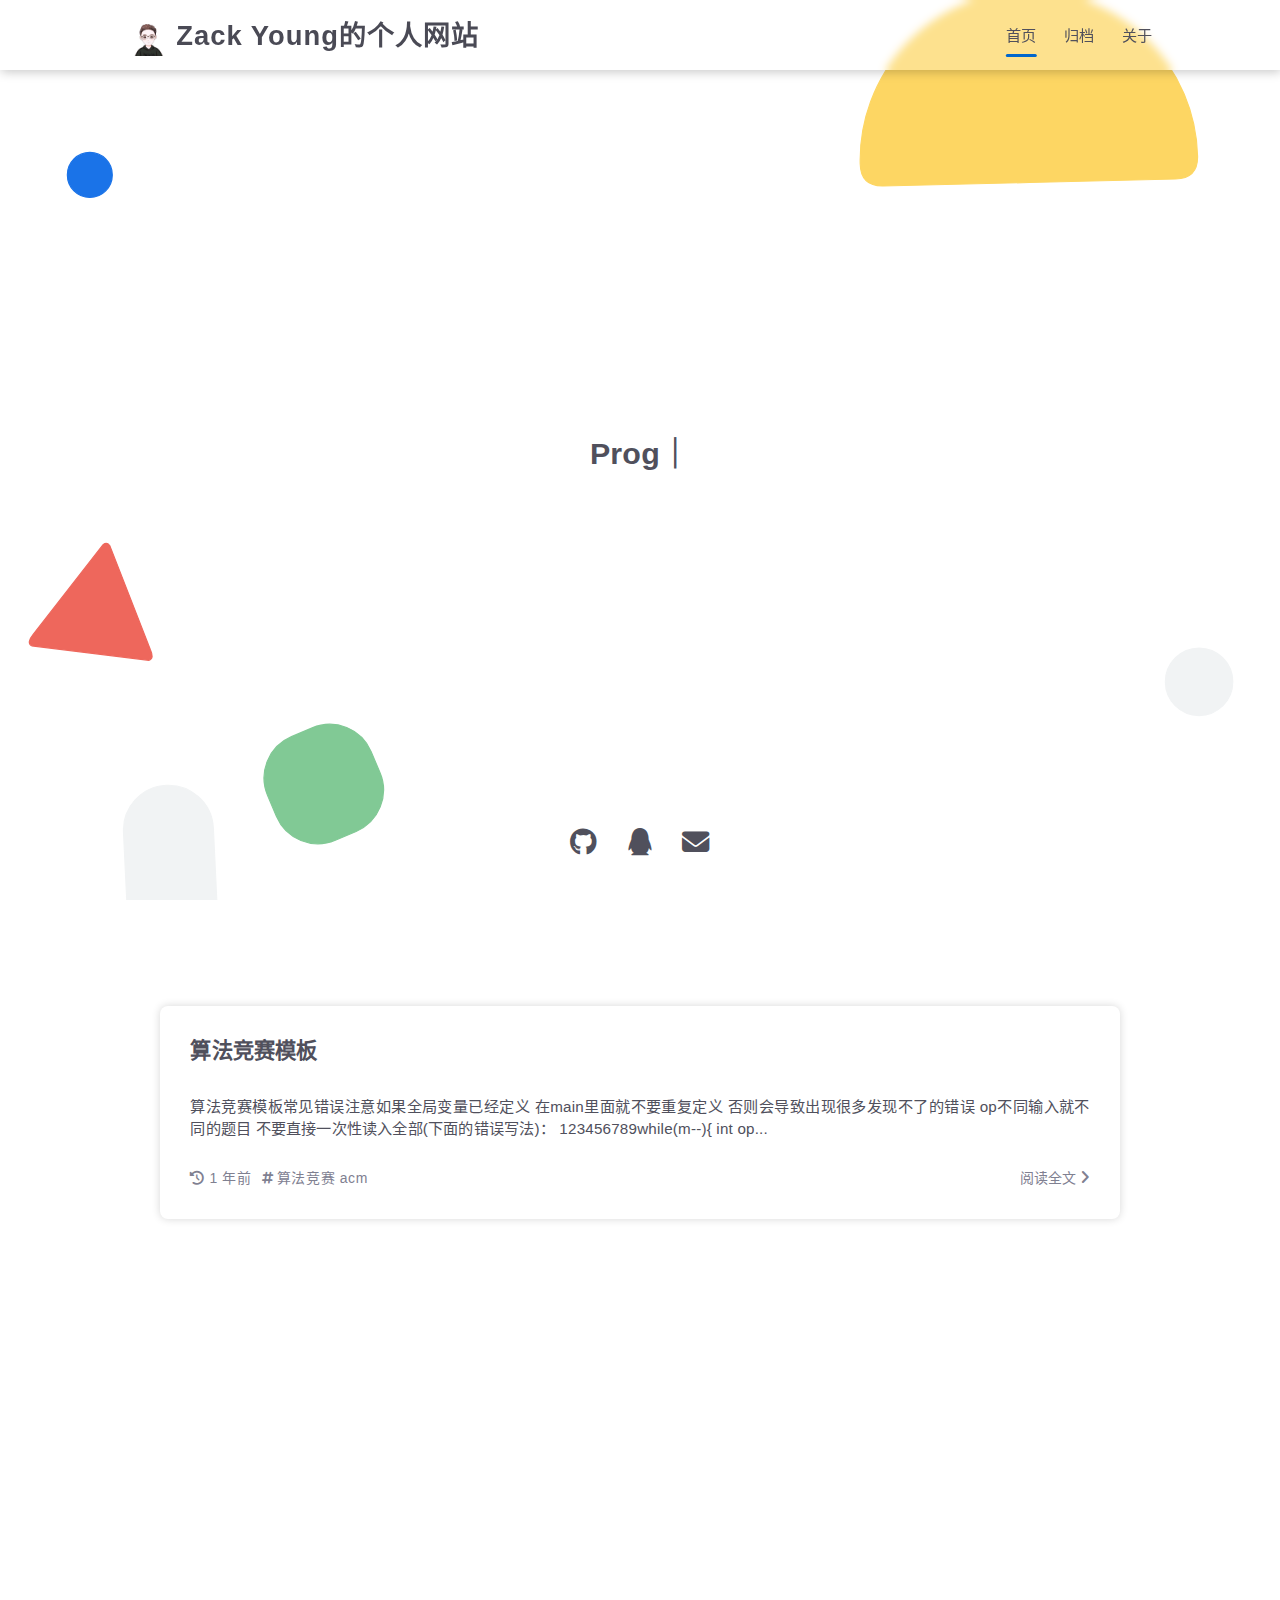
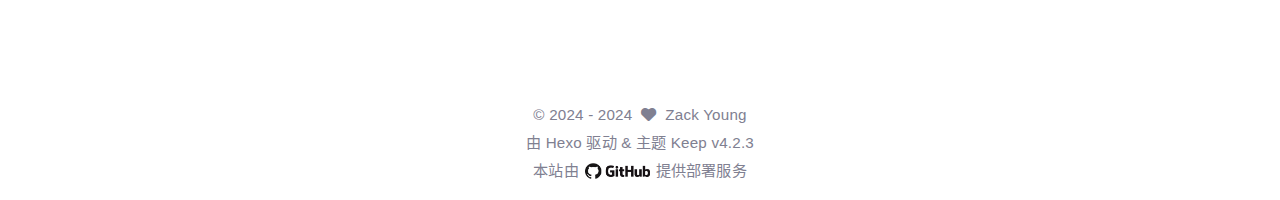
<file: index.html>
<!DOCTYPE html>
<html lang="zh-CN">
<head>
    <meta charset="utf-8">
    <meta name="viewport" content="width=device-width, initial-scale=1, maximum-scale=1">
    <meta name="keywords" content="Hexo Theme Keep">
    <meta name="description" content="Hexo Theme Keep">
    <meta name="author" content="Zack Young">
    
    <title>
        
        Zack Young的个人网站
    </title>
    
<link rel="stylesheet" href="/css/style.css">

    
        <link rel="shortcut icon" href="/images/Zhe.jpg">
    
    
<link rel="stylesheet" href="/font/css/fontawesome.min.css">

    
<link rel="stylesheet" href="/font/css/regular.min.css">

    
<link rel="stylesheet" href="/font/css/solid.min.css">

    
<link rel="stylesheet" href="/font/css/brands.min.css">

    
    <script class="keep-theme-configurations">
    const KEEP = window.KEEP || {}
    KEEP.hexo_config = {"hostname":"example.com","root":"/","language":"zh-CN"}
    KEEP.theme_config = {"base_info":{"primary_color":"#0066cc","title":"Zack Young的个人网站","author":"Zack Young","avatar":"/images/Zhe.jpg","logo":"/images/Zhe.jpg","favicon":"/images/Zhe.jpg"},"menu":{"home":"/","archives":"/archives","about":"/about"},"first_screen":{"enable":true,"background_img":"/images/bg.svg","background_img_dark":"/images/bg.svg","description":"Programming to change the world.","hitokoto":false},"social_contact":{"enable":true,"links":{"github":"https://github.com/Zhe8468","weixin":null,"qq":"3030357335","weibo":null,"zhihu":null,"twitter":null,"x":null,"facebook":null,"email":"zackyoung@163.com"}},"scroll":{"progress_bar":false,"percent":false,"hide_header":true},"home":{"announcement":null,"category":true,"tag":true,"post_datetime":"updated"},"post":{"author_badge":{"enable":true,"level_badge":false,"custom_badge":"菜鸟"},"word_count":{"wordcount":true,"min2read":true},"datetime_format":"YYYY-MM-DD HH:mm:ss","copyright_info":true,"share":true,"reward":{"enable":false,"img_link":null,"text":null,"icon":null}},"code_block":{"tools":{"enable":true,"style":"mac"},"highlight_theme":"obsidian"},"toc":{"enable":true,"number":false,"expand_all":true,"init_open":true,"layout":"right"},"website_count":{"busuanzi_count":{"enable":false,"site_uv":true,"site_pv":true,"page_pv":true}},"local_search":{"enable":false,"preload":false},"comment":{"enable":false,"use":"valine","valine":{"appid":null,"appkey":null,"server_urls":null,"placeholder":null},"gitalk":{"github_id":null,"github_admins":null,"repository":null,"client_id":null,"client_secret":null,"proxy":null},"twikoo":{"env_id":null,"region":null,"version":"1.6.36"},"waline":{"server_url":null,"reaction":false,"version":"3.2.1"},"giscus":{"repo":null,"repo_id":null,"category":"Announcements","category_id":null,"reactions_enabled":false},"artalk":{"server":null},"disqus":{"shortname":null}},"rss":{"enable":false},"lazyload":{"enable":false},"cdn":{"enable":false,"provider":"cdnjs"},"pjax":{"enable":false},"footer":{"since":2024,"word_count":false,"site_deploy":{"enable":true,"provider":"github","url":null},"record":{"enable":false,"list":[{"code":null,"link":null}]}},"inject":{"enable":false,"css":[null,"/css/custom.css"],"js":[null]},"root":"","source_data":{},"version":"4.2.3"}
    KEEP.language_ago = {"second":"%s 秒前","minute":"%s 分钟前","hour":"%s 小时前","day":"%s 天前","week":"%s 周前","month":"%s 个月前","year":"%s 年前"}
    KEEP.language_code_block = {"copy":"复制代码","copied":"已复制","fold":"折叠代码块","folded":"已折叠"}
    KEEP.language_copy_copyright = {"copy":"复制版权信息","copied":"已复制","title":"原文标题","author":"原文作者","link":"原文链接"}
  </script>
<meta name="generator" content="Hexo 7.3.0"></head>


<body>
<div class="progress-bar-container">
    

    
</div>



<main class="page-container border-box">
    <!-- home first screen  -->
    
        
<div class="first-screen-container border-box flex-center fade-in-down-animation">
    <div class="first-screen-content border-box">
        <div class="top-placeholder border-box"></div>

        <div class="middle-placeholder border-box">
            
                <div class="description border-box">
                    
                        
                            
                                <div class="desc-item border-box"><span class="desc">Programming to change the world.</span><span class="cursor">｜</span></div>
                            
                        
                    
                </div>
            

            
        </div>

        <div class="bottom-placeholder border-box">
            
                <div class="sc-icon-list border-box">
                    <!-- fontawesome icons -->
                    
                        
                            
                            <div class="tooltip sc-icon-item "
                                 data-tooltip-content="GitHub"
                                 
                                 
                            >
                                
                                    
                                    
                                        <a target="_blank" href="https://github.com/Zhe8468">
                                            <i class="fab fa-github"></i>
                                        </a>
                                    
                                
                            </div>
                        
                    
                        
                    
                        
                            
                            <div class="tooltip sc-icon-item "
                                 data-tooltip-content="QQ"
                                 
                                 
                            >
                                
                                    
                                    
                                        <a target="_blank" href="3030357335">
                                            <i class="fab fa-qq"></i>
                                        </a>
                                    
                                
                            </div>
                        
                    
                        
                    
                        
                    
                        
                    
                        
                    
                        
                    
                        
                            
                            <div class="tooltip sc-icon-item "
                                 data-tooltip-content="Email"
                                 
                                 
                            >
                                
                                    <a href="mailto:zackyoung@163.com">
                                        <i class="fas fa-envelope"></i>
                                    </a>
                                
                            </div>
                        
                    

                    <!-- custom svg icons -->
                    
                    
                </div>
            
        </div>
    </div>
</div>

    

    <!-- page content -->
    <div class="page-main-content border-box is-home">
        <div class="page-main-content-top">
            
<header class="header-wrapper transparent-1">

    <div class="border-box header-content has-first-screen">
        <div class="left flex-start border-box">
            
                <a class="logo-image border-box" href="/">
                    <img src="/images/Zhe.jpg">
                </a>
            
            <a class="site-name border-box" href="/">
               Zack Young的个人网站
            </a>
        </div>

        <div class="right border-box">
            <div class="pc border-box">
                <ul class="menu-list border-box">
                    
                        
                        <li class="menu-item flex-start border-box active">
                            <a class="menu-text-color border-box" href="/">
                                
                                首页
                                
                            </a>
                            
                        </li>
                    
                        
                        <li class="menu-item flex-start border-box">
                            <a class="menu-text-color border-box" href="/archives">
                                
                                归档
                                
                            </a>
                            
                        </li>
                    
                        
                        <li class="menu-item flex-start border-box">
                            <a class="menu-text-color border-box" href="/about">
                                
                                关于
                                
                            </a>
                            
                        </li>
                    
                    
                </ul>
            </div>
            <div class="mobile border-box flex-start">
                
                <div class="icon-item menu-bar">
                    <div class="menu-bar-middle"></div>
                </div>
            </div>
        </div>
    </div>

    <div class="header-drawer">
        <ul class="drawer-menu-list border-box">
            
                
                <li class="drawer-menu-item border-box not-sub-menu active">
                    <label class="drawer-menu-label border-box">
                        <a class="drawer-menu-text-color left-side flex-start border-box" href="/">
                            
                            首页
                        </a>
                        
                    </label>
                    
                </li>
            
                
                <li class="drawer-menu-item border-box not-sub-menu">
                    <label class="drawer-menu-label border-box">
                        <a class="drawer-menu-text-color left-side flex-start border-box" href="/archives">
                            
                            归档
                        </a>
                        
                    </label>
                    
                </li>
            
                
                <li class="drawer-menu-item border-box not-sub-menu">
                    <label class="drawer-menu-label border-box">
                        <a class="drawer-menu-text-color left-side flex-start border-box" href="/about">
                            
                            关于
                        </a>
                        
                    </label>
                    
                </li>
            
        </ul>
    </div>

    <div class="window-mask"></div>

</header>


        </div>

        <div class="page-main-content-middle border-box">

            <div class="main-content border-box">
                

                    <div class="home-content-container fade-in-down-animation">
    
    <ul class="home-post-list border-box">
        
            <li class="home-post-item">

                

                <div class="home-post-item-bottom border-box">
                    
                    <h3 class="home-post-title border-box">
                        <a href="/2024/11/21/%E7%AE%97%E6%B3%95%E7%AB%9E%E8%B5%9B%E6%A8%A1%E6%9D%BF/">
                            算法竞赛模板
                        </a>
                    </h3>

                    <div class="home-post-content keep-markdown-body">
                        
                            算法竞赛模板常见错误注意如果全局变量已经定义 在main里面就不要重复定义 否则会导致出现很多发现不了的错误
op不同输入就不同的题目 不要直接一次性读入全部(下面的错误写法)：
123456789while(m--)&#123;    int op...
                        
                    </div>

                    

<div class="post-meta-info-container border-box home">
    <div class="post-meta-info border-box">
        
            <span class="meta-info-item border-box">
                <i class="icon fa-solid fa-history"></i>&nbsp;<span class="home-post-history"
                                                                                data-updated="Thu Nov 28 2024 20:38:23 GMT+0800"
                >2024-11-28 20:38:23</span>
            </span>
        

        

        

        
            <span class="post-tag meta-info-item border-box">
                <ul class="post-tag-ul">
                    
                            <li class="tag-item"><span class="tag-separator"><i class="icon fas fa-hashtag"></i></span><a href="/tags/%E7%AE%97%E6%B3%95%E7%AB%9E%E8%B5%9B-acm/">算法竞赛 acm</a></li>
                        
                    
                </ul>
            </span>
        

        
        
        
        
    </div>

    
        <a class="home-read-more" href="/2024/11/21/%E7%AE%97%E6%B3%95%E7%AB%9E%E8%B5%9B%E6%A8%A1%E6%9D%BF/">阅读全文&nbsp;<i class="icon fas fa-angle-right"></i></a>
    
</div>

                </div>
            </li>
        
    </ul>
    



</div>


                
            </div>
        </div>

        <div class="page-main-content-bottom border-box">
            
<footer class="footer border-box">
    <div class="copyright-info info-item">
        &copy;&nbsp;<span>2024</span>&nbsp;-&nbsp;2024
        
            &nbsp;<i class="fas fa-heart icon-animate"></i>&nbsp;&nbsp;<a href="/">Zack Young</a>
        
    </div>

    <div class="theme-info info-item">
        由&nbsp;<a target="_blank" href="https://hexo.io">Hexo</a>&nbsp;驱动&nbsp;&&nbsp;主题&nbsp;<a class="keep-version" target="_blank" href="https://github.com/XPoet/hexo-theme-keep">Keep</a>
    </div>

    
        
        <div class="deploy-info info-item">
            
            本站由 <span class="tooltip" data-tooltip-content="GitHub Pages"><img src="/images/brands/github.png"></span> 提供部署服务
            
        </div>
    

    

    
</footer>

        </div>
    </div>

    <!-- post tools -->
    

    <!-- side tools -->
    <div class="side-tools">
        <div class="side-tools-container border-box side-tools-show-handle">
    <ul class="side-tools-list side-tools-show-handle border-box">
        <li class="tools-item tool-font-adjust-plus flex-center">
            <i class="fas fa-search-plus"></i>
        </li>

        <li class="tools-item tool-font-adjust-minus flex-center">
            <i class="fas fa-search-minus"></i>
        </li>

        <!-- toggle mode -->
        
            <li class="tools-item tool-toggle-theme-mode flex-center">
                <i class="fas fa-moon"></i>
            </li>
        

        <!-- rss -->
        

        <!-- to bottom -->
        <li class="tools-item tool-scroll-to-bottom flex-center">
            <i class="fas fa-arrow-down"></i>
        </li>
    </ul>

    <ul class="exposed-tools-list border-box">
        

        

        <li class="tools-item tool-toggle-show flex-center">
            <i class="fas fa-cog fa-spin"></i>
        </li>

        <li class="tools-item tool-scroll-to-top flex-center show-arrow">
            <i class="arrow fas fa-arrow-up"></i>
            <span class="percent"></span>
        </li>
    </ul>
</div>

    </div>

    <!-- image mask -->
    <div class="zoom-in-image-mask">
    <img class="zoom-in-image">
</div>


    <!-- local search -->
    

    <!-- tablet toc -->
    
</main>






<!-- common js -->

<script src="/js/utils.js"></script>

<script src="/js/header-shrink.js"></script>

<script src="/js/back2top.js"></script>

<script src="/js/toggle-theme.js"></script>

<script src="/js/code-block.js"></script>

<script src="/js/main.js"></script>

<script src="/js/libs/anime.min.js"></script>


<!-- local search -->


<!-- lazyload -->


<div class="">
    <!-- home page -->
    
        
<script src="/js/page/home-page.js"></script>

    

    <!-- post page -->
    

    <!-- categories page -->
    

    <!-- links page -->
    

    <!-- photos page -->
    

    <!-- tools page -->
    
</div>

<!-- mermaid -->


<!-- pjax -->



</body>
</html>
</file>
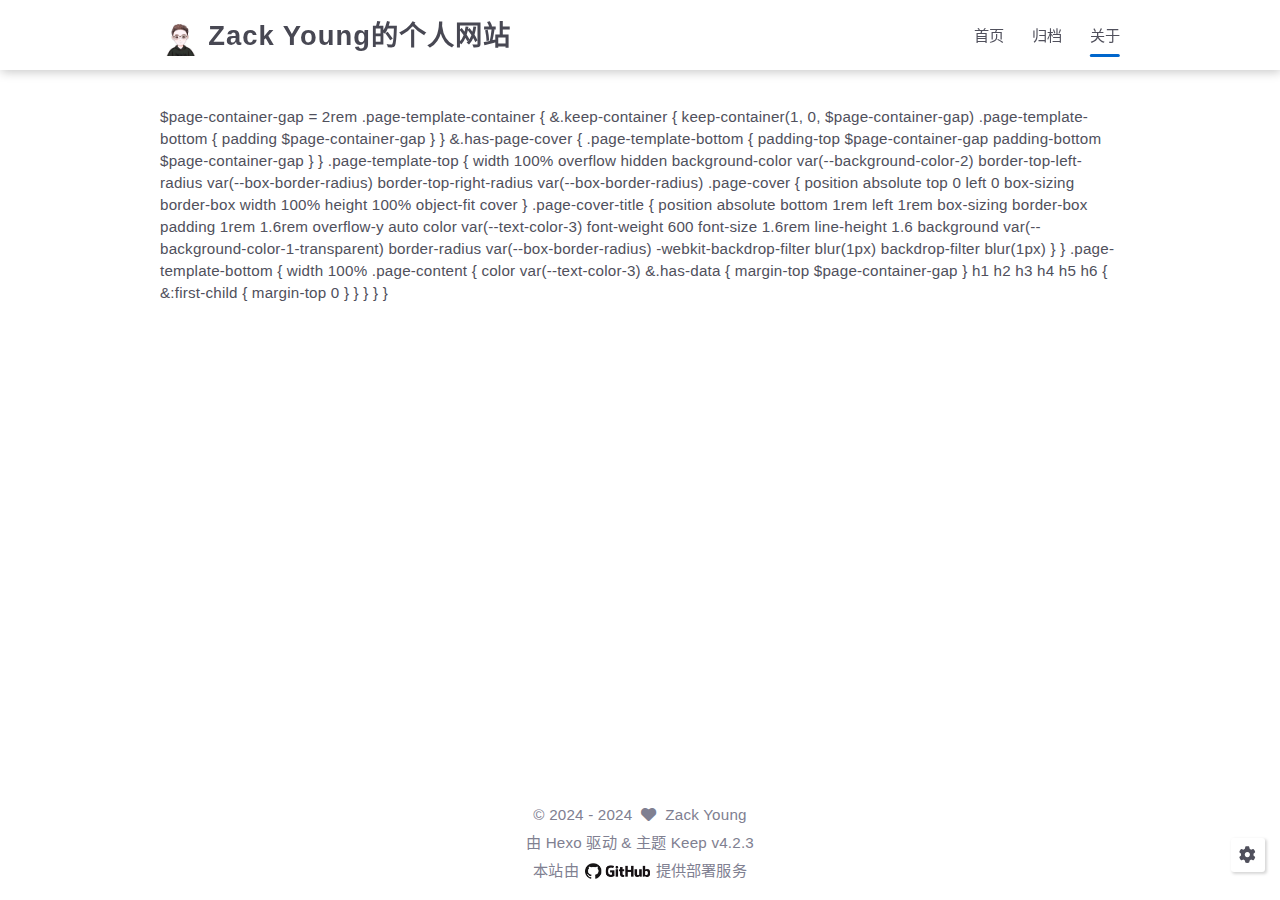
<file: about/index.html>
<!DOCTYPE html>
<html lang="zh-CN">
<head>
    <meta charset="utf-8">
    <meta name="viewport" content="width=device-width, initial-scale=1, maximum-scale=1">
    <meta name="keywords" content="Hexo Theme Keep">
    <meta name="description" content="Hexo Theme Keep">
    <meta name="author" content="Zack Young">
    
    <title>
        
            关于 |
        
        Zack Young的个人网站
    </title>
    
<link rel="stylesheet" href="/css/style.css">

    
        <link rel="shortcut icon" href="/images/Zhe.jpg">
    
    
<link rel="stylesheet" href="/font/css/fontawesome.min.css">

    
<link rel="stylesheet" href="/font/css/regular.min.css">

    
<link rel="stylesheet" href="/font/css/solid.min.css">

    
<link rel="stylesheet" href="/font/css/brands.min.css">

    
    <script class="keep-theme-configurations">
    const KEEP = window.KEEP || {}
    KEEP.hexo_config = {"hostname":"example.com","root":"/","language":"zh-CN"}
    KEEP.theme_config = {"base_info":{"primary_color":"#0066cc","title":"Zack Young的个人网站","author":"Zack Young","avatar":"/images/Zhe.jpg","logo":"/images/Zhe.jpg","favicon":"/images/Zhe.jpg"},"menu":{"home":"/","archives":"/archives","about":"/about"},"first_screen":{"enable":true,"background_img":"/images/bg.svg","background_img_dark":"/images/bg.svg","description":"Programming to change the world.","hitokoto":false},"social_contact":{"enable":true,"links":{"github":"https://github.com/Zhe8468","weixin":null,"qq":"3030357335","weibo":null,"zhihu":null,"twitter":null,"x":null,"facebook":null,"email":"zackyoung@163.com"}},"scroll":{"progress_bar":false,"percent":false,"hide_header":true},"home":{"announcement":null,"category":true,"tag":true,"post_datetime":"updated"},"post":{"author_badge":{"enable":true,"level_badge":false,"custom_badge":"菜鸟"},"word_count":{"wordcount":true,"min2read":true},"datetime_format":"YYYY-MM-DD HH:mm:ss","copyright_info":true,"share":true,"reward":{"enable":false,"img_link":null,"text":null,"icon":null}},"code_block":{"tools":{"enable":true,"style":"mac"},"highlight_theme":"obsidian"},"toc":{"enable":true,"number":false,"expand_all":true,"init_open":true,"layout":"right"},"website_count":{"busuanzi_count":{"enable":false,"site_uv":true,"site_pv":true,"page_pv":true}},"local_search":{"enable":false,"preload":false},"comment":{"enable":false,"use":"valine","valine":{"appid":null,"appkey":null,"server_urls":null,"placeholder":null},"gitalk":{"github_id":null,"github_admins":null,"repository":null,"client_id":null,"client_secret":null,"proxy":null},"twikoo":{"env_id":null,"region":null,"version":"1.6.36"},"waline":{"server_url":null,"reaction":false,"version":"3.2.1"},"giscus":{"repo":null,"repo_id":null,"category":"Announcements","category_id":null,"reactions_enabled":false},"artalk":{"server":null},"disqus":{"shortname":null}},"rss":{"enable":false},"lazyload":{"enable":false},"cdn":{"enable":false,"provider":"cdnjs"},"pjax":{"enable":false},"footer":{"since":2024,"word_count":false,"site_deploy":{"enable":true,"provider":"github","url":null},"record":{"enable":false,"list":[{"code":null,"link":null}]}},"inject":{"enable":false,"css":[null,"/css/custom.css"],"js":[null]},"root":"","source_data":{},"version":"4.2.3"}
    KEEP.language_ago = {"second":"%s 秒前","minute":"%s 分钟前","hour":"%s 小时前","day":"%s 天前","week":"%s 周前","month":"%s 个月前","year":"%s 年前"}
    KEEP.language_code_block = {"copy":"复制代码","copied":"已复制","fold":"折叠代码块","folded":"已折叠"}
    KEEP.language_copy_copyright = {"copy":"复制版权信息","copied":"已复制","title":"原文标题","author":"原文作者","link":"原文链接"}
  </script>
<meta name="generator" content="Hexo 7.3.0"></head>


<body>
<div class="progress-bar-container">
    

    
</div>



<main class="page-container border-box">
    <!-- home first screen  -->
    

    <!-- page content -->
    <div class="page-main-content border-box">
        <div class="page-main-content-top">
            
<header class="header-wrapper">

    <div class="border-box header-content">
        <div class="left flex-start border-box">
            
                <a class="logo-image border-box" href="/">
                    <img src="/images/Zhe.jpg">
                </a>
            
            <a class="site-name border-box" href="/">
               Zack Young的个人网站
            </a>
        </div>

        <div class="right border-box">
            <div class="pc border-box">
                <ul class="menu-list border-box">
                    
                        
                        <li class="menu-item flex-start border-box">
                            <a class="menu-text-color border-box" href="/">
                                
                                首页
                                
                            </a>
                            
                        </li>
                    
                        
                        <li class="menu-item flex-start border-box">
                            <a class="menu-text-color border-box" href="/archives">
                                
                                归档
                                
                            </a>
                            
                        </li>
                    
                        
                        <li class="menu-item flex-start border-box active">
                            <a class="menu-text-color border-box" href="/about">
                                
                                关于
                                
                            </a>
                            
                        </li>
                    
                    
                </ul>
            </div>
            <div class="mobile border-box flex-start">
                
                <div class="icon-item menu-bar">
                    <div class="menu-bar-middle"></div>
                </div>
            </div>
        </div>
    </div>

    <div class="header-drawer">
        <ul class="drawer-menu-list border-box">
            
                
                <li class="drawer-menu-item border-box not-sub-menu">
                    <label class="drawer-menu-label border-box">
                        <a class="drawer-menu-text-color left-side flex-start border-box" href="/">
                            
                            首页
                        </a>
                        
                    </label>
                    
                </li>
            
                
                <li class="drawer-menu-item border-box not-sub-menu">
                    <label class="drawer-menu-label border-box">
                        <a class="drawer-menu-text-color left-side flex-start border-box" href="/archives">
                            
                            归档
                        </a>
                        
                    </label>
                    
                </li>
            
                
                <li class="drawer-menu-item border-box not-sub-menu active">
                    <label class="drawer-menu-label border-box">
                        <a class="drawer-menu-text-color left-side flex-start border-box" href="/about">
                            
                            关于
                        </a>
                        
                    </label>
                    
                </li>
            
        </ul>
    </div>

    <div class="window-mask"></div>

</header>


        </div>

        <div class="page-main-content-middle border-box">

            <div class="main-content border-box">
                

                    $page-container-gap = 2rem

.page-template-container {

  &.keep-container {
    keep-container(1, 0, $page-container-gap)

    .page-template-bottom {
      padding $page-container-gap
    }
  }

  &.has-page-cover {
    .page-template-bottom {
      padding-top $page-container-gap
      padding-bottom $page-container-gap
    }
  }


  .page-template-top {
    width 100%
    overflow hidden
    background-color var(--background-color-2)
    border-top-left-radius var(--box-border-radius)
    border-top-right-radius var(--box-border-radius)

    .page-cover {
      position absolute
      top 0
      left 0
      box-sizing border-box
      width 100%
      height 100%
      object-fit cover
    }

    .page-cover-title {
      position absolute
      bottom 1rem
      left 1rem
      box-sizing border-box
      padding 1rem 1.6rem
      overflow-y auto
      color var(--text-color-3)
      font-weight 600
      font-size 1.6rem
      line-height 1.6
      background var(--background-color-1-transparent)
      border-radius var(--box-border-radius)
      -webkit-backdrop-filter blur(1px)
      backdrop-filter blur(1px)
    }
  }


  .page-template-bottom {
    width 100%

    .page-content {
      color var(--text-color-3)

      &.has-data {
        margin-top $page-container-gap
      }

      h1
      h2
      h3
      h4
      h5
      h6 {

        &:first-child {
          margin-top 0
        }
      }
    }
  }
}


                
            </div>
        </div>

        <div class="page-main-content-bottom border-box">
            
<footer class="footer border-box">
    <div class="copyright-info info-item">
        &copy;&nbsp;<span>2024</span>&nbsp;-&nbsp;2024
        
            &nbsp;<i class="fas fa-heart icon-animate"></i>&nbsp;&nbsp;<a href="/">Zack Young</a>
        
    </div>

    <div class="theme-info info-item">
        由&nbsp;<a target="_blank" href="https://hexo.io">Hexo</a>&nbsp;驱动&nbsp;&&nbsp;主题&nbsp;<a class="keep-version" target="_blank" href="https://github.com/XPoet/hexo-theme-keep">Keep</a>
    </div>

    
        
        <div class="deploy-info info-item">
            
            本站由 <span class="tooltip" data-tooltip-content="GitHub Pages"><img src="/images/brands/github.png"></span> 提供部署服务
            
        </div>
    

    

    
</footer>

        </div>
    </div>

    <!-- post tools -->
    

    <!-- side tools -->
    <div class="side-tools">
        <div class="side-tools-container border-box ">
    <ul class="side-tools-list side-tools-show-handle border-box">
        <li class="tools-item tool-font-adjust-plus flex-center">
            <i class="fas fa-search-plus"></i>
        </li>

        <li class="tools-item tool-font-adjust-minus flex-center">
            <i class="fas fa-search-minus"></i>
        </li>

        <!-- toggle mode -->
        
            <li class="tools-item tool-toggle-theme-mode flex-center">
                <i class="fas fa-moon"></i>
            </li>
        

        <!-- rss -->
        

        <!-- to bottom -->
        <li class="tools-item tool-scroll-to-bottom flex-center">
            <i class="fas fa-arrow-down"></i>
        </li>
    </ul>

    <ul class="exposed-tools-list border-box">
        

        

        <li class="tools-item tool-toggle-show flex-center">
            <i class="fas fa-cog fa-spin"></i>
        </li>

        <li class="tools-item tool-scroll-to-top flex-center show-arrow">
            <i class="arrow fas fa-arrow-up"></i>
            <span class="percent"></span>
        </li>
    </ul>
</div>

    </div>

    <!-- image mask -->
    <div class="zoom-in-image-mask">
    <img class="zoom-in-image">
</div>


    <!-- local search -->
    

    <!-- tablet toc -->
    
</main>





<!-- common js -->

<script src="/js/utils.js"></script>

<script src="/js/header-shrink.js"></script>

<script src="/js/back2top.js"></script>

<script src="/js/toggle-theme.js"></script>

<script src="/js/code-block.js"></script>

<script src="/js/main.js"></script>

<script src="/js/libs/anime.min.js"></script>


<!-- local search -->


<!-- lazyload -->


<div class="">
    <!-- home page -->
    

    <!-- post page -->
    

    <!-- categories page -->
    

    <!-- links page -->
    

    <!-- photos page -->
    

    <!-- tools page -->
    
</div>

<!-- mermaid -->


<!-- pjax -->



</body>
</html>
</file>
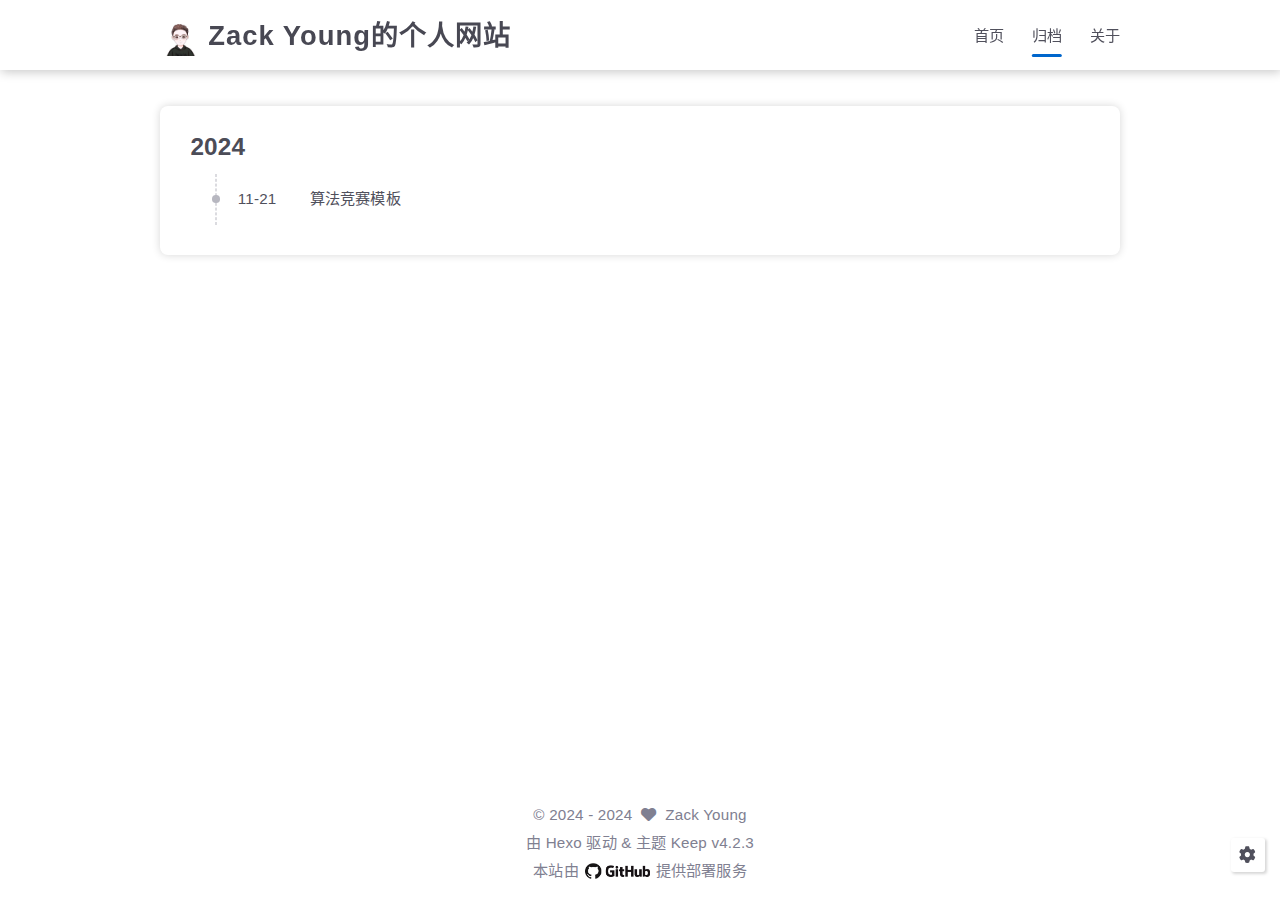
<file: archives/index.html>
<!DOCTYPE html>
<html lang="zh-CN">
<head>
    <meta charset="utf-8">
    <meta name="viewport" content="width=device-width, initial-scale=1, maximum-scale=1">
    <meta name="keywords" content="Hexo Theme Keep">
    <meta name="description" content="Hexo Theme Keep">
    <meta name="author" content="Zack Young">
    
    <title>
        
            归档 |
        
        Zack Young的个人网站
    </title>
    
<link rel="stylesheet" href="/css/style.css">

    
        <link rel="shortcut icon" href="/images/Zhe.jpg">
    
    
<link rel="stylesheet" href="/font/css/fontawesome.min.css">

    
<link rel="stylesheet" href="/font/css/regular.min.css">

    
<link rel="stylesheet" href="/font/css/solid.min.css">

    
<link rel="stylesheet" href="/font/css/brands.min.css">

    
    <script class="keep-theme-configurations">
    const KEEP = window.KEEP || {}
    KEEP.hexo_config = {"hostname":"example.com","root":"/","language":"zh-CN"}
    KEEP.theme_config = {"base_info":{"primary_color":"#0066cc","title":"Zack Young的个人网站","author":"Zack Young","avatar":"/images/Zhe.jpg","logo":"/images/Zhe.jpg","favicon":"/images/Zhe.jpg"},"menu":{"home":"/","archives":"/archives","about":"/about"},"first_screen":{"enable":true,"background_img":"/images/bg.svg","background_img_dark":"/images/bg.svg","description":"Programming to change the world.","hitokoto":false},"social_contact":{"enable":true,"links":{"github":"https://github.com/Zhe8468","weixin":null,"qq":"3030357335","weibo":null,"zhihu":null,"twitter":null,"x":null,"facebook":null,"email":"zackyoung@163.com"}},"scroll":{"progress_bar":false,"percent":false,"hide_header":true},"home":{"announcement":null,"category":true,"tag":true,"post_datetime":"updated"},"post":{"author_badge":{"enable":true,"level_badge":false,"custom_badge":"菜鸟"},"word_count":{"wordcount":true,"min2read":true},"datetime_format":"YYYY-MM-DD HH:mm:ss","copyright_info":true,"share":true,"reward":{"enable":false,"img_link":null,"text":null,"icon":null}},"code_block":{"tools":{"enable":true,"style":"mac"},"highlight_theme":"obsidian"},"toc":{"enable":true,"number":false,"expand_all":true,"init_open":true,"layout":"right"},"website_count":{"busuanzi_count":{"enable":false,"site_uv":true,"site_pv":true,"page_pv":true}},"local_search":{"enable":false,"preload":false},"comment":{"enable":false,"use":"valine","valine":{"appid":null,"appkey":null,"server_urls":null,"placeholder":null},"gitalk":{"github_id":null,"github_admins":null,"repository":null,"client_id":null,"client_secret":null,"proxy":null},"twikoo":{"env_id":null,"region":null,"version":"1.6.36"},"waline":{"server_url":null,"reaction":false,"version":"3.2.1"},"giscus":{"repo":null,"repo_id":null,"category":"Announcements","category_id":null,"reactions_enabled":false},"artalk":{"server":null},"disqus":{"shortname":null}},"rss":{"enable":false},"lazyload":{"enable":false},"cdn":{"enable":false,"provider":"cdnjs"},"pjax":{"enable":false},"footer":{"since":2024,"word_count":false,"site_deploy":{"enable":true,"provider":"github","url":null},"record":{"enable":false,"list":[{"code":null,"link":null}]}},"inject":{"enable":false,"css":[null,"/css/custom.css"],"js":[null]},"root":"","source_data":{},"version":"4.2.3"}
    KEEP.language_ago = {"second":"%s 秒前","minute":"%s 分钟前","hour":"%s 小时前","day":"%s 天前","week":"%s 周前","month":"%s 个月前","year":"%s 年前"}
    KEEP.language_code_block = {"copy":"复制代码","copied":"已复制","fold":"折叠代码块","folded":"已折叠"}
    KEEP.language_copy_copyright = {"copy":"复制版权信息","copied":"已复制","title":"原文标题","author":"原文作者","link":"原文链接"}
  </script>
<meta name="generator" content="Hexo 7.3.0"></head>


<body>
<div class="progress-bar-container">
    

    
</div>



<main class="page-container border-box">
    <!-- home first screen  -->
    

    <!-- page content -->
    <div class="page-main-content border-box">
        <div class="page-main-content-top">
            
<header class="header-wrapper">

    <div class="border-box header-content">
        <div class="left flex-start border-box">
            
                <a class="logo-image border-box" href="/">
                    <img src="/images/Zhe.jpg">
                </a>
            
            <a class="site-name border-box" href="/">
               Zack Young的个人网站
            </a>
        </div>

        <div class="right border-box">
            <div class="pc border-box">
                <ul class="menu-list border-box">
                    
                        
                        <li class="menu-item flex-start border-box">
                            <a class="menu-text-color border-box" href="/">
                                
                                首页
                                
                            </a>
                            
                        </li>
                    
                        
                        <li class="menu-item flex-start border-box active">
                            <a class="menu-text-color border-box" href="/archives">
                                
                                归档
                                
                            </a>
                            
                        </li>
                    
                        
                        <li class="menu-item flex-start border-box">
                            <a class="menu-text-color border-box" href="/about">
                                
                                关于
                                
                            </a>
                            
                        </li>
                    
                    
                </ul>
            </div>
            <div class="mobile border-box flex-start">
                
                <div class="icon-item menu-bar">
                    <div class="menu-bar-middle"></div>
                </div>
            </div>
        </div>
    </div>

    <div class="header-drawer">
        <ul class="drawer-menu-list border-box">
            
                
                <li class="drawer-menu-item border-box not-sub-menu">
                    <label class="drawer-menu-label border-box">
                        <a class="drawer-menu-text-color left-side flex-start border-box" href="/">
                            
                            首页
                        </a>
                        
                    </label>
                    
                </li>
            
                
                <li class="drawer-menu-item border-box not-sub-menu active">
                    <label class="drawer-menu-label border-box">
                        <a class="drawer-menu-text-color left-side flex-start border-box" href="/archives">
                            
                            归档
                        </a>
                        
                    </label>
                    
                </li>
            
                
                <li class="drawer-menu-item border-box not-sub-menu">
                    <label class="drawer-menu-label border-box">
                        <a class="drawer-menu-text-color left-side flex-start border-box" href="/about">
                            
                            关于
                        </a>
                        
                    </label>
                    
                </li>
            
        </ul>
    </div>

    <div class="window-mask"></div>

</header>


        </div>

        <div class="page-main-content-middle border-box">

            <div class="main-content border-box">
                

                    <div class="fade-in-down-animation">
    <div class="archives-container">
        <div class="archives-timeline border-box">
            
<div class="archive-list-container border-box">
    
        <section class="archive-item border-box">
            <div class="archive-item-header border-box">
                <span class="archive-year">2024</span>
            </div>
            <ul class="archive-item-body border-box">
                
                    <li class="post-item border-box">
                        <span class="starting-point border-box flex-center"></span>
                        <span class="post-date border-box">11-21</span>
                        <a class="post-title border-box text-ellipsis"
                           href="/2024/11/21/%E7%AE%97%E6%B3%95%E7%AB%9E%E8%B5%9B%E6%A8%A1%E6%9D%BF/"
                        >算法竞赛模板</a>
                    </li>
                
            </ul>
        </section>
    
</div>

        </div>
    </div>
    



</div>


                
            </div>
        </div>

        <div class="page-main-content-bottom border-box">
            
<footer class="footer border-box">
    <div class="copyright-info info-item">
        &copy;&nbsp;<span>2024</span>&nbsp;-&nbsp;2024
        
            &nbsp;<i class="fas fa-heart icon-animate"></i>&nbsp;&nbsp;<a href="/">Zack Young</a>
        
    </div>

    <div class="theme-info info-item">
        由&nbsp;<a target="_blank" href="https://hexo.io">Hexo</a>&nbsp;驱动&nbsp;&&nbsp;主题&nbsp;<a class="keep-version" target="_blank" href="https://github.com/XPoet/hexo-theme-keep">Keep</a>
    </div>

    
        
        <div class="deploy-info info-item">
            
            本站由 <span class="tooltip" data-tooltip-content="GitHub Pages"><img src="/images/brands/github.png"></span> 提供部署服务
            
        </div>
    

    

    
</footer>

        </div>
    </div>

    <!-- post tools -->
    

    <!-- side tools -->
    <div class="side-tools">
        <div class="side-tools-container border-box ">
    <ul class="side-tools-list side-tools-show-handle border-box">
        <li class="tools-item tool-font-adjust-plus flex-center">
            <i class="fas fa-search-plus"></i>
        </li>

        <li class="tools-item tool-font-adjust-minus flex-center">
            <i class="fas fa-search-minus"></i>
        </li>

        <!-- toggle mode -->
        
            <li class="tools-item tool-toggle-theme-mode flex-center">
                <i class="fas fa-moon"></i>
            </li>
        

        <!-- rss -->
        

        <!-- to bottom -->
        <li class="tools-item tool-scroll-to-bottom flex-center">
            <i class="fas fa-arrow-down"></i>
        </li>
    </ul>

    <ul class="exposed-tools-list border-box">
        

        

        <li class="tools-item tool-toggle-show flex-center">
            <i class="fas fa-cog fa-spin"></i>
        </li>

        <li class="tools-item tool-scroll-to-top flex-center show-arrow">
            <i class="arrow fas fa-arrow-up"></i>
            <span class="percent"></span>
        </li>
    </ul>
</div>

    </div>

    <!-- image mask -->
    <div class="zoom-in-image-mask">
    <img class="zoom-in-image">
</div>


    <!-- local search -->
    

    <!-- tablet toc -->
    
</main>






<!-- common js -->

<script src="/js/utils.js"></script>

<script src="/js/header-shrink.js"></script>

<script src="/js/back2top.js"></script>

<script src="/js/toggle-theme.js"></script>

<script src="/js/code-block.js"></script>

<script src="/js/main.js"></script>

<script src="/js/libs/anime.min.js"></script>


<!-- local search -->


<!-- lazyload -->


<div class="">
    <!-- home page -->
    

    <!-- post page -->
    

    <!-- categories page -->
    

    <!-- links page -->
    

    <!-- photos page -->
    

    <!-- tools page -->
    
</div>

<!-- mermaid -->


<!-- pjax -->



</body>
</html>
</file>
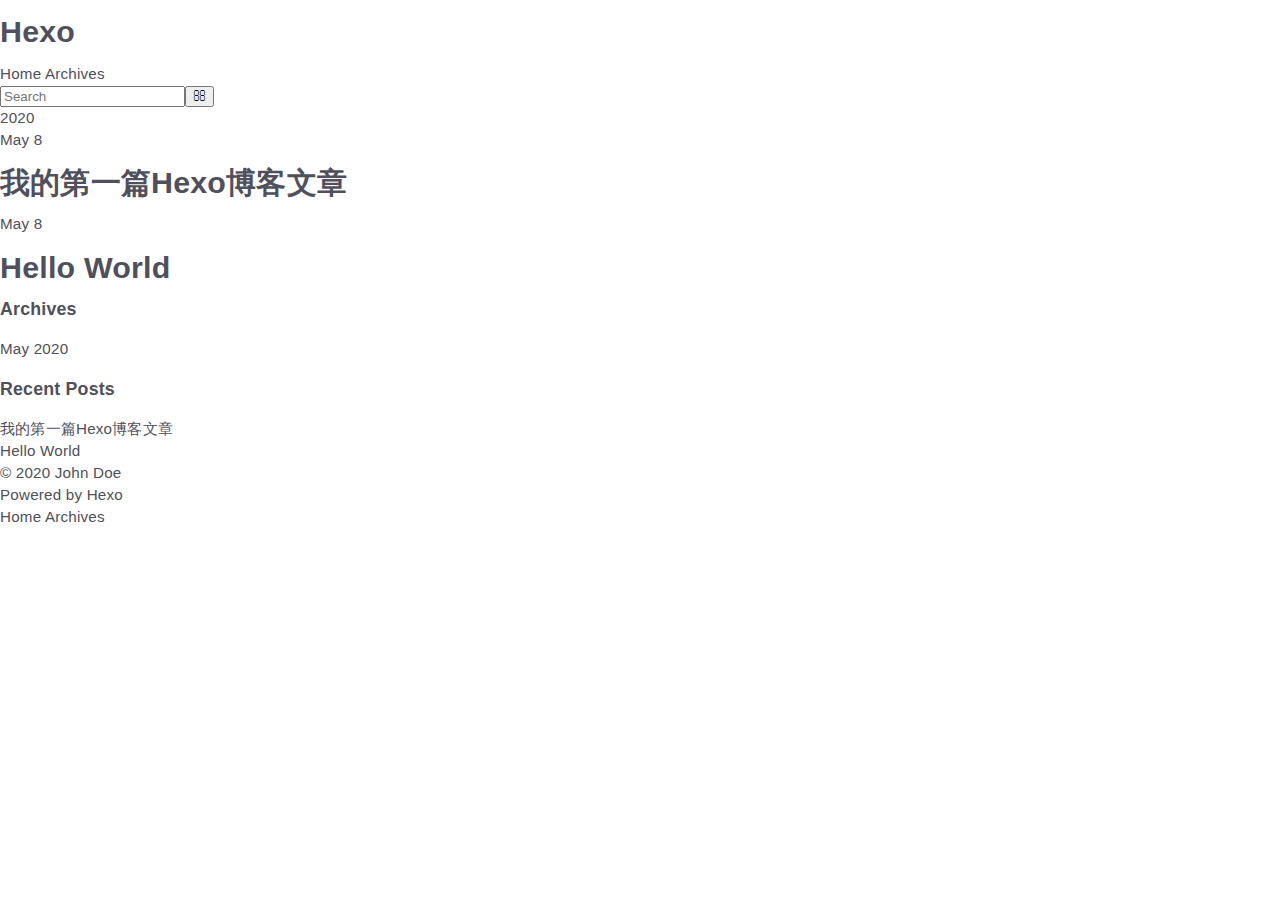
<file: archives/2020/index.html>
<!DOCTYPE html>
<html>
<head>
  <meta charset="utf-8">
  

  
  <title>Archives: 2020 | Hexo</title>
  <meta name="viewport" content="width=device-width, initial-scale=1, maximum-scale=1">
  <meta property="og:type" content="website">
<meta property="og:title" content="Hexo">
<meta property="og:url" content="http://yoursite.com/archives/2020/index.html">
<meta property="og:site_name" content="Hexo">
<meta property="og:locale" content="en_US">
<meta property="article:author" content="John Doe">
<meta name="twitter:card" content="summary">
  
    <link rel="alternate" href="/atom.xml" title="Hexo" type="application/atom+xml">
  
  
    <link rel="icon" href="/favicon.png">
  
  
    <link href="//fonts.googleapis.com/css?family=Source+Code+Pro" rel="stylesheet" type="text/css">
  
  
<link rel="stylesheet" href="/css/style.css">

<meta name="generator" content="Hexo 4.2.0"></head>

<body>
  <div id="container">
    <div id="wrap">
      <header id="header">
  <div id="banner"></div>
  <div id="header-outer" class="outer">
    <div id="header-title" class="inner">
      <h1 id="logo-wrap">
        <a href="/" id="logo">Hexo</a>
      </h1>
      
    </div>
    <div id="header-inner" class="inner">
      <nav id="main-nav">
        <a id="main-nav-toggle" class="nav-icon"></a>
        
          <a class="main-nav-link" href="/">Home</a>
        
          <a class="main-nav-link" href="/archives">Archives</a>
        
      </nav>
      <nav id="sub-nav">
        
          <a id="nav-rss-link" class="nav-icon" href="/atom.xml" title="RSS Feed"></a>
        
        <a id="nav-search-btn" class="nav-icon" title="Search"></a>
      </nav>
      <div id="search-form-wrap">
        <form action="//google.com/search" method="get" accept-charset="UTF-8" class="search-form"><input type="search" name="q" class="search-form-input" placeholder="Search"><button type="submit" class="search-form-submit">&#xF002;</button><input type="hidden" name="sitesearch" value="http://yoursite.com"></form>
      </div>
    </div>
  </div>
</header>
      <div class="outer">
        <section id="main">
  
  
    
    
      
      
      <section class="archives-wrap">
        <div class="archive-year-wrap">
          <a href="/archives/2020" class="archive-year">2020</a>
        </div>
        <div class="archives">
    
    <article class="archive-article archive-type-post">
  <div class="archive-article-inner">
    <header class="archive-article-header">
      <a href="/2020/05/08/%E6%88%91%E7%9A%84%E7%AC%AC%E4%B8%80%E7%AF%87Hexo%E5%8D%9A%E5%AE%A2%E6%96%87%E7%AB%A0/" class="archive-article-date">
  <time datetime="2020-05-08T06:56:27.553Z" itemprop="datePublished">May 8</time>
</a>
      
  
    <h1 itemprop="name">
      <a class="archive-article-title" href="/2020/05/08/%E6%88%91%E7%9A%84%E7%AC%AC%E4%B8%80%E7%AF%87Hexo%E5%8D%9A%E5%AE%A2%E6%96%87%E7%AB%A0/">我的第一篇Hexo博客文章</a>
    </h1>
  

    </header>
  </div>
</article>
  
    
    
    <article class="archive-article archive-type-post">
  <div class="archive-article-inner">
    <header class="archive-article-header">
      <a href="/2020/05/08/hello-world/" class="archive-article-date">
  <time datetime="2020-05-08T06:44:34.650Z" itemprop="datePublished">May 8</time>
</a>
      
  
    <h1 itemprop="name">
      <a class="archive-article-title" href="/2020/05/08/hello-world/">Hello World</a>
    </h1>
  

    </header>
  </div>
</article>
  
  
    </div></section>
  


</section>
        
          <aside id="sidebar">
  
    

  
    

  
    
  
    
  <div class="widget-wrap">
    <h3 class="widget-title">Archives</h3>
    <div class="widget">
      <ul class="archive-list"><li class="archive-list-item"><a class="archive-list-link" href="/archives/2020/05/">May 2020</a></li></ul>
    </div>
  </div>


  
    
  <div class="widget-wrap">
    <h3 class="widget-title">Recent Posts</h3>
    <div class="widget">
      <ul>
        
          <li>
            <a href="/2020/05/08/%E6%88%91%E7%9A%84%E7%AC%AC%E4%B8%80%E7%AF%87Hexo%E5%8D%9A%E5%AE%A2%E6%96%87%E7%AB%A0/">我的第一篇Hexo博客文章</a>
          </li>
        
          <li>
            <a href="/2020/05/08/hello-world/">Hello World</a>
          </li>
        
      </ul>
    </div>
  </div>

  
</aside>
        
      </div>
      <footer id="footer">
  
  <div class="outer">
    <div id="footer-info" class="inner">
      &copy; 2020 John Doe<br>
      Powered by <a href="http://hexo.io/" target="_blank">Hexo</a>
    </div>
  </div>
</footer>
    </div>
    <nav id="mobile-nav">
  
    <a href="/" class="mobile-nav-link">Home</a>
  
    <a href="/archives" class="mobile-nav-link">Archives</a>
  
</nav>
    

<script src="//ajax.googleapis.com/ajax/libs/jquery/2.0.3/jquery.min.js"></script>


  
<link rel="stylesheet" href="/fancybox/jquery.fancybox.css">

  
<script src="/fancybox/jquery.fancybox.pack.js"></script>




<script src="/js/script.js"></script>




  </div>
</body>
</html>
</file>
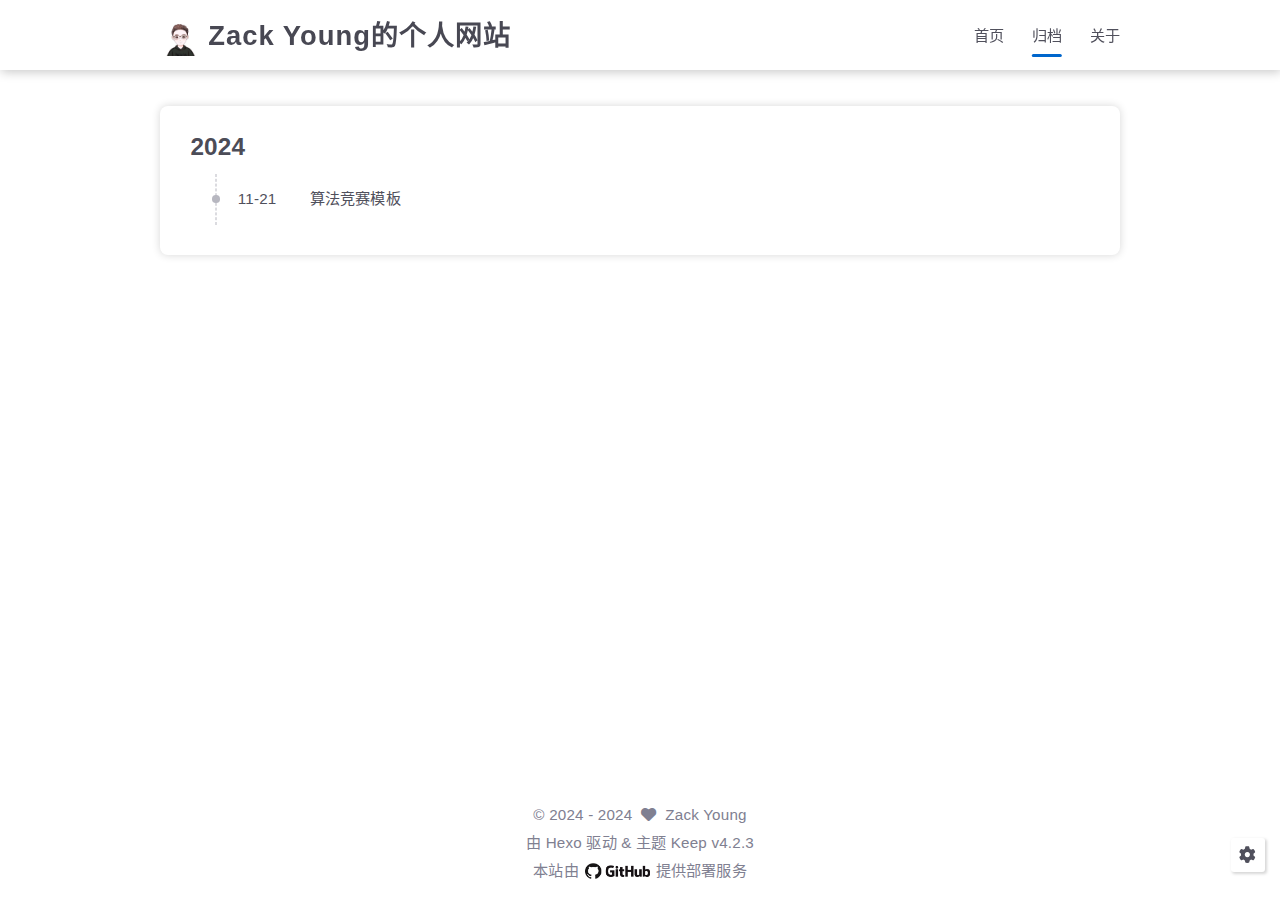
<file: archives/2024/index.html>
<!DOCTYPE html>
<html lang="zh-CN">
<head>
    <meta charset="utf-8">
    <meta name="viewport" content="width=device-width, initial-scale=1, maximum-scale=1">
    <meta name="keywords" content="Hexo Theme Keep">
    <meta name="description" content="Hexo Theme Keep">
    <meta name="author" content="Zack Young">
    
    <title>
        
            归档: 2024 |
        
        Zack Young的个人网站
    </title>
    
<link rel="stylesheet" href="/css/style.css">

    
        <link rel="shortcut icon" href="/images/Zhe.jpg">
    
    
<link rel="stylesheet" href="/font/css/fontawesome.min.css">

    
<link rel="stylesheet" href="/font/css/regular.min.css">

    
<link rel="stylesheet" href="/font/css/solid.min.css">

    
<link rel="stylesheet" href="/font/css/brands.min.css">

    
    <script class="keep-theme-configurations">
    const KEEP = window.KEEP || {}
    KEEP.hexo_config = {"hostname":"example.com","root":"/","language":"zh-CN"}
    KEEP.theme_config = {"base_info":{"primary_color":"#0066cc","title":"Zack Young的个人网站","author":"Zack Young","avatar":"/images/Zhe.jpg","logo":"/images/Zhe.jpg","favicon":"/images/Zhe.jpg"},"menu":{"home":"/","archives":"/archives","about":"/about"},"first_screen":{"enable":true,"background_img":"/images/bg.svg","background_img_dark":"/images/bg.svg","description":"Programming to change the world.","hitokoto":false},"social_contact":{"enable":true,"links":{"github":"https://github.com/Zhe8468","weixin":null,"qq":"3030357335","weibo":null,"zhihu":null,"twitter":null,"x":null,"facebook":null,"email":"zackyoung@163.com"}},"scroll":{"progress_bar":false,"percent":false,"hide_header":true},"home":{"announcement":null,"category":true,"tag":true,"post_datetime":"updated"},"post":{"author_badge":{"enable":true,"level_badge":false,"custom_badge":"菜鸟"},"word_count":{"wordcount":true,"min2read":true},"datetime_format":"YYYY-MM-DD HH:mm:ss","copyright_info":true,"share":true,"reward":{"enable":false,"img_link":null,"text":null,"icon":null}},"code_block":{"tools":{"enable":true,"style":"mac"},"highlight_theme":"obsidian"},"toc":{"enable":true,"number":false,"expand_all":true,"init_open":true,"layout":"right"},"website_count":{"busuanzi_count":{"enable":false,"site_uv":true,"site_pv":true,"page_pv":true}},"local_search":{"enable":false,"preload":false},"comment":{"enable":false,"use":"valine","valine":{"appid":null,"appkey":null,"server_urls":null,"placeholder":null},"gitalk":{"github_id":null,"github_admins":null,"repository":null,"client_id":null,"client_secret":null,"proxy":null},"twikoo":{"env_id":null,"region":null,"version":"1.6.36"},"waline":{"server_url":null,"reaction":false,"version":"3.2.1"},"giscus":{"repo":null,"repo_id":null,"category":"Announcements","category_id":null,"reactions_enabled":false},"artalk":{"server":null},"disqus":{"shortname":null}},"rss":{"enable":false},"lazyload":{"enable":false},"cdn":{"enable":false,"provider":"cdnjs"},"pjax":{"enable":false},"footer":{"since":2024,"word_count":false,"site_deploy":{"enable":true,"provider":"github","url":null},"record":{"enable":false,"list":[{"code":null,"link":null}]}},"inject":{"enable":false,"css":[null,"/css/custom.css"],"js":[null]},"root":"","source_data":{},"version":"4.2.3"}
    KEEP.language_ago = {"second":"%s 秒前","minute":"%s 分钟前","hour":"%s 小时前","day":"%s 天前","week":"%s 周前","month":"%s 个月前","year":"%s 年前"}
    KEEP.language_code_block = {"copy":"复制代码","copied":"已复制","fold":"折叠代码块","folded":"已折叠"}
    KEEP.language_copy_copyright = {"copy":"复制版权信息","copied":"已复制","title":"原文标题","author":"原文作者","link":"原文链接"}
  </script>
<meta name="generator" content="Hexo 7.3.0"></head>


<body>
<div class="progress-bar-container">
    

    
</div>



<main class="page-container border-box">
    <!-- home first screen  -->
    

    <!-- page content -->
    <div class="page-main-content border-box">
        <div class="page-main-content-top">
            
<header class="header-wrapper">

    <div class="border-box header-content">
        <div class="left flex-start border-box">
            
                <a class="logo-image border-box" href="/">
                    <img src="/images/Zhe.jpg">
                </a>
            
            <a class="site-name border-box" href="/">
               Zack Young的个人网站
            </a>
        </div>

        <div class="right border-box">
            <div class="pc border-box">
                <ul class="menu-list border-box">
                    
                        
                        <li class="menu-item flex-start border-box">
                            <a class="menu-text-color border-box" href="/">
                                
                                首页
                                
                            </a>
                            
                        </li>
                    
                        
                        <li class="menu-item flex-start border-box active">
                            <a class="menu-text-color border-box" href="/archives">
                                
                                归档
                                
                            </a>
                            
                        </li>
                    
                        
                        <li class="menu-item flex-start border-box">
                            <a class="menu-text-color border-box" href="/about">
                                
                                关于
                                
                            </a>
                            
                        </li>
                    
                    
                </ul>
            </div>
            <div class="mobile border-box flex-start">
                
                <div class="icon-item menu-bar">
                    <div class="menu-bar-middle"></div>
                </div>
            </div>
        </div>
    </div>

    <div class="header-drawer">
        <ul class="drawer-menu-list border-box">
            
                
                <li class="drawer-menu-item border-box not-sub-menu">
                    <label class="drawer-menu-label border-box">
                        <a class="drawer-menu-text-color left-side flex-start border-box" href="/">
                            
                            首页
                        </a>
                        
                    </label>
                    
                </li>
            
                
                <li class="drawer-menu-item border-box not-sub-menu active">
                    <label class="drawer-menu-label border-box">
                        <a class="drawer-menu-text-color left-side flex-start border-box" href="/archives">
                            
                            归档
                        </a>
                        
                    </label>
                    
                </li>
            
                
                <li class="drawer-menu-item border-box not-sub-menu">
                    <label class="drawer-menu-label border-box">
                        <a class="drawer-menu-text-color left-side flex-start border-box" href="/about">
                            
                            关于
                        </a>
                        
                    </label>
                    
                </li>
            
        </ul>
    </div>

    <div class="window-mask"></div>

</header>


        </div>

        <div class="page-main-content-middle border-box">

            <div class="main-content border-box">
                

                    <div class="fade-in-down-animation">
    <div class="archives-container">
        <div class="archives-timeline border-box">
            
<div class="archive-list-container border-box">
    
        <section class="archive-item border-box">
            <div class="archive-item-header border-box">
                <span class="archive-year">2024</span>
            </div>
            <ul class="archive-item-body border-box">
                
                    <li class="post-item border-box">
                        <span class="starting-point border-box flex-center"></span>
                        <span class="post-date border-box">11-21</span>
                        <a class="post-title border-box text-ellipsis"
                           href="/2024/11/21/%E7%AE%97%E6%B3%95%E7%AB%9E%E8%B5%9B%E6%A8%A1%E6%9D%BF/"
                        >算法竞赛模板</a>
                    </li>
                
            </ul>
        </section>
    
</div>

        </div>
    </div>
    



</div>


                
            </div>
        </div>

        <div class="page-main-content-bottom border-box">
            
<footer class="footer border-box">
    <div class="copyright-info info-item">
        &copy;&nbsp;<span>2024</span>&nbsp;-&nbsp;2024
        
            &nbsp;<i class="fas fa-heart icon-animate"></i>&nbsp;&nbsp;<a href="/">Zack Young</a>
        
    </div>

    <div class="theme-info info-item">
        由&nbsp;<a target="_blank" href="https://hexo.io">Hexo</a>&nbsp;驱动&nbsp;&&nbsp;主题&nbsp;<a class="keep-version" target="_blank" href="https://github.com/XPoet/hexo-theme-keep">Keep</a>
    </div>

    
        
        <div class="deploy-info info-item">
            
            本站由 <span class="tooltip" data-tooltip-content="GitHub Pages"><img src="/images/brands/github.png"></span> 提供部署服务
            
        </div>
    

    

    
</footer>

        </div>
    </div>

    <!-- post tools -->
    

    <!-- side tools -->
    <div class="side-tools">
        <div class="side-tools-container border-box ">
    <ul class="side-tools-list side-tools-show-handle border-box">
        <li class="tools-item tool-font-adjust-plus flex-center">
            <i class="fas fa-search-plus"></i>
        </li>

        <li class="tools-item tool-font-adjust-minus flex-center">
            <i class="fas fa-search-minus"></i>
        </li>

        <!-- toggle mode -->
        
            <li class="tools-item tool-toggle-theme-mode flex-center">
                <i class="fas fa-moon"></i>
            </li>
        

        <!-- rss -->
        

        <!-- to bottom -->
        <li class="tools-item tool-scroll-to-bottom flex-center">
            <i class="fas fa-arrow-down"></i>
        </li>
    </ul>

    <ul class="exposed-tools-list border-box">
        

        

        <li class="tools-item tool-toggle-show flex-center">
            <i class="fas fa-cog fa-spin"></i>
        </li>

        <li class="tools-item tool-scroll-to-top flex-center show-arrow">
            <i class="arrow fas fa-arrow-up"></i>
            <span class="percent"></span>
        </li>
    </ul>
</div>

    </div>

    <!-- image mask -->
    <div class="zoom-in-image-mask">
    <img class="zoom-in-image">
</div>


    <!-- local search -->
    

    <!-- tablet toc -->
    
</main>






<!-- common js -->

<script src="/js/utils.js"></script>

<script src="/js/header-shrink.js"></script>

<script src="/js/back2top.js"></script>

<script src="/js/toggle-theme.js"></script>

<script src="/js/code-block.js"></script>

<script src="/js/main.js"></script>

<script src="/js/libs/anime.min.js"></script>


<!-- local search -->


<!-- lazyload -->


<div class="">
    <!-- home page -->
    

    <!-- post page -->
    

    <!-- categories page -->
    

    <!-- links page -->
    

    <!-- photos page -->
    

    <!-- tools page -->
    
</div>

<!-- mermaid -->


<!-- pjax -->



</body>
</html>
</file>
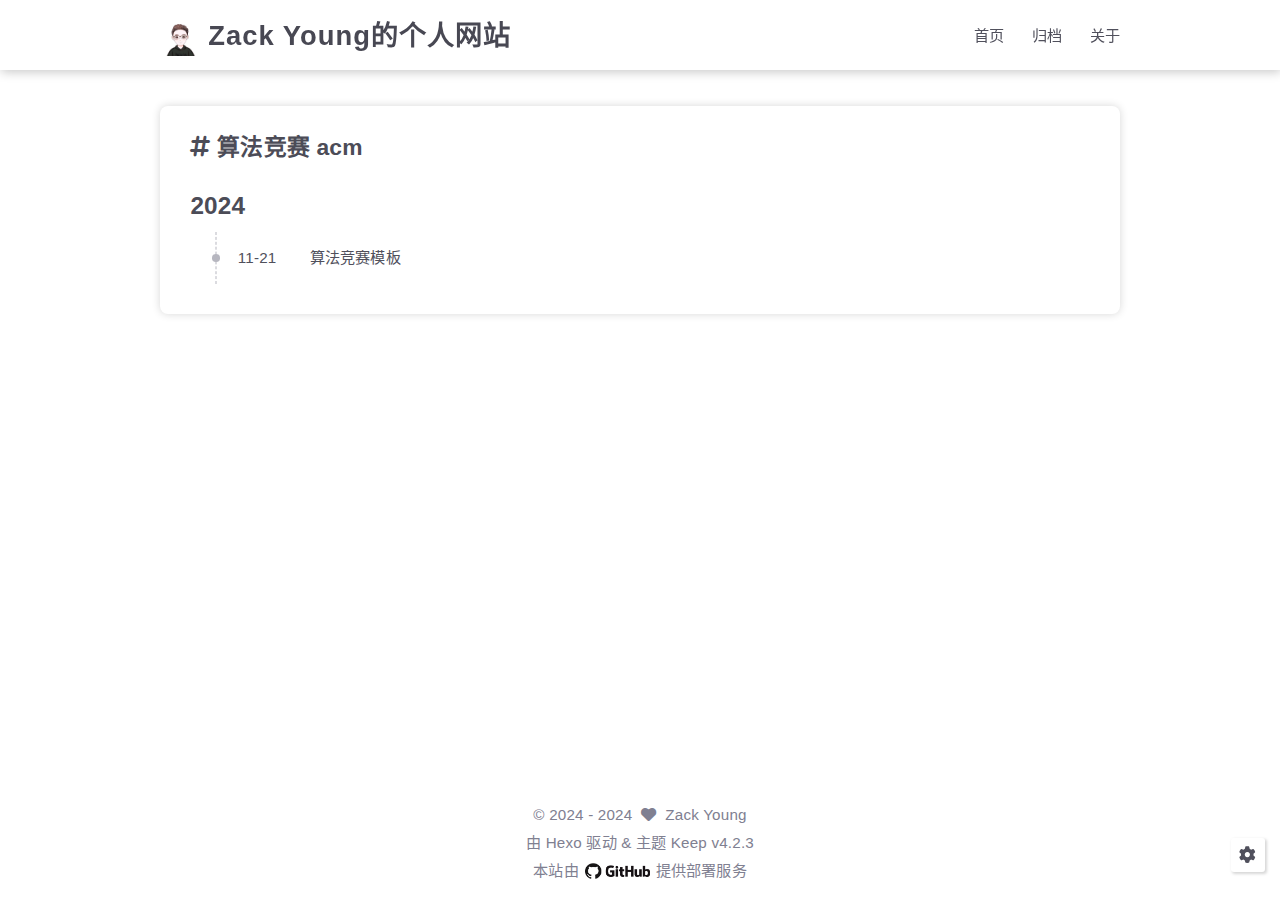
<file: tags/算法竞赛-acm/index.html>
<!DOCTYPE html>
<html lang="zh-CN">
<head>
    <meta charset="utf-8">
    <meta name="viewport" content="width=device-width, initial-scale=1, maximum-scale=1">
    <meta name="keywords" content="Hexo Theme Keep">
    <meta name="description" content="Hexo Theme Keep">
    <meta name="author" content="Zack Young">
    
    <title>
        
            标签: 算法竞赛 acm |
        
        Zack Young的个人网站
    </title>
    
<link rel="stylesheet" href="/css/style.css">

    
        <link rel="shortcut icon" href="/images/Zhe.jpg">
    
    
<link rel="stylesheet" href="/font/css/fontawesome.min.css">

    
<link rel="stylesheet" href="/font/css/regular.min.css">

    
<link rel="stylesheet" href="/font/css/solid.min.css">

    
<link rel="stylesheet" href="/font/css/brands.min.css">

    
    <script class="keep-theme-configurations">
    const KEEP = window.KEEP || {}
    KEEP.hexo_config = {"hostname":"example.com","root":"/","language":"zh-CN"}
    KEEP.theme_config = {"base_info":{"primary_color":"#0066cc","title":"Zack Young的个人网站","author":"Zack Young","avatar":"/images/Zhe.jpg","logo":"/images/Zhe.jpg","favicon":"/images/Zhe.jpg"},"menu":{"home":"/","archives":"/archives","about":"/about"},"first_screen":{"enable":true,"background_img":"/images/bg.svg","background_img_dark":"/images/bg.svg","description":"Programming to change the world.","hitokoto":false},"social_contact":{"enable":true,"links":{"github":"https://github.com/Zhe8468","weixin":null,"qq":"3030357335","weibo":null,"zhihu":null,"twitter":null,"x":null,"facebook":null,"email":"zackyoung@163.com"}},"scroll":{"progress_bar":false,"percent":false,"hide_header":true},"home":{"announcement":null,"category":true,"tag":true,"post_datetime":"updated"},"post":{"author_badge":{"enable":true,"level_badge":false,"custom_badge":"菜鸟"},"word_count":{"wordcount":true,"min2read":true},"datetime_format":"YYYY-MM-DD HH:mm:ss","copyright_info":true,"share":true,"reward":{"enable":false,"img_link":null,"text":null,"icon":null}},"code_block":{"tools":{"enable":true,"style":"mac"},"highlight_theme":"obsidian"},"toc":{"enable":true,"number":false,"expand_all":true,"init_open":true,"layout":"right"},"website_count":{"busuanzi_count":{"enable":false,"site_uv":true,"site_pv":true,"page_pv":true}},"local_search":{"enable":false,"preload":false},"comment":{"enable":false,"use":"valine","valine":{"appid":null,"appkey":null,"server_urls":null,"placeholder":null},"gitalk":{"github_id":null,"github_admins":null,"repository":null,"client_id":null,"client_secret":null,"proxy":null},"twikoo":{"env_id":null,"region":null,"version":"1.6.36"},"waline":{"server_url":null,"reaction":false,"version":"3.2.1"},"giscus":{"repo":null,"repo_id":null,"category":"Announcements","category_id":null,"reactions_enabled":false},"artalk":{"server":null},"disqus":{"shortname":null}},"rss":{"enable":false},"lazyload":{"enable":false},"cdn":{"enable":false,"provider":"cdnjs"},"pjax":{"enable":false},"footer":{"since":2024,"word_count":false,"site_deploy":{"enable":true,"provider":"github","url":null},"record":{"enable":false,"list":[{"code":null,"link":null}]}},"inject":{"enable":false,"css":[null,"/css/custom.css"],"js":[null]},"root":"","source_data":{},"version":"4.2.3"}
    KEEP.language_ago = {"second":"%s 秒前","minute":"%s 分钟前","hour":"%s 小时前","day":"%s 天前","week":"%s 周前","month":"%s 个月前","year":"%s 年前"}
    KEEP.language_code_block = {"copy":"复制代码","copied":"已复制","fold":"折叠代码块","folded":"已折叠"}
    KEEP.language_copy_copyright = {"copy":"复制版权信息","copied":"已复制","title":"原文标题","author":"原文作者","link":"原文链接"}
  </script>
<meta name="generator" content="Hexo 7.3.0"></head>


<body>
<div class="progress-bar-container">
    

    
</div>



<main class="page-container border-box">
    <!-- home first screen  -->
    

    <!-- page content -->
    <div class="page-main-content border-box">
        <div class="page-main-content-top">
            
<header class="header-wrapper">

    <div class="border-box header-content">
        <div class="left flex-start border-box">
            
                <a class="logo-image border-box" href="/">
                    <img src="/images/Zhe.jpg">
                </a>
            
            <a class="site-name border-box" href="/">
               Zack Young的个人网站
            </a>
        </div>

        <div class="right border-box">
            <div class="pc border-box">
                <ul class="menu-list border-box">
                    
                        
                        <li class="menu-item flex-start border-box">
                            <a class="menu-text-color border-box" href="/">
                                
                                首页
                                
                            </a>
                            
                        </li>
                    
                        
                        <li class="menu-item flex-start border-box">
                            <a class="menu-text-color border-box" href="/archives">
                                
                                归档
                                
                            </a>
                            
                        </li>
                    
                        
                        <li class="menu-item flex-start border-box">
                            <a class="menu-text-color border-box" href="/about">
                                
                                关于
                                
                            </a>
                            
                        </li>
                    
                    
                </ul>
            </div>
            <div class="mobile border-box flex-start">
                
                <div class="icon-item menu-bar">
                    <div class="menu-bar-middle"></div>
                </div>
            </div>
        </div>
    </div>

    <div class="header-drawer">
        <ul class="drawer-menu-list border-box">
            
                
                <li class="drawer-menu-item border-box not-sub-menu">
                    <label class="drawer-menu-label border-box">
                        <a class="drawer-menu-text-color left-side flex-start border-box" href="/">
                            
                            首页
                        </a>
                        
                    </label>
                    
                </li>
            
                
                <li class="drawer-menu-item border-box not-sub-menu">
                    <label class="drawer-menu-label border-box">
                        <a class="drawer-menu-text-color left-side flex-start border-box" href="/archives">
                            
                            归档
                        </a>
                        
                    </label>
                    
                </li>
            
                
                <li class="drawer-menu-item border-box not-sub-menu">
                    <label class="drawer-menu-label border-box">
                        <a class="drawer-menu-text-color left-side flex-start border-box" href="/about">
                            
                            关于
                        </a>
                        
                    </label>
                    
                </li>
            
        </ul>
    </div>

    <div class="window-mask"></div>

</header>


        </div>

        <div class="page-main-content-middle border-box">

            <div class="main-content border-box">
                

                    <div class="fade-in-down-animation">
    <div class="tag-archive-container border-box">
        <div class="tag-name"><i class="fas fa-hashtag"></i>&nbsp;算法竞赛 acm
        </div>
        <div class="tag-post-list">
            
<div class="archive-list-container border-box">
    
        <section class="archive-item border-box">
            <div class="archive-item-header border-box">
                <span class="archive-year">2024</span>
            </div>
            <ul class="archive-item-body border-box">
                
                    <li class="post-item border-box">
                        <span class="starting-point border-box flex-center"></span>
                        <span class="post-date border-box">11-21</span>
                        <a class="post-title border-box text-ellipsis"
                           href="/2024/11/21/%E7%AE%97%E6%B3%95%E7%AB%9E%E8%B5%9B%E6%A8%A1%E6%9D%BF/"
                        >算法竞赛模板</a>
                    </li>
                
            </ul>
        </section>
    
</div>

        </div>
    </div>
    



</div>


                
            </div>
        </div>

        <div class="page-main-content-bottom border-box">
            
<footer class="footer border-box">
    <div class="copyright-info info-item">
        &copy;&nbsp;<span>2024</span>&nbsp;-&nbsp;2024
        
            &nbsp;<i class="fas fa-heart icon-animate"></i>&nbsp;&nbsp;<a href="/">Zack Young</a>
        
    </div>

    <div class="theme-info info-item">
        由&nbsp;<a target="_blank" href="https://hexo.io">Hexo</a>&nbsp;驱动&nbsp;&&nbsp;主题&nbsp;<a class="keep-version" target="_blank" href="https://github.com/XPoet/hexo-theme-keep">Keep</a>
    </div>

    
        
        <div class="deploy-info info-item">
            
            本站由 <span class="tooltip" data-tooltip-content="GitHub Pages"><img src="/images/brands/github.png"></span> 提供部署服务
            
        </div>
    

    

    
</footer>

        </div>
    </div>

    <!-- post tools -->
    

    <!-- side tools -->
    <div class="side-tools">
        <div class="side-tools-container border-box ">
    <ul class="side-tools-list side-tools-show-handle border-box">
        <li class="tools-item tool-font-adjust-plus flex-center">
            <i class="fas fa-search-plus"></i>
        </li>

        <li class="tools-item tool-font-adjust-minus flex-center">
            <i class="fas fa-search-minus"></i>
        </li>

        <!-- toggle mode -->
        
            <li class="tools-item tool-toggle-theme-mode flex-center">
                <i class="fas fa-moon"></i>
            </li>
        

        <!-- rss -->
        

        <!-- to bottom -->
        <li class="tools-item tool-scroll-to-bottom flex-center">
            <i class="fas fa-arrow-down"></i>
        </li>
    </ul>

    <ul class="exposed-tools-list border-box">
        

        

        <li class="tools-item tool-toggle-show flex-center">
            <i class="fas fa-cog fa-spin"></i>
        </li>

        <li class="tools-item tool-scroll-to-top flex-center show-arrow">
            <i class="arrow fas fa-arrow-up"></i>
            <span class="percent"></span>
        </li>
    </ul>
</div>

    </div>

    <!-- image mask -->
    <div class="zoom-in-image-mask">
    <img class="zoom-in-image">
</div>


    <!-- local search -->
    

    <!-- tablet toc -->
    
</main>






<!-- common js -->

<script src="/js/utils.js"></script>

<script src="/js/header-shrink.js"></script>

<script src="/js/back2top.js"></script>

<script src="/js/toggle-theme.js"></script>

<script src="/js/code-block.js"></script>

<script src="/js/main.js"></script>

<script src="/js/libs/anime.min.js"></script>


<!-- local search -->


<!-- lazyload -->


<div class="">
    <!-- home page -->
    

    <!-- post page -->
    

    <!-- categories page -->
    

    <!-- links page -->
    

    <!-- photos page -->
    

    <!-- tools page -->
    
</div>

<!-- mermaid -->


<!-- pjax -->



</body>
</html>
</file>
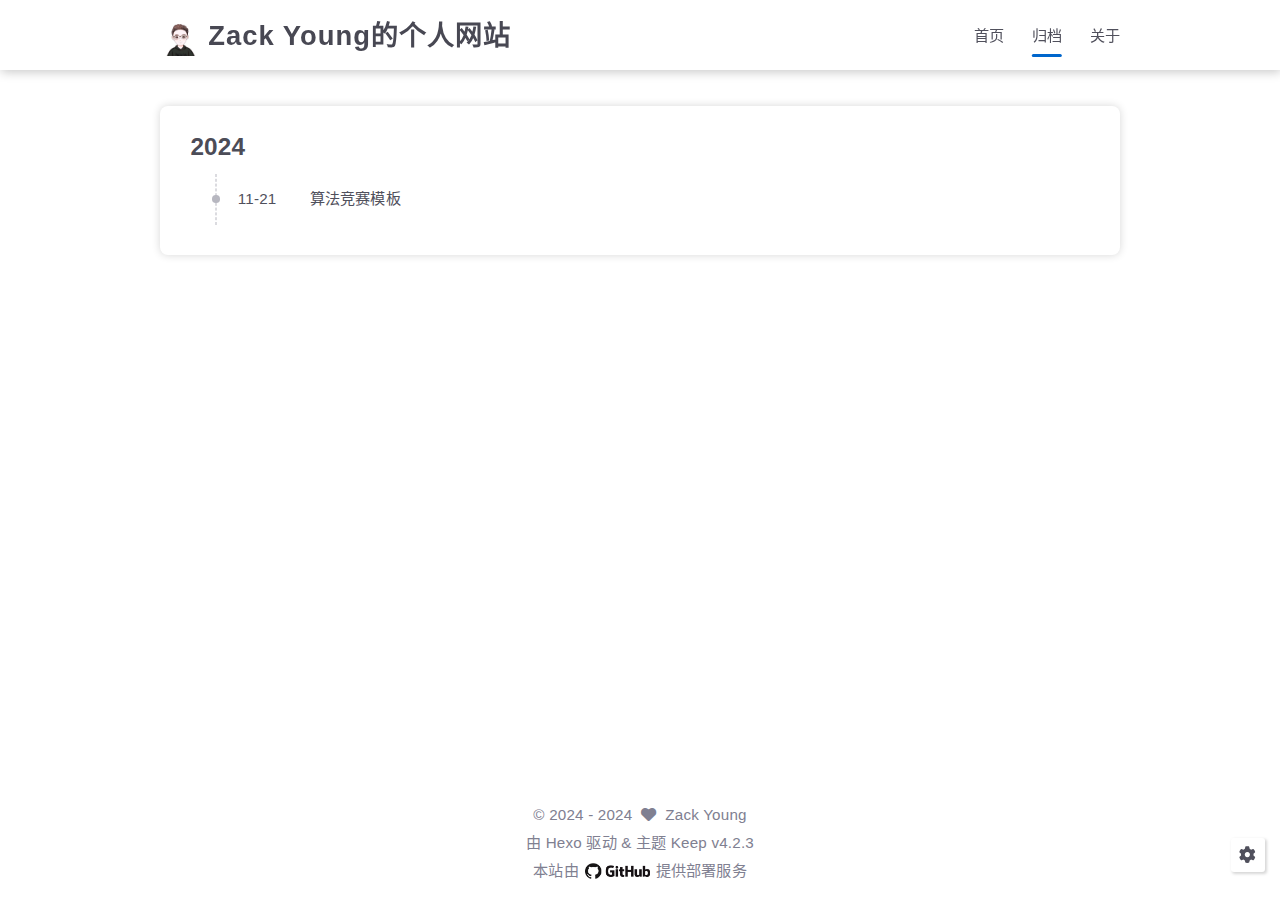
<file: archives/2024/11/index.html>
<!DOCTYPE html>
<html lang="zh-CN">
<head>
    <meta charset="utf-8">
    <meta name="viewport" content="width=device-width, initial-scale=1, maximum-scale=1">
    <meta name="keywords" content="Hexo Theme Keep">
    <meta name="description" content="Hexo Theme Keep">
    <meta name="author" content="Zack Young">
    
    <title>
        
            归档: 2024/11 |
        
        Zack Young的个人网站
    </title>
    
<link rel="stylesheet" href="/css/style.css">

    
        <link rel="shortcut icon" href="/images/Zhe.jpg">
    
    
<link rel="stylesheet" href="/font/css/fontawesome.min.css">

    
<link rel="stylesheet" href="/font/css/regular.min.css">

    
<link rel="stylesheet" href="/font/css/solid.min.css">

    
<link rel="stylesheet" href="/font/css/brands.min.css">

    
    <script class="keep-theme-configurations">
    const KEEP = window.KEEP || {}
    KEEP.hexo_config = {"hostname":"example.com","root":"/","language":"zh-CN"}
    KEEP.theme_config = {"base_info":{"primary_color":"#0066cc","title":"Zack Young的个人网站","author":"Zack Young","avatar":"/images/Zhe.jpg","logo":"/images/Zhe.jpg","favicon":"/images/Zhe.jpg"},"menu":{"home":"/","archives":"/archives","about":"/about"},"first_screen":{"enable":true,"background_img":"/images/bg.svg","background_img_dark":"/images/bg.svg","description":"Programming to change the world.","hitokoto":false},"social_contact":{"enable":true,"links":{"github":"https://github.com/Zhe8468","weixin":null,"qq":"3030357335","weibo":null,"zhihu":null,"twitter":null,"x":null,"facebook":null,"email":"zackyoung@163.com"}},"scroll":{"progress_bar":false,"percent":false,"hide_header":true},"home":{"announcement":null,"category":true,"tag":true,"post_datetime":"updated"},"post":{"author_badge":{"enable":true,"level_badge":false,"custom_badge":"菜鸟"},"word_count":{"wordcount":true,"min2read":true},"datetime_format":"YYYY-MM-DD HH:mm:ss","copyright_info":true,"share":true,"reward":{"enable":false,"img_link":null,"text":null,"icon":null}},"code_block":{"tools":{"enable":true,"style":"mac"},"highlight_theme":"obsidian"},"toc":{"enable":true,"number":false,"expand_all":true,"init_open":true,"layout":"right"},"website_count":{"busuanzi_count":{"enable":false,"site_uv":true,"site_pv":true,"page_pv":true}},"local_search":{"enable":false,"preload":false},"comment":{"enable":false,"use":"valine","valine":{"appid":null,"appkey":null,"server_urls":null,"placeholder":null},"gitalk":{"github_id":null,"github_admins":null,"repository":null,"client_id":null,"client_secret":null,"proxy":null},"twikoo":{"env_id":null,"region":null,"version":"1.6.36"},"waline":{"server_url":null,"reaction":false,"version":"3.2.1"},"giscus":{"repo":null,"repo_id":null,"category":"Announcements","category_id":null,"reactions_enabled":false},"artalk":{"server":null},"disqus":{"shortname":null}},"rss":{"enable":false},"lazyload":{"enable":false},"cdn":{"enable":false,"provider":"cdnjs"},"pjax":{"enable":false},"footer":{"since":2024,"word_count":false,"site_deploy":{"enable":true,"provider":"github","url":null},"record":{"enable":false,"list":[{"code":null,"link":null}]}},"inject":{"enable":false,"css":[null,"/css/custom.css"],"js":[null]},"root":"","source_data":{},"version":"4.2.3"}
    KEEP.language_ago = {"second":"%s 秒前","minute":"%s 分钟前","hour":"%s 小时前","day":"%s 天前","week":"%s 周前","month":"%s 个月前","year":"%s 年前"}
    KEEP.language_code_block = {"copy":"复制代码","copied":"已复制","fold":"折叠代码块","folded":"已折叠"}
    KEEP.language_copy_copyright = {"copy":"复制版权信息","copied":"已复制","title":"原文标题","author":"原文作者","link":"原文链接"}
  </script>
<meta name="generator" content="Hexo 7.3.0"></head>


<body>
<div class="progress-bar-container">
    

    
</div>



<main class="page-container border-box">
    <!-- home first screen  -->
    

    <!-- page content -->
    <div class="page-main-content border-box">
        <div class="page-main-content-top">
            
<header class="header-wrapper">

    <div class="border-box header-content">
        <div class="left flex-start border-box">
            
                <a class="logo-image border-box" href="/">
                    <img src="/images/Zhe.jpg">
                </a>
            
            <a class="site-name border-box" href="/">
               Zack Young的个人网站
            </a>
        </div>

        <div class="right border-box">
            <div class="pc border-box">
                <ul class="menu-list border-box">
                    
                        
                        <li class="menu-item flex-start border-box">
                            <a class="menu-text-color border-box" href="/">
                                
                                首页
                                
                            </a>
                            
                        </li>
                    
                        
                        <li class="menu-item flex-start border-box active">
                            <a class="menu-text-color border-box" href="/archives">
                                
                                归档
                                
                            </a>
                            
                        </li>
                    
                        
                        <li class="menu-item flex-start border-box">
                            <a class="menu-text-color border-box" href="/about">
                                
                                关于
                                
                            </a>
                            
                        </li>
                    
                    
                </ul>
            </div>
            <div class="mobile border-box flex-start">
                
                <div class="icon-item menu-bar">
                    <div class="menu-bar-middle"></div>
                </div>
            </div>
        </div>
    </div>

    <div class="header-drawer">
        <ul class="drawer-menu-list border-box">
            
                
                <li class="drawer-menu-item border-box not-sub-menu">
                    <label class="drawer-menu-label border-box">
                        <a class="drawer-menu-text-color left-side flex-start border-box" href="/">
                            
                            首页
                        </a>
                        
                    </label>
                    
                </li>
            
                
                <li class="drawer-menu-item border-box not-sub-menu active">
                    <label class="drawer-menu-label border-box">
                        <a class="drawer-menu-text-color left-side flex-start border-box" href="/archives">
                            
                            归档
                        </a>
                        
                    </label>
                    
                </li>
            
                
                <li class="drawer-menu-item border-box not-sub-menu">
                    <label class="drawer-menu-label border-box">
                        <a class="drawer-menu-text-color left-side flex-start border-box" href="/about">
                            
                            关于
                        </a>
                        
                    </label>
                    
                </li>
            
        </ul>
    </div>

    <div class="window-mask"></div>

</header>


        </div>

        <div class="page-main-content-middle border-box">

            <div class="main-content border-box">
                

                    <div class="fade-in-down-animation">
    <div class="archives-container">
        <div class="archives-timeline border-box">
            
<div class="archive-list-container border-box">
    
        <section class="archive-item border-box">
            <div class="archive-item-header border-box">
                <span class="archive-year">2024</span>
            </div>
            <ul class="archive-item-body border-box">
                
                    <li class="post-item border-box">
                        <span class="starting-point border-box flex-center"></span>
                        <span class="post-date border-box">11-21</span>
                        <a class="post-title border-box text-ellipsis"
                           href="/2024/11/21/%E7%AE%97%E6%B3%95%E7%AB%9E%E8%B5%9B%E6%A8%A1%E6%9D%BF/"
                        >算法竞赛模板</a>
                    </li>
                
            </ul>
        </section>
    
</div>

        </div>
    </div>
    



</div>


                
            </div>
        </div>

        <div class="page-main-content-bottom border-box">
            
<footer class="footer border-box">
    <div class="copyright-info info-item">
        &copy;&nbsp;<span>2024</span>&nbsp;-&nbsp;2024
        
            &nbsp;<i class="fas fa-heart icon-animate"></i>&nbsp;&nbsp;<a href="/">Zack Young</a>
        
    </div>

    <div class="theme-info info-item">
        由&nbsp;<a target="_blank" href="https://hexo.io">Hexo</a>&nbsp;驱动&nbsp;&&nbsp;主题&nbsp;<a class="keep-version" target="_blank" href="https://github.com/XPoet/hexo-theme-keep">Keep</a>
    </div>

    
        
        <div class="deploy-info info-item">
            
            本站由 <span class="tooltip" data-tooltip-content="GitHub Pages"><img src="/images/brands/github.png"></span> 提供部署服务
            
        </div>
    

    

    
</footer>

        </div>
    </div>

    <!-- post tools -->
    

    <!-- side tools -->
    <div class="side-tools">
        <div class="side-tools-container border-box ">
    <ul class="side-tools-list side-tools-show-handle border-box">
        <li class="tools-item tool-font-adjust-plus flex-center">
            <i class="fas fa-search-plus"></i>
        </li>

        <li class="tools-item tool-font-adjust-minus flex-center">
            <i class="fas fa-search-minus"></i>
        </li>

        <!-- toggle mode -->
        
            <li class="tools-item tool-toggle-theme-mode flex-center">
                <i class="fas fa-moon"></i>
            </li>
        

        <!-- rss -->
        

        <!-- to bottom -->
        <li class="tools-item tool-scroll-to-bottom flex-center">
            <i class="fas fa-arrow-down"></i>
        </li>
    </ul>

    <ul class="exposed-tools-list border-box">
        

        

        <li class="tools-item tool-toggle-show flex-center">
            <i class="fas fa-cog fa-spin"></i>
        </li>

        <li class="tools-item tool-scroll-to-top flex-center show-arrow">
            <i class="arrow fas fa-arrow-up"></i>
            <span class="percent"></span>
        </li>
    </ul>
</div>

    </div>

    <!-- image mask -->
    <div class="zoom-in-image-mask">
    <img class="zoom-in-image">
</div>


    <!-- local search -->
    

    <!-- tablet toc -->
    
</main>






<!-- common js -->

<script src="/js/utils.js"></script>

<script src="/js/header-shrink.js"></script>

<script src="/js/back2top.js"></script>

<script src="/js/toggle-theme.js"></script>

<script src="/js/code-block.js"></script>

<script src="/js/main.js"></script>

<script src="/js/libs/anime.min.js"></script>


<!-- local search -->


<!-- lazyload -->


<div class="">
    <!-- home page -->
    

    <!-- post page -->
    

    <!-- categories page -->
    

    <!-- links page -->
    

    <!-- photos page -->
    

    <!-- tools page -->
    
</div>

<!-- mermaid -->


<!-- pjax -->



</body>
</html>
</file>
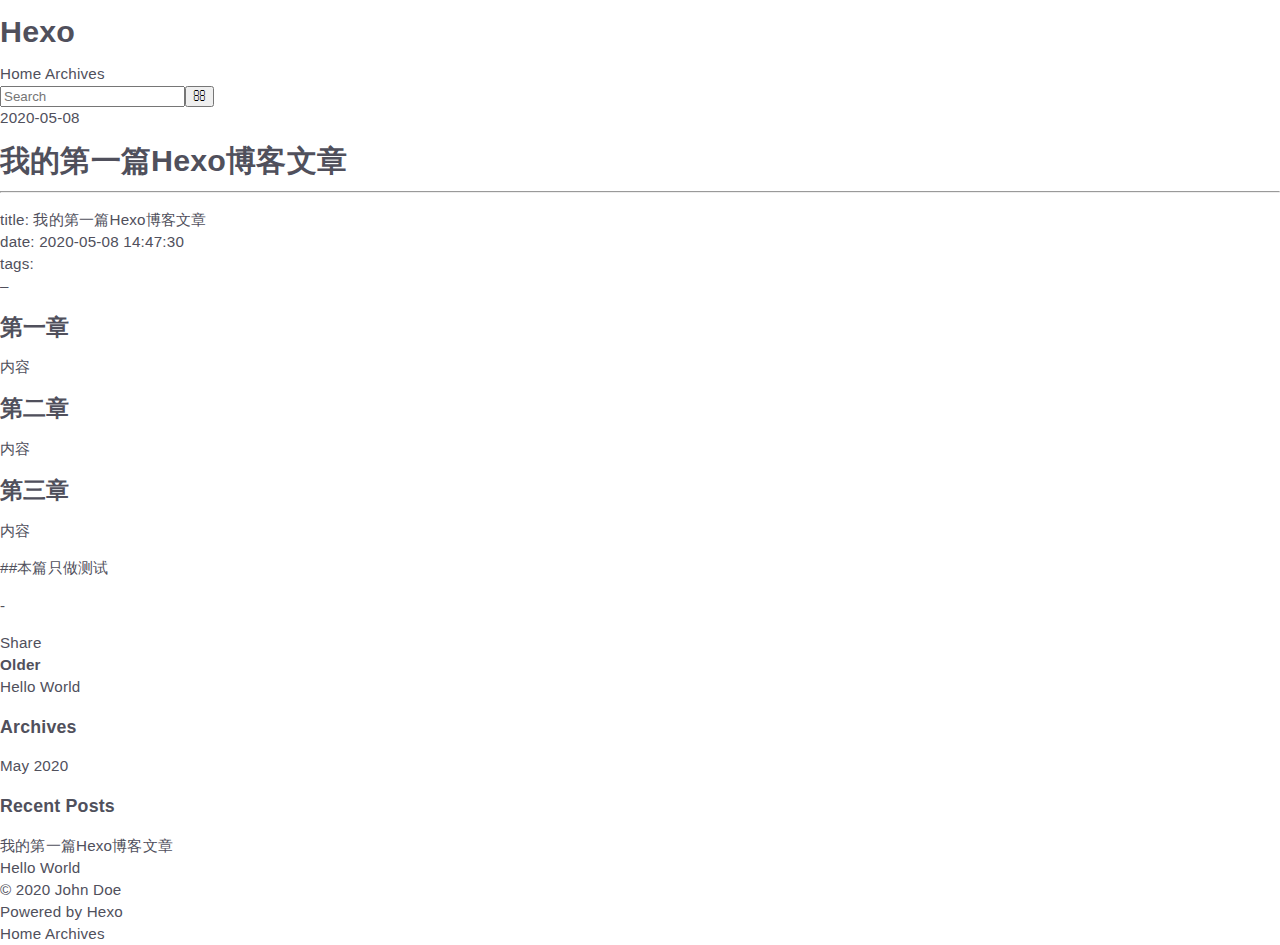
<file: 2020/05/08/我的第一篇Hexo博客文章/index.html>
<!DOCTYPE html>
<html>
<head>
  <meta charset="utf-8">
  

  
  <title>我的第一篇Hexo博客文章 | Hexo</title>
  <meta name="viewport" content="width=device-width, initial-scale=1, maximum-scale=1">
  <meta name="description" content="title: 我的第一篇Hexo博客文章date: 2020-05-08 14:47:30tags:– 第一章内容 第二章内容 第三章内容 ##本篇只做测试 -">
<meta property="og:type" content="article">
<meta property="og:title" content="我的第一篇Hexo博客文章">
<meta property="og:url" content="http://yoursite.com/2020/05/08/%E6%88%91%E7%9A%84%E7%AC%AC%E4%B8%80%E7%AF%87Hexo%E5%8D%9A%E5%AE%A2%E6%96%87%E7%AB%A0/index.html">
<meta property="og:site_name" content="Hexo">
<meta property="og:description" content="title: 我的第一篇Hexo博客文章date: 2020-05-08 14:47:30tags:– 第一章内容 第二章内容 第三章内容 ##本篇只做测试 -">
<meta property="og:locale" content="en_US">
<meta property="article:published_time" content="2020-05-08T06:56:27.553Z">
<meta property="article:modified_time" content="2020-05-08T06:56:27.554Z">
<meta property="article:author" content="John Doe">
<meta name="twitter:card" content="summary">
  
    <link rel="alternate" href="/atom.xml" title="Hexo" type="application/atom+xml">
  
  
    <link rel="icon" href="/favicon.png">
  
  
    <link href="//fonts.googleapis.com/css?family=Source+Code+Pro" rel="stylesheet" type="text/css">
  
  
<link rel="stylesheet" href="/css/style.css">

<meta name="generator" content="Hexo 4.2.0"></head>

<body>
  <div id="container">
    <div id="wrap">
      <header id="header">
  <div id="banner"></div>
  <div id="header-outer" class="outer">
    <div id="header-title" class="inner">
      <h1 id="logo-wrap">
        <a href="/" id="logo">Hexo</a>
      </h1>
      
    </div>
    <div id="header-inner" class="inner">
      <nav id="main-nav">
        <a id="main-nav-toggle" class="nav-icon"></a>
        
          <a class="main-nav-link" href="/">Home</a>
        
          <a class="main-nav-link" href="/archives">Archives</a>
        
      </nav>
      <nav id="sub-nav">
        
          <a id="nav-rss-link" class="nav-icon" href="/atom.xml" title="RSS Feed"></a>
        
        <a id="nav-search-btn" class="nav-icon" title="Search"></a>
      </nav>
      <div id="search-form-wrap">
        <form action="//google.com/search" method="get" accept-charset="UTF-8" class="search-form"><input type="search" name="q" class="search-form-input" placeholder="Search"><button type="submit" class="search-form-submit">&#xF002;</button><input type="hidden" name="sitesearch" value="http://yoursite.com"></form>
      </div>
    </div>
  </div>
</header>
      <div class="outer">
        <section id="main"><article id="post-我的第一篇Hexo博客文章" class="article article-type-post" itemscope itemprop="blogPost">
  <div class="article-meta">
    <a href="/2020/05/08/%E6%88%91%E7%9A%84%E7%AC%AC%E4%B8%80%E7%AF%87Hexo%E5%8D%9A%E5%AE%A2%E6%96%87%E7%AB%A0/" class="article-date">
  <time datetime="2020-05-08T06:56:27.553Z" itemprop="datePublished">2020-05-08</time>
</a>
    
  </div>
  <div class="article-inner">
    
    
      <header class="article-header">
        
  
    <h1 class="article-title" itemprop="name">
      我的第一篇Hexo博客文章
    </h1>
  

      </header>
    
    <div class="article-entry" itemprop="articleBody">
      
        <hr>
<p>title: 我的第一篇Hexo博客文章<br>date: 2020-05-08 14:47:30<br>tags:<br>–</p>
<h2 id="第一章"><a href="#第一章" class="headerlink" title="第一章"></a>第一章</h2><p>内容</p>
<h2 id="第二章"><a href="#第二章" class="headerlink" title="第二章"></a>第二章</h2><p>内容</p>
<h2 id="第三章"><a href="#第三章" class="headerlink" title="第三章"></a>第三章</h2><p>内容</p>
<p>##本篇只做测试</p>
<p>-</p>

      
    </div>
    <footer class="article-footer">
      <a data-url="http://yoursite.com/2020/05/08/%E6%88%91%E7%9A%84%E7%AC%AC%E4%B8%80%E7%AF%87Hexo%E5%8D%9A%E5%AE%A2%E6%96%87%E7%AB%A0/" data-id="ck9xujo660000w0ukffif9flq" class="article-share-link">Share</a>
      
      
    </footer>
  </div>
  
    
<nav id="article-nav">
  
  
    <a href="/2020/05/08/hello-world/" id="article-nav-older" class="article-nav-link-wrap">
      <strong class="article-nav-caption">Older</strong>
      <div class="article-nav-title">Hello World</div>
    </a>
  
</nav>

  
</article>

</section>
        
          <aside id="sidebar">
  
    

  
    

  
    
  
    
  <div class="widget-wrap">
    <h3 class="widget-title">Archives</h3>
    <div class="widget">
      <ul class="archive-list"><li class="archive-list-item"><a class="archive-list-link" href="/archives/2020/05/">May 2020</a></li></ul>
    </div>
  </div>


  
    
  <div class="widget-wrap">
    <h3 class="widget-title">Recent Posts</h3>
    <div class="widget">
      <ul>
        
          <li>
            <a href="/2020/05/08/%E6%88%91%E7%9A%84%E7%AC%AC%E4%B8%80%E7%AF%87Hexo%E5%8D%9A%E5%AE%A2%E6%96%87%E7%AB%A0/">我的第一篇Hexo博客文章</a>
          </li>
        
          <li>
            <a href="/2020/05/08/hello-world/">Hello World</a>
          </li>
        
      </ul>
    </div>
  </div>

  
</aside>
        
      </div>
      <footer id="footer">
  
  <div class="outer">
    <div id="footer-info" class="inner">
      &copy; 2020 John Doe<br>
      Powered by <a href="http://hexo.io/" target="_blank">Hexo</a>
    </div>
  </div>
</footer>
    </div>
    <nav id="mobile-nav">
  
    <a href="/" class="mobile-nav-link">Home</a>
  
    <a href="/archives" class="mobile-nav-link">Archives</a>
  
</nav>
    

<script src="//ajax.googleapis.com/ajax/libs/jquery/2.0.3/jquery.min.js"></script>


  
<link rel="stylesheet" href="/fancybox/jquery.fancybox.css">

  
<script src="/fancybox/jquery.fancybox.pack.js"></script>




<script src="/js/script.js"></script>




  </div>
</body>
</html>
</file>
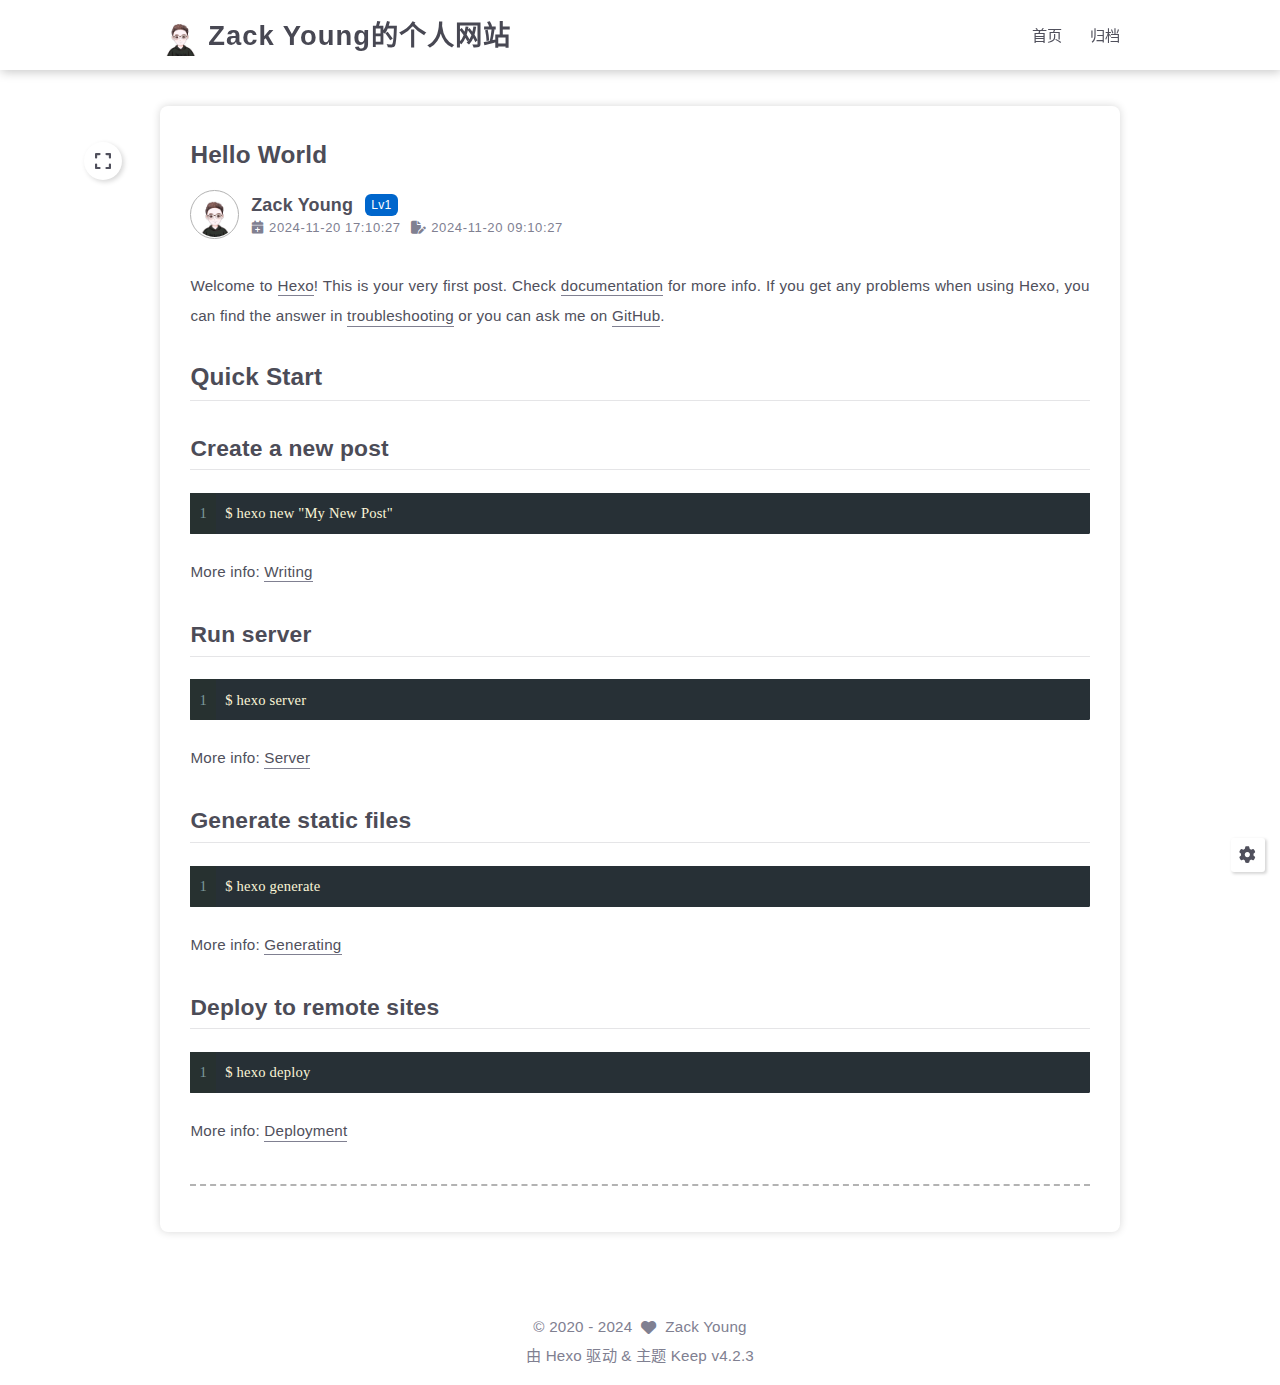
<file: 2024/11/20/hello-world/index.html>
<!DOCTYPE html>
<html lang="zh-CN">
<head>
    <meta charset="utf-8">
    <meta name="viewport" content="width=device-width, initial-scale=1, maximum-scale=1">
    <meta name="keywords" content="Hexo Theme Keep">
    <meta name="description" content="Hexo Theme Keep">
    <meta name="author" content="Zack Young">
    
    <title>
        
            Hello World |
        
        Zack Young的个人网站
    </title>
    
<link rel="stylesheet" href="/css/style.css">

    
        <link rel="shortcut icon" href="/images/Zhe.jpg">
    
    
<link rel="stylesheet" href="/font/css/fontawesome.min.css">

    
<link rel="stylesheet" href="/font/css/regular.min.css">

    
<link rel="stylesheet" href="/font/css/solid.min.css">

    
<link rel="stylesheet" href="/font/css/brands.min.css">

    
    <script class="keep-theme-configurations">
    const KEEP = window.KEEP || {}
    KEEP.hexo_config = {"hostname":"example.com","root":"/","language":"zh-CN"}
    KEEP.theme_config = {"base_info":{"primary_color":"#0066cc","title":"Zack Young的个人网站","author":"Zack Young","avatar":"/images/Zhe.jpg","logo":"/images/Zhe.jpg","favicon":"/images/Zhe.jpg","mode":"light"},"menu":{"home":"/","archives":"/archives"},"first_screen":{"enable":true,"background_img":"/images/bg.png","background_img_dark":"/images/bg.png","description":"Programming to change the world.","hitokoto":false},"social_contact":{"enable":false,"links":{"github":null,"weixin":null,"qq":null,"weibo":null,"zhihu":null,"twitter":null,"x":null,"facebook":null,"email":null}},"scroll":{"progress_bar":false,"percent":false,"hide_header":true},"home":{"announcement":null,"category":false,"tag":false,"post_datetime":"updated"},"post":{"author_badge":{"enable":true,"level_badge":true,"custom_badge":["One","Two","Three"]},"word_count":{"wordcount":false,"min2read":false},"datetime_format":"YYYY-MM-DD HH:mm:ss","copyright_info":false,"share":false,"reward":{"enable":false,"img_link":null,"text":null,"icon":null}},"code_block":{"tools":{"enable":false,"style":"default"},"highlight_theme":"default"},"toc":{"enable":false,"number":false,"expand_all":false,"init_open":true,"layout":"right"},"website_count":{"busuanzi_count":{"enable":false,"site_uv":false,"site_pv":false,"page_pv":false}},"local_search":{"enable":false,"preload":false},"comment":{"enable":false,"use":"valine","valine":{"appid":null,"appkey":null,"server_urls":null,"placeholder":null},"gitalk":{"github_id":null,"github_admins":null,"repository":null,"client_id":null,"client_secret":null,"proxy":null},"twikoo":{"env_id":null,"region":null,"version":"1.6.36"},"waline":{"server_url":null,"reaction":false,"version":"3.2.1"},"giscus":{"repo":null,"repo_id":null,"category":"Announcements","category_id":null,"reactions_enabled":false},"artalk":{"server":null},"disqus":{"shortname":null}},"rss":{"enable":false},"lazyload":{"enable":false},"cdn":{"enable":false,"provider":"cdnjs"},"pjax":{"enable":false},"footer":{"since":2020,"word_count":false,"site_deploy":{"enable":false,"provider":"github","url":null},"record":{"enable":false,"list":[{"code":null,"link":null}]}},"inject":{"enable":false,"css":[null],"js":[null]},"root":"","source_data":{},"version":"4.2.3"}
    KEEP.language_ago = {"second":"%s 秒前","minute":"%s 分钟前","hour":"%s 小时前","day":"%s 天前","week":"%s 周前","month":"%s 个月前","year":"%s 年前"}
    KEEP.language_code_block = {"copy":"复制代码","copied":"已复制","fold":"折叠代码块","folded":"已折叠"}
    KEEP.language_copy_copyright = {"copy":"复制版权信息","copied":"已复制","title":"原文标题","author":"原文作者","link":"原文链接"}
  </script>
<meta name="generator" content="Hexo 7.3.0"></head>


<body>
<div class="progress-bar-container">
    

    
</div>



<main class="page-container border-box">
    <!-- home first screen  -->
    

    <!-- page content -->
    <div class="page-main-content border-box">
        <div class="page-main-content-top">
            
<header class="header-wrapper">

    <div class="border-box header-content">
        <div class="left flex-start border-box">
            
                <a class="logo-image border-box" href="/">
                    <img src="/images/Zhe.jpg">
                </a>
            
            <a class="site-name border-box" href="/">
               Zack Young的个人网站
            </a>
        </div>

        <div class="right border-box">
            <div class="pc border-box">
                <ul class="menu-list border-box">
                    
                        
                        <li class="menu-item flex-start border-box">
                            <a class="menu-text-color border-box" href="/">
                                
                                首页
                                
                            </a>
                            
                        </li>
                    
                        
                        <li class="menu-item flex-start border-box">
                            <a class="menu-text-color border-box" href="/archives">
                                
                                归档
                                
                            </a>
                            
                        </li>
                    
                    
                </ul>
            </div>
            <div class="mobile border-box flex-start">
                
                <div class="icon-item menu-bar">
                    <div class="menu-bar-middle"></div>
                </div>
            </div>
        </div>
    </div>

    <div class="header-drawer">
        <ul class="drawer-menu-list border-box">
            
                
                <li class="drawer-menu-item border-box not-sub-menu">
                    <label class="drawer-menu-label border-box">
                        <a class="drawer-menu-text-color left-side flex-start border-box" href="/">
                            
                            首页
                        </a>
                        
                    </label>
                    
                </li>
            
                
                <li class="drawer-menu-item border-box not-sub-menu">
                    <label class="drawer-menu-label border-box">
                        <a class="drawer-menu-text-color left-side flex-start border-box" href="/archives">
                            
                            归档
                        </a>
                        
                    </label>
                    
                </li>
            
        </ul>
    </div>

    <div class="window-mask"></div>

</header>


        </div>

        <div class="page-main-content-middle border-box">

            <div class="main-content border-box">
                

                    
<div class="fade-in-down-animation">
    <div class="post-page-container border-box">
        <div class="post-content-container border-box">
            

            <div class="post-content-bottom border-box">
                
                    <div class="post-title">
                        Hello World
                    </div>
                

                
                    <div class="post-header border-box">
                        
                            <div class="avatar-box border-box">
                                <img src="/images/Zhe.jpg">
                            </div>
                        
                        <div class="info-box">
                            <div class="author border-box">
                                <span class="name">Zack Young</span>
                                
                                    <span class="author-badge">Lv1</span>
                                
                            </div>
                            <div class="meta-info border-box">
                                

<div class="post-meta-info-container border-box post">
    <div class="post-meta-info border-box">
        

        
            <span class="meta-info-item post-create-date">
                <i class="icon fa-solid fa-calendar-plus"></i>&nbsp;
                <span class="datetime">2024-11-20 17:10:27</span>
            </span>

            <span class="meta-info-item post-update-date">
                <i class="icon fa-solid fa-file-pen"></i>&nbsp;
                <span class="datetime" data-updated="Wed Nov 20 2024 17:10:27 GMT+0800">2024-11-20 17:10:27</span>
            </span>
        

        

        

        
        
        
        
    </div>

    
</div>

                            </div>
                        </div>
                    </div>
                

                <div class="post-content keep-markdown-body ">
                    

                    
                         <p>Welcome to <a target="_blank" rel="noopener" href="https://hexo.io/">Hexo</a>! This is your very first post. Check <a target="_blank" rel="noopener" href="https://hexo.io/docs/">documentation</a> for more info. If you get any problems when using Hexo, you can find the answer in <a target="_blank" rel="noopener" href="https://hexo.io/docs/troubleshooting.html">troubleshooting</a> or you can ask me on <a target="_blank" rel="noopener" href="https://github.com/hexojs/hexo/issues">GitHub</a>.</p>
<h2 id="Quick-Start"><a href="#Quick-Start" class="headerlink" title="Quick Start"></a>Quick Start</h2><h3 id="Create-a-new-post"><a href="#Create-a-new-post" class="headerlink" title="Create a new post"></a>Create a new post</h3><figure class="highlight bash"><table><tr><td class="gutter"><pre><span class="line">1</span><br></pre></td><td class="code"><pre><span class="line">$ hexo new <span class="string">&quot;My New Post&quot;</span></span><br></pre></td></tr></table></figure>

<p>More info: <a target="_blank" rel="noopener" href="https://hexo.io/docs/writing.html">Writing</a></p>
<h3 id="Run-server"><a href="#Run-server" class="headerlink" title="Run server"></a>Run server</h3><figure class="highlight bash"><table><tr><td class="gutter"><pre><span class="line">1</span><br></pre></td><td class="code"><pre><span class="line">$ hexo server</span><br></pre></td></tr></table></figure>

<p>More info: <a target="_blank" rel="noopener" href="https://hexo.io/docs/server.html">Server</a></p>
<h3 id="Generate-static-files"><a href="#Generate-static-files" class="headerlink" title="Generate static files"></a>Generate static files</h3><figure class="highlight bash"><table><tr><td class="gutter"><pre><span class="line">1</span><br></pre></td><td class="code"><pre><span class="line">$ hexo generate</span><br></pre></td></tr></table></figure>

<p>More info: <a target="_blank" rel="noopener" href="https://hexo.io/docs/generating.html">Generating</a></p>
<h3 id="Deploy-to-remote-sites"><a href="#Deploy-to-remote-sites" class="headerlink" title="Deploy to remote sites"></a>Deploy to remote sites</h3><figure class="highlight bash"><table><tr><td class="gutter"><pre><span class="line">1</span><br></pre></td><td class="code"><pre><span class="line">$ hexo deploy</span><br></pre></td></tr></table></figure>

<p>More info: <a target="_blank" rel="noopener" href="https://hexo.io/docs/one-command-deployment.html">Deployment</a></p>

                    
                </div>

                

                <div class="post-bottom-tags-and-share border-box">
                    <div>
                        
                    </div>
                    <div>
                        
                    </div>
                </div>

                

                

                
                    






                
            </div>
        </div>

        
    </div>
</div>


                
            </div>
        </div>

        <div class="page-main-content-bottom border-box">
            
<footer class="footer border-box">
    <div class="copyright-info info-item">
        &copy;&nbsp;<span>2020</span>&nbsp;-&nbsp;2024
        
            &nbsp;<i class="fas fa-heart icon-animate"></i>&nbsp;&nbsp;<a href="/">Zack Young</a>
        
    </div>

    <div class="theme-info info-item">
        由&nbsp;<a target="_blank" href="https://hexo.io">Hexo</a>&nbsp;驱动&nbsp;&&nbsp;主题&nbsp;<a class="keep-version" target="_blank" href="https://github.com/XPoet/hexo-theme-keep">Keep</a>
    </div>

    

    

    
</footer>

        </div>
    </div>

    <!-- post tools -->
    
        <div class="post-tools right-toc">
            <div class="post-tools-container border-box">
    <ul class="post-tools-list border-box">
        <!-- PC encrypt again -->
        

        <!-- PC TOC show toggle -->
        

        <!-- PC go comment -->
        

        <!-- PC full screen -->
        <li class="tools-item flex-center full-screen">
            <i class="fa-solid fa-expand"></i>
        </li>
    </ul>
</div>

        </div>
    

    <!-- side tools -->
    <div class="side-tools">
        <div class="side-tools-container border-box ">
    <ul class="side-tools-list side-tools-show-handle border-box">
        <li class="tools-item tool-font-adjust-plus flex-center">
            <i class="fas fa-search-plus"></i>
        </li>

        <li class="tools-item tool-font-adjust-minus flex-center">
            <i class="fas fa-search-minus"></i>
        </li>

        <!-- toggle mode -->
        

        <!-- rss -->
        

        <!-- to bottom -->
        <li class="tools-item tool-scroll-to-bottom flex-center">
            <i class="fas fa-arrow-down"></i>
        </li>
    </ul>

    <ul class="exposed-tools-list border-box">
        

        

        <li class="tools-item tool-toggle-show flex-center">
            <i class="fas fa-cog fa-spin"></i>
        </li>

        <li class="tools-item tool-scroll-to-top flex-center show-arrow">
            <i class="arrow fas fa-arrow-up"></i>
            <span class="percent"></span>
        </li>
    </ul>
</div>

    </div>

    <!-- image mask -->
    <div class="zoom-in-image-mask">
    <img class="zoom-in-image">
</div>


    <!-- local search -->
    

    <!-- tablet toc -->
    
</main>





<!-- common js -->

<script src="/js/utils.js"></script>

<script src="/js/header-shrink.js"></script>

<script src="/js/back2top.js"></script>

<script src="/js/toggle-theme.js"></script>

<script src="/js/code-block.js"></script>

<script src="/js/main.js"></script>

<script src="/js/libs/anime.min.js"></script>


<!-- local search -->


<!-- lazyload -->


<div class="">
    <!-- home page -->
    

    <!-- post page -->
    
        <!-- post-helper -->
        
<script src="/js/post/post-helper.js"></script>


        <!-- toc -->
        

        <!-- copyright-info -->
        

        <!-- share -->
        
    

    <!-- categories page -->
    

    <!-- links page -->
    

    <!-- photos page -->
    

    <!-- tools page -->
    
</div>

<!-- mermaid -->


<!-- pjax -->



</body>
</html>
</file>
<file: css/style.css>
:root {
  --base-font-size: 15.2px;
  --base-line-height: 22px;
  --base-font-weight: 400;
  --base-font-family: Optima-Regular, Optima, PingFang SC, Microsoft YaHei, sans-serif;
  --page-content-width: 80%;
  --page-content-width-tablet: 88%;
  --page-content-width-mobile: 90%;
  --page-content-max-width: 960px;
  --page-content-max-width-2: calc(var(--page-content-max-width) * 1.2);
  --component-gap: 36px;
  --box-border-radius: 8px;
  --header-height: 70px;
  --header-shrink-height: calc(var(--header-height) * 0.72);
  --header-backdrop-filter-blur: 4px;
  --header-scroll-progress-bar-height: 2px;
  --header-title-font-family: var(--base-font-family);
  --header-title-font-size: 1.8rem;
  --header-menu-icon: inline-flex;
  --first-screen-display: block;
  --first-screen-font-family: var(--base-font-family);
  --first-screen-font-size: 2rem;
  --first-screen-font-color-light: #50505c;
  --first-screen-font-color-dark: #adbac5;
  --first-screen-font-offset: 0;
  --first-screen-icon-size: 1.8rem;
  --first-screen-icon-color-light: #50505c;
  --first-screen-icon-color-dark: #adbac5;
  --first-screen-header-font-color-light: #50505c;
  --first-screen-header-font-color-dark: #adbac5;
  --home-post-hover-scale: 1;
  --post-title-align: left;
  --post-author-avatar: block;
  --post-author-name: flex;
  --post-create-datetime: flex;
  --post-update-datetime: flex;
  --post-img-align: 0 auto 0 0;
}
.fade-in-down-animation {
  animation-name: fade-in-down;
  animation-duration: 1s;
  animation-fill-mode: both;
}
.title-hover-animation {
  position: relative;
  display: inline-block;
  color: var(--text-color-2);
  line-height: 1.3;
  vertical-align: top;
  border-bottom: none;
}
.title-hover-animation::before {
  position: absolute;
  bottom: -4px;
  left: 0;
  width: 100%;
  height: 2px;
  background-color: var(--text-color-2);
  transform: scaleX(0);
  visibility: hidden;
  content: "";
  transition-delay: 0s, 0s, 0s, 0s, 0s, 0s;
  transition-timing-function: ease, ease, ease, ease, ease-in-out, ease-in-out;
  transition-duration: 0.2s, 0.2s, 0.2s, 0.2s, 0.2s, 0.2s;
  transition-property: color, background, box-shadow, border-color, visibility, transform;
}
.title-hover-animation:hover::before {
  transform: scaleX(1);
  visibility: visible;
}
@-moz-keyframes fade-in-down {
  0% {
    transform: translateY(-50px);
    opacity: 0;
  }
  100% {
    transform: translateY(0);
    opacity: 1;
  }
}
@-webkit-keyframes fade-in-down {
  0% {
    transform: translateY(-50px);
    opacity: 0;
  }
  100% {
    transform: translateY(0);
    opacity: 1;
  }
}
@-o-keyframes fade-in-down {
  0% {
    transform: translateY(-50px);
    opacity: 0;
  }
  100% {
    transform: translateY(0);
    opacity: 1;
  }
}
@keyframes fade-in-down {
  0% {
    transform: translateY(-50px);
    opacity: 0;
  }
  100% {
    transform: translateY(0);
    opacity: 1;
  }
}
@-moz-keyframes heartbeat-animate {
  0%, 100% {
    transform: scale(1);
  }
  10%, 30% {
    transform: scale(0.88);
  }
  20%, 40%, 60%, 80% {
    transform: scale(1.08);
  }
  50%, 70% {
    transform: scale(1.08);
  }
}
@-webkit-keyframes heartbeat-animate {
  0%, 100% {
    transform: scale(1);
  }
  10%, 30% {
    transform: scale(0.88);
  }
  20%, 40%, 60%, 80% {
    transform: scale(1.08);
  }
  50%, 70% {
    transform: scale(1.08);
  }
}
@-o-keyframes heartbeat-animate {
  0%, 100% {
    transform: scale(1);
  }
  10%, 30% {
    transform: scale(0.88);
  }
  20%, 40%, 60%, 80% {
    transform: scale(1.08);
  }
  50%, 70% {
    transform: scale(1.08);
  }
}
@keyframes heartbeat-animate {
  0%, 100% {
    transform: scale(1);
  }
  10%, 30% {
    transform: scale(0.88);
  }
  20%, 40%, 60%, 80% {
    transform: scale(1.08);
  }
  50%, 70% {
    transform: scale(1.08);
  }
}
@-moz-keyframes img-loading-animation {
  to {
    transform: rotate(1turn);
  }
}
@-webkit-keyframes img-loading-animation {
  to {
    transform: rotate(1turn);
  }
}
@-o-keyframes img-loading-animation {
  to {
    transform: rotate(1turn);
  }
}
@keyframes img-loading-animation {
  to {
    transform: rotate(1turn);
  }
}
@-moz-keyframes blink-caret {
  from, to {
    opacity: 0;
  }
  50% {
    opacity: 1;
  }
}
@-webkit-keyframes blink-caret {
  from, to {
    opacity: 0;
  }
  50% {
    opacity: 1;
  }
}
@-o-keyframes blink-caret {
  from, to {
    opacity: 0;
  }
  50% {
    opacity: 1;
  }
}
@keyframes blink-caret {
  from, to {
    opacity: 0;
  }
  50% {
    opacity: 1;
  }
}
@-moz-keyframes shake {
  0% {
    transform: rotate(-5deg);
  }
  25% {
    transform: rotate(5deg);
  }
  50% {
    transform: rotate(-5deg);
  }
  75% {
    transform: rotate(5deg);
  }
  100% {
    transform: rotate(-5deg);
  }
}
@-webkit-keyframes shake {
  0% {
    transform: rotate(-5deg);
  }
  25% {
    transform: rotate(5deg);
  }
  50% {
    transform: rotate(-5deg);
  }
  75% {
    transform: rotate(5deg);
  }
  100% {
    transform: rotate(-5deg);
  }
}
@-o-keyframes shake {
  0% {
    transform: rotate(-5deg);
  }
  25% {
    transform: rotate(5deg);
  }
  50% {
    transform: rotate(-5deg);
  }
  75% {
    transform: rotate(5deg);
  }
  100% {
    transform: rotate(-5deg);
  }
}
@keyframes shake {
  0% {
    transform: rotate(-5deg);
  }
  25% {
    transform: rotate(5deg);
  }
  50% {
    transform: rotate(-5deg);
  }
  75% {
    transform: rotate(5deg);
  }
  100% {
    transform: rotate(-5deg);
  }
}
:root {
  --primary-color: #06c;
  --primary-color-light-1: #0075eb;
  --primary-color-light-2: #0a85ff;
  --primary-color-dark-1: #005cb8;
  --primary-color-dark-2: #0052a3;
  --background-color-1: #fff;
  --background-color-1-transparent: rgba(255,255,255,0.6);
  --background-color-2: #f7f7f7;
  --background-color-3: #f0f0f0;
  --content-background-color: #fff;
  --text-color-1: #484853;
  --text-color-2: #4c4c57;
  --text-color-3: #50505c;
  --text-color-4: #808091;
  --text-color-5: #b7b7c0;
  --text-color-6: #ededef;
  --toc-text-color: #6f6f80;
  --badge-color: #f0f0f0;
  --badge-background-color: #9393a1;
  --border-color: #b3b3b3;
  --selection-color: #0075eb;
  --shadow-color: rgba(0,0,0,0.16);
  --shadow-hover-color: rgba(0,0,0,0.22);
  --scrollbar-color: #686877;
  --scrollbar-background-color: #e6e6e6;
  --toc-scrollbar-color: rgba(80,80,92,0.1);
  --copyright-icon-bg-color: rgba(80,80,92,0.12);
  --avatar-background-color: #005cb8;
  --header-transparent-background-1: rgba(255,255,255,0.28);
  --header-transparent-background-2: rgba(255,255,255,0.4);
  --pjax-progress-bar-color: linear-gradient(45deg, #f10006, #ef5b00, #e59c01, #19ca05, #00cab5, #0264c8, #c303c3);
  --post-h-bottom-border-color: rgba(80,80,92,0.15);
  --keep-info-color: rgba(117,117,122,0.8);
  --keep-info-background-color: rgba(117,117,122,0.1);
  --keep-info-border-color: rgba(117,117,122,0.6);
  --keep-primary-color: #0458ab;
  --keep-primary-background-color: rgba(4,88,171,0.1);
  --keep-primary-border-color: rgba(4,88,171,0.6);
  --keep-warning-color: #b78d0f;
  --keep-warning-background-color: rgba(183,141,15,0.1);
  --keep-warning-border-color: rgba(183,141,15,0.6);
  --keep-success-color: #10b981;
  --keep-success-background-color: rgba(16,185,129,0.1);
  --keep-success-border-color: rgba(16,185,129,0.6);
  --keep-danger-color: #f43f5e;
  --keep-danger-background-color: rgba(244,63,94,0.1);
  --keep-danger-border-color: rgba(244,63,94,0.6);
}
@media (prefers-color-scheme: light) {
  :root {
    --primary-color: #06c;
    --primary-color-light-1: #0075eb;
    --primary-color-light-2: #0a85ff;
    --primary-color-dark-1: #005cb8;
    --primary-color-dark-2: #0052a3;
    --background-color-1: #fff;
    --background-color-1-transparent: rgba(255,255,255,0.6);
    --background-color-2: #f7f7f7;
    --background-color-3: #f0f0f0;
    --content-background-color: #fff;
    --text-color-1: #484853;
    --text-color-2: #4c4c57;
    --text-color-3: #50505c;
    --text-color-4: #808091;
    --text-color-5: #b7b7c0;
    --text-color-6: #ededef;
    --toc-text-color: #6f6f80;
    --badge-color: #f0f0f0;
    --badge-background-color: #9393a1;
    --border-color: #b3b3b3;
    --selection-color: #0075eb;
    --shadow-color: rgba(0,0,0,0.16);
    --shadow-hover-color: rgba(0,0,0,0.22);
    --scrollbar-color: #686877;
    --scrollbar-background-color: #e6e6e6;
    --toc-scrollbar-color: rgba(80,80,92,0.1);
    --copyright-icon-bg-color: rgba(80,80,92,0.12);
    --avatar-background-color: #005cb8;
    --header-transparent-background-1: rgba(255,255,255,0.28);
    --header-transparent-background-2: rgba(255,255,255,0.4);
    --pjax-progress-bar-color: linear-gradient(45deg, #f10006, #ef5b00, #e59c01, #19ca05, #00cab5, #0264c8, #c303c3);
    --post-h-bottom-border-color: rgba(80,80,92,0.15);
    --keep-info-color: rgba(117,117,122,0.8);
    --keep-info-background-color: rgba(117,117,122,0.1);
    --keep-info-border-color: rgba(117,117,122,0.6);
    --keep-primary-color: #0458ab;
    --keep-primary-background-color: rgba(4,88,171,0.1);
    --keep-primary-border-color: rgba(4,88,171,0.6);
    --keep-warning-color: #b78d0f;
    --keep-warning-background-color: rgba(183,141,15,0.1);
    --keep-warning-border-color: rgba(183,141,15,0.6);
    --keep-success-color: #10b981;
    --keep-success-background-color: rgba(16,185,129,0.1);
    --keep-success-border-color: rgba(16,185,129,0.6);
    --keep-danger-color: #f43f5e;
    --keep-danger-background-color: rgba(244,63,94,0.1);
    --keep-danger-border-color: rgba(244,63,94,0.6);
  }
}
@media (prefers-color-scheme: dark) {
  :root {
    --primary-color: #06c;
    --primary-color-light-1: #0075eb;
    --primary-color-light-2: #0a85ff;
    --primary-color-dark-1: #005cb8;
    --primary-color-dark-2: #0052a3;
    --background-color-1: #22272e;
    --background-color-1-transparent: rgba(34,39,46,0.6);
    --background-color-2: #292f38;
    --background-color-3: #313842;
    --content-background-color: #21262d;
    --text-color-1: #b7c2cc;
    --text-color-2: #b2bec8;
    --text-color-3: #adbac5;
    --text-color-4: #6c8397;
    --text-color-5: #4d5e6c;
    --text-color-6: #2e3841;
    --toc-text-color: #8296a6;
    --badge-color: #343c47;
    --badge-background-color: #ced6dc;
    --border-color: #596678;
    --selection-color: #005ebc;
    --shadow-color: rgba(120,120,120,0.18);
    --shadow-hover-color: rgba(120,120,120,0.24);
    --scrollbar-color: #505b6c;
    --scrollbar-background-color: #1d2127;
    --toc-scrollbar-color: rgba(173,186,197,0.1);
    --copyright-icon-bg-color: rgba(173,186,197,0.12);
    --avatar-background-color: #004a93;
    --header-transparent-background-1: rgba(34,39,46,0.28);
    --header-transparent-background-2: rgba(34,39,46,0.4);
    --pjax-progress-bar-color: linear-gradient(45deg, #ea404a, #ea722f, #e9a71f, #67e559, #18ecec, #1b85f1, #ee1dee);
    --post-h-bottom-border-color: rgba(173,186,197,0.15);
    --keep-info-color: #9999a2;
    --keep-info-background-color: rgba(153,153,162,0.1);
    --keep-info-border-color: rgba(153,153,162,0.5);
    --keep-primary-color: #268bef;
    --keep-primary-background-color: rgba(38,139,239,0.1);
    --keep-primary-border-color: rgba(38,139,239,0.6);
    --keep-warning-color: #ecc34d;
    --keep-warning-background-color: rgba(236,195,77,0.1);
    --keep-warning-border-color: rgba(236,195,77,0.6);
    --keep-success-color: #10b981;
    --keep-success-background-color: rgba(16,185,129,0.1);
    --keep-success-border-color: rgba(16,185,129,0.6);
    --keep-danger-color: #f43f5e;
    --keep-danger-background-color: rgba(244,63,94,0.1);
    --keep-danger-border-color: rgba(244,63,94,0.6);
  }
}
.light-mode {
  --primary-color: #06c;
  --primary-color-light-1: #0075eb;
  --primary-color-light-2: #0a85ff;
  --primary-color-dark-1: #005cb8;
  --primary-color-dark-2: #0052a3;
  --background-color-1: #fff;
  --background-color-1-transparent: rgba(255,255,255,0.6);
  --background-color-2: #f7f7f7;
  --background-color-3: #f0f0f0;
  --content-background-color: #fff;
  --text-color-1: #484853;
  --text-color-2: #4c4c57;
  --text-color-3: #50505c;
  --text-color-4: #808091;
  --text-color-5: #b7b7c0;
  --text-color-6: #ededef;
  --toc-text-color: #6f6f80;
  --badge-color: #f0f0f0;
  --badge-background-color: #9393a1;
  --border-color: #b3b3b3;
  --selection-color: #0075eb;
  --shadow-color: rgba(0,0,0,0.16);
  --shadow-hover-color: rgba(0,0,0,0.22);
  --scrollbar-color: #686877;
  --scrollbar-background-color: #e6e6e6;
  --toc-scrollbar-color: rgba(80,80,92,0.1);
  --copyright-icon-bg-color: rgba(80,80,92,0.12);
  --avatar-background-color: #005cb8;
  --header-transparent-background-1: rgba(255,255,255,0.28);
  --header-transparent-background-2: rgba(255,255,255,0.4);
  --pjax-progress-bar-color: linear-gradient(45deg, #f10006, #ef5b00, #e59c01, #19ca05, #00cab5, #0264c8, #c303c3);
  --post-h-bottom-border-color: rgba(80,80,92,0.15);
  --keep-info-color: rgba(117,117,122,0.8);
  --keep-info-background-color: rgba(117,117,122,0.1);
  --keep-info-border-color: rgba(117,117,122,0.6);
  --keep-primary-color: #0458ab;
  --keep-primary-background-color: rgba(4,88,171,0.1);
  --keep-primary-border-color: rgba(4,88,171,0.6);
  --keep-warning-color: #b78d0f;
  --keep-warning-background-color: rgba(183,141,15,0.1);
  --keep-warning-border-color: rgba(183,141,15,0.6);
  --keep-success-color: #10b981;
  --keep-success-background-color: rgba(16,185,129,0.1);
  --keep-success-border-color: rgba(16,185,129,0.6);
  --keep-danger-color: #f43f5e;
  --keep-danger-background-color: rgba(244,63,94,0.1);
  --keep-danger-border-color: rgba(244,63,94,0.6);
}
.dark-mode {
  --primary-color: #06c;
  --primary-color-light-1: #0075eb;
  --primary-color-light-2: #0a85ff;
  --primary-color-dark-1: #005cb8;
  --primary-color-dark-2: #0052a3;
  --background-color-1: #22272e;
  --background-color-1-transparent: rgba(34,39,46,0.6);
  --background-color-2: #292f38;
  --background-color-3: #313842;
  --content-background-color: #21262d;
  --text-color-1: #b7c2cc;
  --text-color-2: #b2bec8;
  --text-color-3: #adbac5;
  --text-color-4: #6c8397;
  --text-color-5: #4d5e6c;
  --text-color-6: #2e3841;
  --toc-text-color: #8296a6;
  --badge-color: #343c47;
  --badge-background-color: #ced6dc;
  --border-color: #596678;
  --selection-color: #005ebc;
  --shadow-color: rgba(120,120,120,0.18);
  --shadow-hover-color: rgba(120,120,120,0.24);
  --scrollbar-color: #505b6c;
  --scrollbar-background-color: #1d2127;
  --toc-scrollbar-color: rgba(173,186,197,0.1);
  --copyright-icon-bg-color: rgba(173,186,197,0.12);
  --avatar-background-color: #004a93;
  --header-transparent-background-1: rgba(34,39,46,0.28);
  --header-transparent-background-2: rgba(34,39,46,0.4);
  --pjax-progress-bar-color: linear-gradient(45deg, #ea404a, #ea722f, #e9a71f, #67e559, #18ecec, #1b85f1, #ee1dee);
  --post-h-bottom-border-color: rgba(173,186,197,0.15);
  --keep-info-color: #9999a2;
  --keep-info-background-color: rgba(153,153,162,0.1);
  --keep-info-border-color: rgba(153,153,162,0.5);
  --keep-primary-color: #268bef;
  --keep-primary-background-color: rgba(38,139,239,0.1);
  --keep-primary-border-color: rgba(38,139,239,0.6);
  --keep-warning-color: #ecc34d;
  --keep-warning-background-color: rgba(236,195,77,0.1);
  --keep-warning-border-color: rgba(236,195,77,0.6);
  --keep-success-color: #10b981;
  --keep-success-background-color: rgba(16,185,129,0.1);
  --keep-success-border-color: rgba(16,185,129,0.6);
  --keep-danger-color: #f43f5e;
  --keep-danger-background-color: rgba(244,63,94,0.1);
  --keep-danger-border-color: rgba(244,63,94,0.6);
}
* {
  transition-delay: 0s, 0s, 0s, 0s;
  transition-timing-function: ease, ease, ease, ease;
  transition-duration: 0.2s, 0.2s, 0.2s, 0.2s;
  transition-property: color, background, box-shadow, border-color;
}
*::-webkit-scrollbar {
  width: 0.4rem;
  height: 0.32rem;
  transition: all 0.2s ease;
}
*::-webkit-scrollbar-thumb {
  background: var(--scrollbar-color);
  border-radius: 0.2rem;
}
*::-webkit-scrollbar-track {
  background: var(--scrollbar-background-color);
}
html,
body {
  position: relative;
  width: 100%;
  height: 100%;
  margin: 0;
  padding: 0;
  color: var(--text-color-3);
  font-weight: var(--base-font-weight);
  font-size: var(--base-font-size);
  font-family: var(--base-font-family);
  line-height: var(--base-line-height);
  letter-spacing: 0.2px;
  background: var(--background-color-1);
}
html::-webkit-scrollbar,
body::-webkit-scrollbar {
  width: 0.56rem;
  height: 0.56rem;
}
@media (max-width: 800px) {
  html,
  body {
    font-size: calc(var(--base-font-size) * 0.95) !important;
    line-height: calc(var(--base-line-height) * 0.95) !important;
  }
  html::-webkit-scrollbar,
  body::-webkit-scrollbar {
    width: 0.42rem;
    height: 0.42rem;
  }
}
@media (max-width: 500px) {
  html,
  body {
    font-size: calc(var(--base-font-size) * 0.9) !important;
    line-height: calc(var(--base-line-height) * 0.9) !important;
  }
}
::selection {
  color: #fff;
  background: var(--selection-color);
}
ul,
ol,
li {
  margin: 0;
  padding: 0;
  list-style: none;
}
a {
  color: var(--text-color-3);
  text-decoration: none;
}
a i,
a span {
  color: var(--text-color-3);
}
a:hover,
a:active {
  color: var(--primary-color);
  text-decoration: none !important;
}
a:hover i,
a:active i,
a:hover span,
a:active span {
  color: var(--primary-color);
}
.dark-mode img {
  filter: brightness(0.9);
}
.dark-mode img:hover {
  filter: brightness(1);
}
img[lazyload] {
  position: relative;
  box-sizing: border-box;
  width: 8rem;
  height: 8rem;
  box-shadow: none !important;
  cursor: not-allowed;
  pointer-events: none;
}
img[lazyload]::before {
  position: absolute;
  top: 0;
  left: 0;
  display: block;
  width: 100%;
  height: 100%;
  background: var(--background-color-1);
  content: '';
  transition-delay: 0s, 0s, 0s, 0s, 0s;
  transition-timing-function: ease, ease, ease, ease, ease;
  transition-duration: 0.2s, 0.2s, 0.2s, 0.2s, 0.2s;
  transition-property: color, background, box-shadow, border-color, background;
}
img[lazyload]::after {
  position: absolute;
  top: 0;
  right: 0;
  bottom: 0;
  left: 0;
  display: block;
  width: 2rem;
  height: 2rem;
  margin: auto;
  border: 2px solid var(--text-color-6);
  border-top-color: var(--selection-color);
  border-left-color: var(--selection-color);
  border-radius: 50%;
  animation: img-loading-animation 750ms infinite linear;
  content: '';
  transition-delay: 0s, 0s, 0s, 0s, 0s;
  transition-timing-function: ease, ease, ease, ease, ease;
  transition-duration: 0.2s, 0.2s, 0.2s, 0.2s, 0.2s;
  transition-property: color, background, box-shadow, border-color, border;
}
.flex-center {
  display: flex;
  align-items: center;
  justify-content: center;
}
.flex-start {
  display: flex;
  align-items: center;
  justify-content: flex-start;
}
.flex-end {
  display: flex;
  align-items: center;
  justify-content: flex-end;
}
.border-box {
  position: relative;
  box-sizing: border-box;
}
.text-ellipsis {
  overflow: hidden;
  white-space: nowrap;
  text-overflow: ellipsis;
}
.text-color-2 {
  color: var(--text-color-2);
}
.text-color-3 {
  color: var(--text-color-3);
}
.text-color-4 {
  color: var(--text-color-4);
}
.clear::after {
  display: block;
  clear: both;
  height: 0;
  overflow: hidden;
  visibility: hidden;
  content: '';
}
.tooltip {
  position: relative;
  box-sizing: border-box;
}
.tooltip:hover .tooltip-content {
  display: inline-block;
}
.tooltip.show-img .tooltip-content {
  display: none !important;
}
.tooltip .tooltip-content {
  position: absolute;
  top: -0.4rem;
  left: 50%;
  z-index: 1010;
  display: none;
  box-sizing: border-box;
  padding: 0.2rem 0.6rem;
  color: var(--text-color-6);
  font-size: 0.8rem;
  letter-spacing: 0.8px;
  white-space: nowrap;
  background: var(--text-color-1);
  border-radius: 0.3rem;
  transform: translateX(-50%) translateY(-100%);
  transition-delay: 0s, 0s, 0s, 0s, 0s;
  transition-timing-function: ease, ease, ease, ease, ease;
  transition-duration: 0.2s, 0.2s, 0.2s, 0.2s, 0.2s;
  transition-property: color, background, box-shadow, border-color, display;
  -moz-user-select: none;
  -ms-user-select: none;
  -webkit-user-select: none;
  user-select: none;
}
.tooltip-img {
  position: relative;
  box-sizing: border-box;
}
.tooltip-img.show-img .tooltip-img-box {
  display: flex;
}
.tooltip-img .tooltip-img-box {
  position: absolute;
  top: -0.4rem;
  left: 50%;
  z-index: 1011;
  display: none;
  align-items: center;
  justify-content: center;
  box-sizing: border-box;
  min-height: 6rem;
  overflow: hidden;
  background: var(--background-color-3);
  border: 0.2rem solid var(--text-color-4);
  border-radius: 0.3rem;
  transform: translateX(-50%) translateY(-100%);
  transition-delay: 0s, 0s, 0s, 0s, 0s;
  transition-timing-function: ease, ease, ease, ease, ease;
  transition-duration: 0.2s, 0.2s, 0.2s, 0.2s, 0.2s;
  transition-property: color, background, box-shadow, border-color, display;
  -moz-user-select: none;
  -ms-user-select: none;
  -webkit-user-select: none;
  user-select: none;
}
.tooltip-img .tooltip-img-box.has-tip {
  flex-direction: column;
  justify-content: space-between;
}
.tooltip-img .tooltip-img-box img {
  display: block;
  max-height: 10rem;
}
.tooltip-img .tooltip-img-box .tip {
  position: relative;
  box-sizing: border-box;
  width: 100%;
  padding: 0.3rem 0;
  color: #555;
  font-size: 0.9rem;
  text-align: center;
}
.keep-markdown-body,
.keep-markdown-body > .post {
  font-size: 1rem;
}
.keep-markdown-body blockquote,
.keep-markdown-body > .post blockquote {
  position: relative;
  display: flex;
  flex-direction: column;
  justify-content: flex-start;
  box-sizing: border-box;
  margin: 1.4rem 0;
  padding: 0.8rem;
  color: var(--text-color-3);
  background: var(--background-color-2);
  border-left: 0.4rem solid var(--text-color-4);
  border-top-left-radius: 0.2rem;
  border-bottom-left-radius: 0.2rem;
}
.keep-markdown-body blockquote p,
.keep-markdown-body > .post blockquote p,
.keep-markdown-body blockquote ul,
.keep-markdown-body > .post blockquote ul,
.keep-markdown-body blockquote ol,
.keep-markdown-body > .post blockquote ol,
.keep-markdown-body blockquote footer,
.keep-markdown-body > .post blockquote footer {
  position: relative;
  box-sizing: border-box;
}
.keep-markdown-body blockquote footer,
.keep-markdown-body > .post blockquote footer {
  margin-bottom: 0.6rem;
  font-style: italic;
}
.keep-markdown-body blockquote cite,
.keep-markdown-body > .post blockquote cite {
  position: relative;
  box-sizing: border-box;
  margin-left: 1rem;
  color: var(--text-color-4);
}
.keep-markdown-body blockquote cite::before,
.keep-markdown-body > .post blockquote cite::before {
  content: '— ';
}
.keep-markdown-body p,
.keep-markdown-body > .post p {
  margin: 0.6rem 0;
  color: var(--text-color-3);
  line-height: 2;
}
.keep-markdown-body a,
.keep-markdown-body > .post a {
  position: relative;
  box-sizing: border-box;
  padding-bottom: 0.1rem;
  text-decoration: none;
  overflow-wrap: break-word;
  border-bottom: 0.1rem solid var(--text-color-4);
  outline: 0;
  cursor: pointer;
}
.keep-markdown-body a .fas,
.keep-markdown-body > .post a .fas,
.keep-markdown-body a .far,
.keep-markdown-body > .post a .far,
.keep-markdown-body a .fab,
.keep-markdown-body > .post a .fab {
  position: relative;
  margin: 0 0.2rem 0 0.4rem;
  color: var(--text-color-4);
  font-size: 0.8rem;
}
.keep-markdown-body a:hover,
.keep-markdown-body > .post a:hover {
  text-decoration: underline;
}
.keep-markdown-body a:hover::after,
.keep-markdown-body > .post a:hover::after {
  background: var(--primary-color);
}
.keep-markdown-body strong,
.keep-markdown-body > .post strong {
  color: var(--text-color-3);
}
.keep-markdown-body em,
.keep-markdown-body > .post em {
  color: var(--text-color-3);
}
.keep-markdown-body ul li,
.keep-markdown-body > .post ul li,
.keep-markdown-body ol li,
.keep-markdown-body > .post ol li {
  margin: 0.3rem 0 0.3rem 1rem;
  line-height: 2rem;
}
.keep-markdown-body ul li,
.keep-markdown-body > .post ul li {
  list-style: disc;
}
.keep-markdown-body ul li ul li,
.keep-markdown-body > .post ul li ul li {
  list-style: circle;
}
.keep-markdown-body ul li ul li ul li,
.keep-markdown-body > .post ul li ul li ul li {
  list-style: square;
}
.keep-markdown-body ol li,
.keep-markdown-body > .post ol li {
  list-style: decimal;
}
.keep-markdown-body ol li ol li,
.keep-markdown-body > .post ol li ol li {
  list-style: upper-alpha;
}
.keep-markdown-body ol li ol li ol li,
.keep-markdown-body > .post ol li ol li ol li {
  list-style: upper-roman;
}
.keep-markdown-body li,
.keep-markdown-body > .post li {
  color: var(--text-color-3);
}
.keep-markdown-body h1,
.keep-markdown-body > .post h1,
.keep-markdown-body h2,
.keep-markdown-body > .post h2,
.keep-markdown-body h3,
.keep-markdown-body > .post h3,
.keep-markdown-body h4,
.keep-markdown-body > .post h4,
.keep-markdown-body h5,
.keep-markdown-body > .post h5,
.keep-markdown-body h6,
.keep-markdown-body > .post h6 {
  position: relative;
  display: flex;
  justify-content: space-between;
  order: 0;
  box-sizing: border-box;
  padding-top: 0.4rem;
  padding-bottom: 0.2rem;
  overflow: hidden;
  color: var(--text-color-2);
  line-height: 1.6;
  border-bottom: 1px solid var(--post-h-bottom-border-color);
}
@media (max-width: 800px) {
  .keep-markdown-body h1,
  .keep-markdown-body > .post h1,
  .keep-markdown-body h2,
  .keep-markdown-body > .post h2,
  .keep-markdown-body h3,
  .keep-markdown-body > .post h3,
  .keep-markdown-body h4,
  .keep-markdown-body > .post h4,
  .keep-markdown-body h5,
  .keep-markdown-body > .post h5,
  .keep-markdown-body h6,
  .keep-markdown-body > .post h6 {
    line-height: 1.4;
  }
}
@media (max-width: 500px) {
  .keep-markdown-body h1,
  .keep-markdown-body > .post h1,
  .keep-markdown-body h2,
  .keep-markdown-body > .post h2,
  .keep-markdown-body h3,
  .keep-markdown-body > .post h3,
  .keep-markdown-body h4,
  .keep-markdown-body > .post h4,
  .keep-markdown-body h5,
  .keep-markdown-body > .post h5,
  .keep-markdown-body h6,
  .keep-markdown-body > .post h6 {
    line-height: 1.3;
  }
}
.keep-markdown-body h1:hover a.headerlink,
.keep-markdown-body > .post h1:hover a.headerlink,
.keep-markdown-body h2:hover a.headerlink,
.keep-markdown-body > .post h2:hover a.headerlink,
.keep-markdown-body h3:hover a.headerlink,
.keep-markdown-body > .post h3:hover a.headerlink,
.keep-markdown-body h4:hover a.headerlink,
.keep-markdown-body > .post h4:hover a.headerlink,
.keep-markdown-body h5:hover a.headerlink,
.keep-markdown-body > .post h5:hover a.headerlink,
.keep-markdown-body h6:hover a.headerlink,
.keep-markdown-body > .post h6:hover a.headerlink,
.keep-markdown-body h1:hover a.markdownIt-Anchor,
.keep-markdown-body > .post h1:hover a.markdownIt-Anchor,
.keep-markdown-body h2:hover a.markdownIt-Anchor,
.keep-markdown-body > .post h2:hover a.markdownIt-Anchor,
.keep-markdown-body h3:hover a.markdownIt-Anchor,
.keep-markdown-body > .post h3:hover a.markdownIt-Anchor,
.keep-markdown-body h4:hover a.markdownIt-Anchor,
.keep-markdown-body > .post h4:hover a.markdownIt-Anchor,
.keep-markdown-body h5:hover a.markdownIt-Anchor,
.keep-markdown-body > .post h5:hover a.markdownIt-Anchor,
.keep-markdown-body h6:hover a.markdownIt-Anchor,
.keep-markdown-body > .post h6:hover a.markdownIt-Anchor {
  visibility: visible;
}
.keep-markdown-body h1 a.headerlink,
.keep-markdown-body > .post h1 a.headerlink,
.keep-markdown-body h2 a.headerlink,
.keep-markdown-body > .post h2 a.headerlink,
.keep-markdown-body h3 a.headerlink,
.keep-markdown-body > .post h3 a.headerlink,
.keep-markdown-body h4 a.headerlink,
.keep-markdown-body > .post h4 a.headerlink,
.keep-markdown-body h5 a.headerlink,
.keep-markdown-body > .post h5 a.headerlink,
.keep-markdown-body h6 a.headerlink,
.keep-markdown-body > .post h6 a.headerlink,
.keep-markdown-body h1 a.markdownIt-Anchor,
.keep-markdown-body > .post h1 a.markdownIt-Anchor,
.keep-markdown-body h2 a.markdownIt-Anchor,
.keep-markdown-body > .post h2 a.markdownIt-Anchor,
.keep-markdown-body h3 a.markdownIt-Anchor,
.keep-markdown-body > .post h3 a.markdownIt-Anchor,
.keep-markdown-body h4 a.markdownIt-Anchor,
.keep-markdown-body > .post h4 a.markdownIt-Anchor,
.keep-markdown-body h5 a.markdownIt-Anchor,
.keep-markdown-body > .post h5 a.markdownIt-Anchor,
.keep-markdown-body h6 a.markdownIt-Anchor,
.keep-markdown-body > .post h6 a.markdownIt-Anchor {
  position: relative;
  order: 1;
  box-sizing: border-box;
  margin-left: 0.4rem;
  padding-top: 0.2rem;
  color: var(--text-color-4);
  font-size: 1.2rem;
  text-decoration: none;
  border: none;
  visibility: hidden;
}
.keep-markdown-body h1 a.headerlink:hover,
.keep-markdown-body > .post h1 a.headerlink:hover,
.keep-markdown-body h2 a.headerlink:hover,
.keep-markdown-body > .post h2 a.headerlink:hover,
.keep-markdown-body h3 a.headerlink:hover,
.keep-markdown-body > .post h3 a.headerlink:hover,
.keep-markdown-body h4 a.headerlink:hover,
.keep-markdown-body > .post h4 a.headerlink:hover,
.keep-markdown-body h5 a.headerlink:hover,
.keep-markdown-body > .post h5 a.headerlink:hover,
.keep-markdown-body h6 a.headerlink:hover,
.keep-markdown-body > .post h6 a.headerlink:hover,
.keep-markdown-body h1 a.markdownIt-Anchor:hover,
.keep-markdown-body > .post h1 a.markdownIt-Anchor:hover,
.keep-markdown-body h2 a.markdownIt-Anchor:hover,
.keep-markdown-body > .post h2 a.markdownIt-Anchor:hover,
.keep-markdown-body h3 a.markdownIt-Anchor:hover,
.keep-markdown-body > .post h3 a.markdownIt-Anchor:hover,
.keep-markdown-body h4 a.markdownIt-Anchor:hover,
.keep-markdown-body > .post h4 a.markdownIt-Anchor:hover,
.keep-markdown-body h5 a.markdownIt-Anchor:hover,
.keep-markdown-body > .post h5 a.markdownIt-Anchor:hover,
.keep-markdown-body h6 a.markdownIt-Anchor:hover,
.keep-markdown-body > .post h6 a.markdownIt-Anchor:hover {
  color: var(--text-color-3);
}
.keep-markdown-body h1 a.headerlink::before,
.keep-markdown-body > .post h1 a.headerlink::before,
.keep-markdown-body h2 a.headerlink::before,
.keep-markdown-body > .post h2 a.headerlink::before,
.keep-markdown-body h3 a.headerlink::before,
.keep-markdown-body > .post h3 a.headerlink::before,
.keep-markdown-body h4 a.headerlink::before,
.keep-markdown-body > .post h4 a.headerlink::before,
.keep-markdown-body h5 a.headerlink::before,
.keep-markdown-body > .post h5 a.headerlink::before,
.keep-markdown-body h6 a.headerlink::before,
.keep-markdown-body > .post h6 a.headerlink::before,
.keep-markdown-body h1 a.markdownIt-Anchor::before,
.keep-markdown-body > .post h1 a.markdownIt-Anchor::before,
.keep-markdown-body h2 a.markdownIt-Anchor::before,
.keep-markdown-body > .post h2 a.markdownIt-Anchor::before,
.keep-markdown-body h3 a.markdownIt-Anchor::before,
.keep-markdown-body > .post h3 a.markdownIt-Anchor::before,
.keep-markdown-body h4 a.markdownIt-Anchor::before,
.keep-markdown-body > .post h4 a.markdownIt-Anchor::before,
.keep-markdown-body h5 a.markdownIt-Anchor::before,
.keep-markdown-body > .post h5 a.markdownIt-Anchor::before,
.keep-markdown-body h6 a.markdownIt-Anchor::before,
.keep-markdown-body > .post h6 a.markdownIt-Anchor::before {
  font-weight: 600;
  font-family: 'Font Awesome 6 Free';
  content: '\f0c1';
}
.keep-markdown-body h1,
.keep-markdown-body > .post h1 {
  font-weight: 600;
  font-size: 1.7rem;
}
@media (max-width: 800px) {
  .keep-markdown-body h1,
  .keep-markdown-body > .post h1 {
    font-size: 1.53rem;
  }
}
@media (max-width: 500px) {
  .keep-markdown-body h1,
  .keep-markdown-body > .post h1 {
    line-height: 1.36rem;
  }
}
.keep-markdown-body h1 a.headerlink,
.keep-markdown-body > .post h1 a.headerlink,
.keep-markdown-body h1 a.markdownIt-Anchor,
.keep-markdown-body > .post h1 a.markdownIt-Anchor {
  font-size: 1.36rem;
}
.keep-markdown-body h2,
.keep-markdown-body > .post h2 {
  font-weight: 600;
  font-size: 1.6rem;
}
@media (max-width: 800px) {
  .keep-markdown-body h2,
  .keep-markdown-body > .post h2 {
    font-size: 1.44rem;
  }
}
@media (max-width: 500px) {
  .keep-markdown-body h2,
  .keep-markdown-body > .post h2 {
    line-height: 1.28rem;
  }
}
.keep-markdown-body h2 a.headerlink,
.keep-markdown-body > .post h2 a.headerlink,
.keep-markdown-body h2 a.markdownIt-Anchor,
.keep-markdown-body > .post h2 a.markdownIt-Anchor {
  font-size: 1.28rem;
}
.keep-markdown-body h3,
.keep-markdown-body > .post h3 {
  font-weight: 550;
  font-size: 1.5rem;
}
@media (max-width: 800px) {
  .keep-markdown-body h3,
  .keep-markdown-body > .post h3 {
    font-size: 1.35rem;
  }
}
@media (max-width: 500px) {
  .keep-markdown-body h3,
  .keep-markdown-body > .post h3 {
    line-height: 1.2rem;
  }
}
.keep-markdown-body h3 a.headerlink,
.keep-markdown-body > .post h3 a.headerlink,
.keep-markdown-body h3 a.markdownIt-Anchor,
.keep-markdown-body > .post h3 a.markdownIt-Anchor {
  font-size: 1.2rem;
}
.keep-markdown-body h4,
.keep-markdown-body > .post h4 {
  font-weight: 550;
  font-size: 1.4rem;
}
@media (max-width: 800px) {
  .keep-markdown-body h4,
  .keep-markdown-body > .post h4 {
    font-size: 1.26rem;
  }
}
@media (max-width: 500px) {
  .keep-markdown-body h4,
  .keep-markdown-body > .post h4 {
    line-height: 1.12rem;
  }
}
.keep-markdown-body h4 a.headerlink,
.keep-markdown-body > .post h4 a.headerlink,
.keep-markdown-body h4 a.markdownIt-Anchor,
.keep-markdown-body > .post h4 a.markdownIt-Anchor {
  font-size: 1.12rem;
}
.keep-markdown-body h5,
.keep-markdown-body > .post h5 {
  font-weight: 500;
  font-size: 1.3rem;
}
@media (max-width: 800px) {
  .keep-markdown-body h5,
  .keep-markdown-body > .post h5 {
    font-size: 1.17rem;
  }
}
@media (max-width: 500px) {
  .keep-markdown-body h5,
  .keep-markdown-body > .post h5 {
    line-height: 1.04rem;
  }
}
.keep-markdown-body h5 a.headerlink,
.keep-markdown-body > .post h5 a.headerlink,
.keep-markdown-body h5 a.markdownIt-Anchor,
.keep-markdown-body > .post h5 a.markdownIt-Anchor {
  font-size: 1.04rem;
}
.keep-markdown-body h6,
.keep-markdown-body > .post h6 {
  font-weight: 500;
  font-size: 1.2rem;
  line-height: 1.2;
}
@media (max-width: 800px) {
  .keep-markdown-body h6,
  .keep-markdown-body > .post h6 {
    font-size: 1.2rem;
    line-height: 1.1;
  }
}
.keep-markdown-body h6 a.headerlink,
.keep-markdown-body > .post h6 a.headerlink,
.keep-markdown-body h6 a.markdownIt-Anchor,
.keep-markdown-body > .post h6 a.markdownIt-Anchor {
  font-size: 1.2rem;
}
.keep-markdown-body img,
.keep-markdown-body > .post img {
  position: relative;
  display: block;
  box-sizing: border-box;
  max-width: 100%;
  box-shadow: 0 0 0.2rem var(--shadow-color);
  cursor: zoom-in;
  opacity: 1;
}
.keep-markdown-body img.hide,
.keep-markdown-body > .post img.hide {
  opacity: 0;
}
.keep-markdown-body img[lazyload],
.keep-markdown-body > .post img[lazyload] {
  margin: 0.8rem auto 0.2rem;
  zoom: 1 !important;
}
.keep-markdown-body > img,
.keep-markdown-body > .post > img,
.keep-markdown-body p > img,
.keep-markdown-body > .post p > img {
  margin: var(--post-img-align);
}
.keep-markdown-body > .table-container,
.keep-markdown-body > .post > .table-container {
  box-sizing: border-box;
  width: 100%;
  margin: 1.5rem 0;
  overflow: auto;
}
.keep-markdown-body > .table-container table,
.keep-markdown-body > .post > .table-container table {
  box-sizing: border-box;
  width: 100%;
  border-collapse: collapse;
  border-spacing: 0;
}
.keep-markdown-body > .table-container table td,
.keep-markdown-body > .post > .table-container table td,
.keep-markdown-body > .table-container table th,
.keep-markdown-body > .post > .table-container table th {
  padding: 0;
  white-space: nowrap;
}
.keep-markdown-body > .table-container table td,
.keep-markdown-body > .post > .table-container table td {
  color: var(--text-color-3);
}
.keep-markdown-body > .table-container table th,
.keep-markdown-body > .post > .table-container table th {
  color: var(--text-color-2);
  font-weight: 600;
}
.keep-markdown-body > .table-container table td,
.keep-markdown-body > .post > .table-container table td,
.keep-markdown-body > .table-container table th,
.keep-markdown-body > .post > .table-container table th {
  padding: 0.5rem 1rem;
  border: 0.1rem solid var(--border-color);
}
.keep-markdown-body > .table-container table tr,
.keep-markdown-body > .post > .table-container table tr {
  background-color: var(--background-color-1);
  border: 0.1rem solid var(--border-color);
}
.keep-markdown-body > .table-container table tr:nth-child(2n),
.keep-markdown-body > .post > .table-container table tr:nth-child(2n) {
  background-color: var(--background-color-2);
}
.keep-markdown-body .mermaid,
.keep-markdown-body > .post .mermaid {
  background: #f5f5f5 !important;
  border-radius: 0.3rem;
}
:root {
  --toolbar-foreground: #b5b5b5;
  --toolbar-background: #3a3f40;
  --code-foreground: #585865;
  --code-background: rgba(0,102,204,0.15);
  --code-border-color: #2994ff;
  --highlight-background: #273036;
  --highlight-foreground: #faf5d6;
  --highlight-comment: #76888e;
  --highlight-red: #ee5758;
  --highlight-orange: #ec7600;
  --highlight-yellow: #ffcd22;
  --highlight-green: #93c763;
  --highlight-aqua: #458383;
  --highlight-blue: #6e95bd;
  --highlight-purple: #b18bb7;
  --highlight-deletion: #f39090;
  --highlight-addition: #7ccf26;
  --highlight-gutter-color: #7a979a;
  --highlight-gutter-bg-color: #273130;
  --mac-toolbar-background-color: #21252b;
  --shrink-line-foreground: #6c8397;
  --shrink-line-background-1: rgba(40,40,40,0.9);
  --shrink-line-background-2: rgba(40,40,40,0.6);
}
@media (prefers-color-scheme: light) {
  :root {
    --toolbar-foreground: #b5b5b5;
    --toolbar-background: #3a3f40;
    --code-foreground: #585865;
    --code-background: rgba(0,102,204,0.15);
    --code-border-color: #2994ff;
    --highlight-background: #273036;
    --highlight-foreground: #faf5d6;
    --highlight-comment: #76888e;
    --highlight-red: #ee5758;
    --highlight-orange: #ec7600;
    --highlight-yellow: #ffcd22;
    --highlight-green: #93c763;
    --highlight-aqua: #458383;
    --highlight-blue: #6e95bd;
    --highlight-purple: #b18bb7;
    --highlight-deletion: #f39090;
    --highlight-addition: #7ccf26;
    --highlight-gutter-color: #7a979a;
    --highlight-gutter-bg-color: #273130;
    --mac-toolbar-background-color: #21252b;
    --shrink-line-foreground: #6c8397;
    --shrink-line-background-1: rgba(40,40,40,0.9);
    --shrink-line-background-2: rgba(40,40,40,0.6);
  }
}
@media (prefers-color-scheme: dark) {
  :root {
    --toolbar-foreground: #b1b1b1;
    --toolbar-background: #393e3f;
    --code-foreground: #b5c1cb;
    --code-background: rgba(0,102,204,0.15);
    --code-border-color: #003d7a;
    --highlight-background: #262f35;
    --highlight-foreground: #f5ebad;
    --highlight-comment: #76888e;
    --highlight-red: #ed5152;
    --highlight-orange: #e77400;
    --highlight-yellow: #ffcc1c;
    --highlight-green: #90c55f;
    --highlight-aqua: #448080;
    --highlight-blue: #6a92bb;
    --highlight-purple: #ae87b5;
    --highlight-deletion: #eb4a4a;
    --highlight-addition: #63a61e;
    --highlight-gutter-color: #7b989b;
    --highlight-gutter-bg-color: #26302f;
    --mac-toolbar-background-color: #1f2021;
    --shrink-line-foreground: #6c8397;
    --shrink-line-background-1: rgba(40,40,40,0.9);
    --shrink-line-background-2: rgba(40,40,40,0.6);
  }
}
.light-mode {
  --toolbar-foreground: #b5b5b5;
  --toolbar-background: #3a3f40;
  --code-foreground: #585865;
  --code-background: rgba(0,102,204,0.15);
  --code-border-color: #2994ff;
  --highlight-background: #273036;
  --highlight-foreground: #faf5d6;
  --highlight-comment: #76888e;
  --highlight-red: #ee5758;
  --highlight-orange: #ec7600;
  --highlight-yellow: #ffcd22;
  --highlight-green: #93c763;
  --highlight-aqua: #458383;
  --highlight-blue: #6e95bd;
  --highlight-purple: #b18bb7;
  --highlight-deletion: #f39090;
  --highlight-addition: #7ccf26;
  --highlight-gutter-color: #7a979a;
  --highlight-gutter-bg-color: #273130;
  --mac-toolbar-background-color: #21252b;
  --shrink-line-foreground: #6c8397;
  --shrink-line-background-1: rgba(40,40,40,0.9);
  --shrink-line-background-2: rgba(40,40,40,0.6);
}
.dark-mode {
  --toolbar-foreground: #b1b1b1;
  --toolbar-background: #393e3f;
  --code-foreground: #b5c1cb;
  --code-background: rgba(0,102,204,0.15);
  --code-border-color: #003d7a;
  --highlight-background: #262f35;
  --highlight-foreground: #f5ebad;
  --highlight-comment: #76888e;
  --highlight-red: #ed5152;
  --highlight-orange: #e77400;
  --highlight-yellow: #ffcc1c;
  --highlight-green: #90c55f;
  --highlight-aqua: #448080;
  --highlight-blue: #6a92bb;
  --highlight-purple: #ae87b5;
  --highlight-deletion: #eb4a4a;
  --highlight-addition: #63a61e;
  --highlight-gutter-color: #7b989b;
  --highlight-gutter-bg-color: #26302f;
  --mac-toolbar-background-color: #1f2021;
  --shrink-line-foreground: #6c8397;
  --shrink-line-background-1: rgba(40,40,40,0.9);
  --shrink-line-background-2: rgba(40,40,40,0.6);
}
.code-block,
pre,
.highlight {
  margin: 1.5rem 0;
  padding: 0;
  overflow: auto;
  color: var(--highlight-foreground);
  font-size: 0.96rem;
  line-height: 1.5rem;
  background: var(--highlight-background);
  -ms-text-size-adjust: none;
  -moz-text-size-adjust: none;
  -webkit-text-size-adjust: none;
}
pre,
code {
  font-family: "Source Code Pro", consolas, Menlo;
}
code {
  box-sizing: border-box;
  padding: 0.3rem 0.4rem;
  color: var(--code-foreground);
  font-size: 0.88rem;
  word-wrap: break-word;
  background: var(--code-background);
  border: 0.1rem solid var(--code-border-color);
  border-radius: 0.3rem;
}
pre {
  padding: 0.6rem;
}
pre code {
  padding: 0;
  color: var(--highlight-foreground);
  text-shadow: none;
  background: none;
}
.highlight {
  border-bottom-right-radius: 0.1rem;
  border-bottom-left-radius: 0.1rem;
}
.highlight pre {
  margin: 0;
  padding: 0.6rem 0;
  border: none;
}
.highlight table {
  width: auto;
  margin: 0;
  border: none;
  border-spacing: unset;
}
.highlight td {
  padding: 0;
  border: none;
}
.highlight figcaption {
  box-sizing: border-box;
  padding: 0.5rem;
  color: var(--highlight-foreground);
  font-size: 1rem;
  line-height: 1rem;
}
.highlight figcaption a {
  float: right;
  color: var(--highlight-foreground);
  font-size: 0.9rem;
}
.highlight figcaption a:hover {
  border-bottom-color: var(--highlight-foreground);
}
.highlight .gutter pre {
  padding-right: 0.6rem;
  padding-left: 0.6rem;
  color: var(--highlight-gutter-color);
  text-align: center;
  background-color: var(--highlight-gutter-bg-color);
}
.highlight .code pre {
  width: 100%;
  padding-right: 0.6rem;
  padding-left: 0.6rem;
  background-color: var(--highlight-background);
}
.highlight .line {
  height: 1.5rem;
  color: var(--highlight-foreground);
}
.highlight .line .language-javascript {
  color: var(--highlight-foreground);
}
.highlight .line .attr {
  color: var(--highlight-foreground);
}
.highlight .line .string {
  color: var(--highlight-foreground);
}
.gutter {
  -moz-user-select: none;
  -ms-user-select: none;
  -webkit-user-select: none;
  user-select: none;
  color: var(--highlight-gutter-color);
  background: var(--highlight-gutter-bg-color);
}
.gutter .line {
  color: var(--highlight-gutter-color);
}
.gist table {
  width: auto;
}
.gist table td {
  border: none;
}
pre .deletion {
  color: var(--highlight-foreground);
  background: var(--highlight-deletion);
}
pre .addition {
  color: var(--highlight-foreground);
  background: var(--highlight-addition);
}
pre .meta {
  color: var(--highlight-purple);
}
pre .comment {
  color: var(--highlight-comment);
}
pre .variable,
pre .attribute,
pre .tag,
pre .regexp,
pre .ruby .constant,
pre .xml .tag .title,
pre .xml .pi,
pre .xml .doctype,
pre .html .doctype,
pre .css .id,
pre .css .class,
pre .css .pseudo {
  color: var(--highlight-red);
}
pre .property {
  color: var(--highlight-blue);
}
pre .number,
pre .preprocessor,
pre .built_in,
pre .literal,
pre .params,
pre .constant,
pre .command {
  color: var(--highlight-orange);
}
pre .ruby .class .title,
pre .css .rules .attribute,
pre .string,
pre .value,
pre .inheritance,
pre .header,
pre .ruby .symbol,
pre .xml .cdata,
pre .special,
pre .number,
pre .formula {
  color: var(--highlight-green);
}
pre .title,
pre .css .hexcolor {
  color: var(--highlight-aqua);
}
pre .function,
pre .python .decorator,
pre .python .title,
pre .ruby .function .title,
pre .ruby .title .keyword,
pre .perl .sub,
pre .javascript .title,
pre .coffeescript .title {
  color: var(--highlight-blue);
}
pre .keyword,
pre .javascript .function {
  color: var(--highlight-purple);
}
.highlight-container {
  position: relative;
  box-sizing: border-box;
  margin: 1.4rem 0;
}
.highlight-container.mac {
  margin: 1.4rem 0 1.8rem 0;
  box-shadow: 0 0.8rem 2rem 0 rgba(0,0,0,0.4);
}
.highlight-container.mac:hover .code-tools-box .copy {
  opacity: 1;
}
.highlight-container.mac .code-tools-box {
  justify-content: flex-end;
  padding: 0.4rem 0.6rem 0.7rem 0.4rem;
  background: var(--mac-toolbar-background-color);
}
.highlight-container.mac .code-tools-box::before {
  position: absolute;
  left: 0.8rem;
  width: 0.76rem;
  height: 0.76rem;
  background: #fc625d;
  border-radius: 50%;
  box-shadow: 1.3rem 0 #fdbc40, 2.6rem 0 #35cd4b;
  content: '';
}
.highlight-container.mac .code-tools-box.folded {
  border-bottom-right-radius: 0;
  border-bottom-left-radius: 0;
}
.highlight-container.mac .code-tools-box.folded .copy {
  display: none;
}
.highlight-container.mac .code-tools-box .code-lang {
  order: 1;
  color: #bbb;
}
.highlight-container.mac .code-tools-box .fold {
  order: 2;
  padding: 0 0.1rem 0 0.6rem;
}
.highlight-container.mac .code-tools-box .fold i {
  color: #ccc;
}
.highlight-container.mac .code-tools-box .copy {
  position: absolute;
  top: 3rem;
  right: 0.5rem;
  box-sizing: border-box;
  padding: 0 0.1rem;
  opacity: 0;
  transition-delay: 0s, 0s, 0s, 0s, 0s;
  transition-timing-function: ease, ease, ease, ease, ease-in-out;
  transition-duration: 0.2s, 0.2s, 0.2s, 0.2s, 0.2s;
  transition-property: color, background, box-shadow, border-color, opacity;
}
.highlight-container.mac .code-tools-box .copy i {
  font-size: 1rem;
}
.highlight-container .code-tools-box {
  position: relative;
  z-index: 1001;
  display: flex;
  align-items: center;
  justify-content: space-between;
  box-sizing: border-box;
  width: 100%;
  padding: 0.3rem 0.4rem;
  color: var(--toolbar-foreground);
  background: var(--toolbar-background);
  border-top-left-radius: 0.3rem;
  border-top-right-radius: 0.3rem;
}
.highlight-container .code-tools-box.folded {
  border-bottom-right-radius: 0.3rem;
  border-bottom-left-radius: 0.3rem;
}
.highlight-container .code-tools-box .code-lang {
  justify-content: flex-start;
  margin-left: 0.2rem;
  font-weight: 600;
  font-size: 0.9rem;
  font-family: "Source Code Pro", consolas, Menlo;
}
.highlight-container .code-tools-box .tool {
  -moz-user-select: none;
  -ms-user-select: none;
  -webkit-user-select: none;
  user-select: none;
  cursor: pointer;
}
.highlight-container .code-tools-box .tool i {
  font-size: 0.9rem;
}
.highlight-container .code-tools-box .fold {
  padding: 0 0.4rem 0 0.2rem;
}
.highlight-container figure.highlight {
  margin: 0;
}
.highlight-container figure.highlight.folded {
  height: 0 !important;
}
figure.highlight {
  position: relative;
  box-sizing: border-box;
  overflow-y: hidden;
  transition-delay: 0s, 0s, 0s, 0s, 0s;
  transition-timing-function: ease, ease, ease, ease, linear;
  transition-duration: 0.2s, 0.2s, 0.2s, 0.2s, 0.2s;
  transition-property: color, background, box-shadow, border-color, height;
}
figure.highlight .shrink-line {
  position: absolute;
  left: 0;
  box-sizing: border-box;
  width: 100%;
  background: linear-gradient(to bottom, var(--shrink-line-background-1), var(--shrink-line-background-2));
  cursor: pointer;
}
figure.highlight .shrink-line::before {
  color: var(--text-color-4);
  font-weight: 600;
  font-size: 1rem;
  font-family: 'Font Awesome 6 Free';
  content: '\f103';
}
figure.highlight .shrink-line:hover::before {
  font-size: 1.1rem;
}
:root {
  --toolbar-foreground: #b5b5b5;
  --toolbar-background: #3a3f40;
  --code-foreground: #585865;
  --code-background: rgba(0,102,204,0.15);
  --code-border-color: #2994ff;
  --highlight-background: #273036;
  --highlight-foreground: #faf5d6;
  --highlight-comment: #76888e;
  --highlight-red: #ee5758;
  --highlight-orange: #ec7600;
  --highlight-yellow: #ffcd22;
  --highlight-green: #93c763;
  --highlight-aqua: #458383;
  --highlight-blue: #6e95bd;
  --highlight-purple: #b18bb7;
  --highlight-deletion: #f39090;
  --highlight-addition: #7ccf26;
  --highlight-gutter-color: #7a979a;
  --highlight-gutter-bg-color: #273130;
  --mac-toolbar-background-color: #21252b;
  --shrink-line-foreground: #6c8397;
  --shrink-line-background-1: rgba(40,40,40,0.9);
  --shrink-line-background-2: rgba(40,40,40,0.6);
}
@media (prefers-color-scheme: light) {
  :root {
    --toolbar-foreground: #b5b5b5;
    --toolbar-background: #3a3f40;
    --code-foreground: #585865;
    --code-background: rgba(0,102,204,0.15);
    --code-border-color: #2994ff;
    --highlight-background: #273036;
    --highlight-foreground: #faf5d6;
    --highlight-comment: #76888e;
    --highlight-red: #ee5758;
    --highlight-orange: #ec7600;
    --highlight-yellow: #ffcd22;
    --highlight-green: #93c763;
    --highlight-aqua: #458383;
    --highlight-blue: #6e95bd;
    --highlight-purple: #b18bb7;
    --highlight-deletion: #f39090;
    --highlight-addition: #7ccf26;
    --highlight-gutter-color: #7a979a;
    --highlight-gutter-bg-color: #273130;
    --mac-toolbar-background-color: #21252b;
    --shrink-line-foreground: #6c8397;
    --shrink-line-background-1: rgba(40,40,40,0.9);
    --shrink-line-background-2: rgba(40,40,40,0.6);
  }
}
@media (prefers-color-scheme: dark) {
  :root {
    --toolbar-foreground: #b1b1b1;
    --toolbar-background: #393e3f;
    --code-foreground: #b5c1cb;
    --code-background: rgba(0,102,204,0.15);
    --code-border-color: #003d7a;
    --highlight-background: #262f35;
    --highlight-foreground: #f5ebad;
    --highlight-comment: #76888e;
    --highlight-red: #ed5152;
    --highlight-orange: #e77400;
    --highlight-yellow: #ffcc1c;
    --highlight-green: #90c55f;
    --highlight-aqua: #448080;
    --highlight-blue: #6a92bb;
    --highlight-purple: #ae87b5;
    --highlight-deletion: #eb4a4a;
    --highlight-addition: #63a61e;
    --highlight-gutter-color: #7b989b;
    --highlight-gutter-bg-color: #26302f;
    --mac-toolbar-background-color: #1f2021;
    --shrink-line-foreground: #6c8397;
    --shrink-line-background-1: rgba(40,40,40,0.9);
    --shrink-line-background-2: rgba(40,40,40,0.6);
  }
}
.light-mode {
  --toolbar-foreground: #b5b5b5;
  --toolbar-background: #3a3f40;
  --code-foreground: #585865;
  --code-background: rgba(0,102,204,0.15);
  --code-border-color: #2994ff;
  --highlight-background: #273036;
  --highlight-foreground: #faf5d6;
  --highlight-comment: #76888e;
  --highlight-red: #ee5758;
  --highlight-orange: #ec7600;
  --highlight-yellow: #ffcd22;
  --highlight-green: #93c763;
  --highlight-aqua: #458383;
  --highlight-blue: #6e95bd;
  --highlight-purple: #b18bb7;
  --highlight-deletion: #f39090;
  --highlight-addition: #7ccf26;
  --highlight-gutter-color: #7a979a;
  --highlight-gutter-bg-color: #273130;
  --mac-toolbar-background-color: #21252b;
  --shrink-line-foreground: #6c8397;
  --shrink-line-background-1: rgba(40,40,40,0.9);
  --shrink-line-background-2: rgba(40,40,40,0.6);
}
.dark-mode {
  --toolbar-foreground: #b1b1b1;
  --toolbar-background: #393e3f;
  --code-foreground: #b5c1cb;
  --code-background: rgba(0,102,204,0.15);
  --code-border-color: #003d7a;
  --highlight-background: #262f35;
  --highlight-foreground: #f5ebad;
  --highlight-comment: #76888e;
  --highlight-red: #ed5152;
  --highlight-orange: #e77400;
  --highlight-yellow: #ffcc1c;
  --highlight-green: #90c55f;
  --highlight-aqua: #448080;
  --highlight-blue: #6a92bb;
  --highlight-purple: #ae87b5;
  --highlight-deletion: #eb4a4a;
  --highlight-addition: #63a61e;
  --highlight-gutter-color: #7b989b;
  --highlight-gutter-bg-color: #26302f;
  --mac-toolbar-background-color: #1f2021;
  --shrink-line-foreground: #6c8397;
  --shrink-line-background-1: rgba(40,40,40,0.9);
  --shrink-line-background-2: rgba(40,40,40,0.6);
}
.keep-note {
  position: relative;
  box-sizing: border-box;
  width: 100%;
  margin-bottom: 2rem;
  padding: 0.8rem 1rem;
  font-size: 0.9rem;
  border-style: solid;
  border-width: 0.1rem;
  border-radius: 0.4rem;
}
.keep-note.info {
  color: var(--keep-info-color);
  background-color: var(--keep-info-background-color);
  border-color: var(--keep-info-border-color);
}
.keep-note.primary {
  color: var(--keep-primary-color);
  background-color: var(--keep-primary-background-color);
  border-color: var(--keep-primary-border-color);
}
.keep-note.success {
  color: var(--keep-success-color);
  background-color: var(--keep-success-background-color);
  border-color: var(--keep-success-border-color);
}
.keep-note.warning {
  color: var(--keep-warning-color);
  background-color: var(--keep-warning-background-color);
  border-color: var(--keep-warning-border-color);
}
.keep-note.danger {
  color: var(--keep-danger-color);
  background-color: var(--keep-danger-background-color);
  border-color: var(--keep-danger-border-color);
}
.keep-note .keep-note-title {
  box-sizing: border-box;
  padding: 0.6rem 0 0 0;
  color: inherit;
  font-weight: 600;
  font-size: 1rem;
}
.keep-note p {
  color: inherit;
}
.keep-button {
  position: relative;
  box-sizing: border-box;
  margin: auto 0.6rem;
  padding: 0.6rem 1rem;
  color: var(--text-color-3);
  font-size: 1rem;
  background: var(--background-color-1);
  border: none;
  border-radius: 0.4rem;
  box-shadow: 0.1rem 0.2rem 0.4rem var(--shadow-color);
  cursor: pointer;
}
.keep-button i {
  color: var(--text-color-3);
}
.keep-button:hover {
  color: var(--background-color-1);
  background: var(--primary-color);
}
.keep-button:hover i {
  color: var(--background-color-1);
}
.keep-button.size-small {
  margin: auto 0.3rem;
  padding: 0.5rem 0.8rem;
  font-size: 0.8rem;
  border-radius: 0.3rem;
  box-shadow: 0.1rem 0.1rem 0.3rem var(--shadow-color);
}
.keep-button.size-large {
  width: 100%;
  margin: 0.6rem 0;
  padding: 1rem;
  font-size: 1.1rem;
  border-radius: 0.5rem;
  box-shadow: 0.1rem 0.2rem 0.5rem var(--shadow-color);
}
.keep-button.color-info {
  color: var(--text-color-3);
  background-color: var(--background-color-1);
}
.keep-button.color-info:hover {
  color: var(--background-color-1);
  background: var(--primary-color);
}
.keep-button.color-primary {
  color: var(--keep-primary-color);
  background-color: var(--keep-primary-background-color);
}
.keep-button.color-primary:hover {
  color: #fff;
  background-color: var(--keep-primary-color);
}
.keep-button.color-success {
  color: var(--keep-success-color);
  background-color: var(--keep-success-background-color);
}
.keep-button.color-success:hover {
  color: #fff;
  background-color: var(--keep-success-color);
}
.keep-button.color-warning {
  color: var(--keep-warning-color);
  background-color: var(--keep-warning-background-color);
}
.keep-button.color-warning:hover {
  color: #fff;
  background-color: var(--keep-warning-color);
}
.keep-button.color-danger {
  color: var(--keep-danger-color);
  background-color: var(--keep-danger-background-color);
}
.keep-button.color-danger:hover {
  color: #fff;
  background-color: var(--keep-danger-color);
}
.keep-tabs {
  position: relative;
  box-sizing: border-box;
  width: 100%;
  height: auto;
  background: var(--background-color);
  border-radius: 0.4rem;
  box-shadow: 0.1rem 0.1rem 0.5rem var(--shadow-color);
}
.keep-tabs .tabs-nav {
  position: relative;
  display: flex;
  justify-content: flex-start;
  box-sizing: border-box;
  list-style: none;
}
.keep-tabs .tabs-nav::before {
  position: absolute;
  bottom: 0;
  left: 0;
  box-sizing: border-box;
  width: 100%;
  height: 2px;
  background: var(--border-color);
  content: '';
}
.keep-tabs .tabs-nav .tab {
  position: relative;
  box-sizing: border-box;
  margin-right: 0.8rem;
  padding: 1rem 0.6rem;
  overflow: hidden;
  color: var(--text-color-3);
  cursor: pointer;
}
.keep-tabs .tabs-nav .tab.active {
  font-weight: 600;
}
.keep-tabs .tabs-nav .tab.active::before {
  position: absolute;
  bottom: 0;
  left: 50%;
  box-sizing: border-box;
  width: 100%;
  height: 2px;
  background: var(--primary-color);
  border-radius: 0.2rem;
  transform: translateX(-50%);
  content: '';
}
.keep-tabs .tabs-content {
  position: relative;
  box-sizing: border-box;
}
.keep-tabs .tabs-content .tab-pane {
  position: relative;
  box-sizing: border-box;
  width: 100%;
  height: auto;
  min-height: 10rem;
  padding: 0.6rem 0.8rem;
}
.keep-tabs .tabs-content .tab-pane:not(.active) {
  display: none;
}
.page-container {
  width: 100%;
  height: auto;
  background: var(--background-color-1);
}
.page-container .page-main-content {
  display: flex;
  flex-direction: column;
  justify-content: space-between;
  min-height: 100vh;
  padding-top: var(--header-height);
}
.page-container .page-main-content.is-home .transparent-1 {
  background: var(--header-transparent-background-1);
  -webkit-backdrop-filter: blur(var(--header-backdrop-filter-blur));
  backdrop-filter: blur(var(--header-backdrop-filter-blur));
}
.page-container .page-main-content.is-home .transparent-2 {
  background: var(--header-transparent-background-2);
  -webkit-backdrop-filter: blur(calc(var(--header-backdrop-filter-blur) * 1.25));
  backdrop-filter: blur(calc(var(--header-backdrop-filter-blur) * 1.25));
}
.header-shrink .page-container .page-main-content {
  padding-top: var(--header-shrink-height);
}
@media (max-width: 800px) {
  .header-shrink .page-container .page-main-content {
    padding-top: calc(var(--header-shrink-height) * 0.9);
  }
}
@media (max-width: 500px) {
  .header-shrink .page-container .page-main-content {
    padding-top: calc(var(--header-shrink-height) * 0.8);
  }
}
@media (max-width: 800px) {
  .page-container .page-main-content {
    padding-top: calc(var(--header-height) * 0.9);
  }
}
@media (max-width: 500px) {
  .page-container .page-main-content {
    padding-top: calc(var(--header-height) * 0.8);
  }
}
.page-container .page-main-content .page-main-content-top {
  position: fixed;
  top: 0;
  right: 0;
  z-index: 1005;
  box-sizing: border-box;
  width: 100%;
  height: var(--header-height);
  transition-delay: 0s, 0s, 0s, 0s, 0s, 0s;
  transition-timing-function: ease, ease, ease, ease, ease-out, ease;
  transition-duration: 0.2s, 0.2s, 0.2s, 0.2s, 0.3s, 0.2s;
  transition-property: color, background, box-shadow, border-color, transform, height;
}
@media (max-width: 800px) {
  .page-container .page-main-content .page-main-content-top {
    height: calc(var(--header-height) * 0.9);
  }
}
@media (max-width: 500px) {
  .page-container .page-main-content .page-main-content-top {
    height: calc(var(--header-height) * 0.8);
  }
}
.page-container .page-main-content .page-main-content-top.hide {
  transform: translateY(-105%);
}
.header-shrink .page-container .page-main-content .page-main-content-top {
  height: var(--header-shrink-height);
}
@media (max-width: 800px) {
  .header-shrink .page-container .page-main-content .page-main-content-top {
    height: calc(var(--header-shrink-height) * 0.9);
  }
}
@media (max-width: 500px) {
  .header-shrink .page-container .page-main-content .page-main-content-top {
    height: calc(var(--header-shrink-height) * 0.8);
  }
}
.page-container .page-main-content .page-main-content-top.reset-color .header-content .site-name {
  color: var(--text-color-1) !important;
}
.page-container .page-main-content .page-main-content-top.reset-color .header-content .menu-item a {
  color: var(--text-color-3) !important;
}
.page-container .page-main-content .page-main-content-top.reset-color .header-content .menu-item a:hover {
  color: var(--primary-color) !important;
}
.page-container .page-main-content .page-main-content-top.reset-color .header-content .menu-item i.search {
  color: var(--text-color-3) !important;
}
.page-container .page-main-content .page-main-content-middle {
  display: flex;
  justify-content: center;
  width: 100%;
  padding: var(--component-gap) 0;
}
@media (max-width: 800px) {
  .page-container .page-main-content .page-main-content-middle {
    padding: calc(var(--component-gap) * 0.8) 0;
  }
}
@media (max-width: 500px) {
  .page-container .page-main-content .page-main-content-middle {
    padding: calc(var(--component-gap) * 0.6) 0;
  }
}
.page-container .page-main-content .page-main-content-middle .main-content {
  width: var(--page-content-width);
  max-width: var(--page-content-max-width);
  height: 100%;
  transition-delay: 0s, 0s, 0s, 0s, 0s, 0s;
  transition-timing-function: ease, ease, ease, ease, ease, ease;
  transition-duration: 0.2s, 0.2s, 0.2s, 0.2s, 0.1s, 0.1s;
  transition-property: color, background, box-shadow, border-color, max-width, width;
}
.has-toc .page-container .page-main-content .page-main-content-middle .main-content {
  max-width: var(--page-content-max-width-2);
}
@media (max-width: 800px) {
  .page-container .page-main-content .page-main-content-middle .main-content {
    width: var(--page-content-width-tablet);
  }
}
@media (max-width: 500px) {
  .page-container .page-main-content .page-main-content-middle .main-content {
    width: var(--page-content-width-mobile);
  }
}
.page-container .page-main-content .page-main-content-bottom {
  width: 100%;
}
.page-container .post-tools {
  position: fixed;
  top: calc(var(--header-height) + var(--component-gap));
  box-sizing: border-box;
  opacity: 0;
  transition-delay: 0s, 0s, 0s, 0s, 0s, 0s, 0.2s, 0s;
  transition-timing-function: ease, ease, ease, ease, ease, ease, ease, ease;
  transition-duration: 0.2s, 0.2s, 0.2s, 0.2s, 0.2s, 0.2s, 0.2s, 0.2s;
  transition-property: color, background, box-shadow, border-color, top, transform, opacity, left;
}
.page-container .post-tools.right-toc {
  left: calc((100vw - var(--page-content-max-width) / 2) - 5rem);
}
.page-container .post-tools.left-toc {
  right: calc((100vw - var(--page-content-max-width) / 2) - 5rem);
}
.header-shrink .page-container .post-tools {
  top: calc(var(--header-shrink-height) + var(--component-gap));
}
@media (max-width: 800px) {
  .page-container .post-tools {
    display: none !important;
  }
}
.page-container .side-tools {
  position: fixed;
  right: 0;
  bottom: 1.6rem;
  box-sizing: border-box;
  padding-right: 1rem;
}
@media (max-width: 800px) {
  .page-container .side-tools {
    padding-right: 0;
  }
}
.page-container .side-tools:hover .side-tools-container {
  transform: translateX(0);
  opacity: 1;
}
.page-container .tablet-post-toc-mask {
  position: fixed;
  top: 0;
  right: 0;
  z-index: 1010;
  box-sizing: border-box;
  width: 100%;
  height: 100%;
  background: rgba(0,0,0,0);
  visibility: hidden;
  transition-delay: 0s, 0s, 0s, 0s, 0s;
  transition-timing-function: ease, ease, ease, ease, ease;
  transition-duration: 0.2s, 0.2s, 0.2s, 0.2s, 0.2s;
  transition-property: color, background, box-shadow, border-color, visibility;
}
.page-container .tablet-post-toc-mask .tablet-post-toc {
  position: absolute;
  top: 0;
  left: 0;
  box-sizing: border-box;
  width: 22rem;
  height: 100%;
  padding: 1.2rem 1rem;
  background: var(--background-color-1);
  transform: translateX(-100%);
  transition-delay: 0s, 0s, 0s, 0s, 0s;
  transition-timing-function: ease, ease, ease, ease, ease;
  transition-duration: 0.2s, 0.2s, 0.2s, 0.2s, 0.4s;
  transition-property: color, background, box-shadow, border-color, transform;
}
@media (max-width: 500px) {
  .page-container .tablet-post-toc-mask .tablet-post-toc {
    width: 70%;
  }
}
.search-pop-overlay {
  position: fixed;
  top: 0;
  left: 0;
  z-index: 1008;
  display: flex;
  width: 100%;
  height: 100%;
  background: rgba(0,0,0,0);
  visibility: hidden;
  transition-delay: 0s, 0s, 0s, 0s, 0s, 0s;
  transition-timing-function: ease, ease, ease, ease, ease, ease;
  transition-duration: 0.2s, 0.2s, 0.2s, 0.2s, 0.3s, 0.3s;
  transition-property: color, background, box-shadow, border-color, visibility, background;
}
.search-pop-overlay.active {
  background: rgba(0,0,0,0.35);
  visibility: visible;
}
.search-pop-overlay.active .search-popup {
  transform: scale(1);
}
.search-pop-overlay .search-popup {
  z-index: 1006;
  width: 70%;
  height: 80%;
  margin: auto;
  background: var(--background-color-1);
  border-radius: 0.4rem;
  transform: scale(0);
  transition-delay: 0s, 0s, 0s, 0s, 0s;
  transition-timing-function: ease, ease, ease, ease, ease;
  transition-duration: 0.2s, 0.2s, 0.2s, 0.2s, 0.3s;
  transition-property: color, background, box-shadow, border-color, transform;
}
@media (max-width: 800px) {
  .search-pop-overlay .search-popup {
    width: 80%;
  }
}
@media (max-width: 500px) {
  .search-pop-overlay .search-popup {
    width: 90%;
  }
}
.search-pop-overlay .search-popup .search-header {
  display: flex;
  align-items: center;
  height: 3rem;
  padding: 0 1rem;
  background: var(--text-color-6);
  border-top-left-radius: 0.2rem;
  border-top-right-radius: 0.2rem;
}
.search-pop-overlay .search-popup .search-header .search-input-field-pre {
  margin-right: 0.2rem;
  color: var(--text-color-3);
  font-size: 1.3rem;
  cursor: pointer;
}
.search-pop-overlay .search-popup .search-header .search-input-container {
  flex-grow: 1;
  padding: 0.2rem;
}
.search-pop-overlay .search-popup .search-header .search-input-container .search-input {
  width: 100%;
  color: var(--text-color-3);
  font-size: 1.2rem;
  background: transparent;
  border: 0;
  outline: 0;
}
.search-pop-overlay .search-popup .search-header .search-input-container .search-input::-webkit-search-cancel-button {
  display: none;
}
.search-pop-overlay .search-popup .search-header .search-input-container .search-input::-webkit-input-placeholder {
  color: var(--text-color-4);
  font-size: 1rem;
}
.search-pop-overlay .search-popup .search-header .close-popup-btn {
  color: var(--text-color-3);
  font-size: 1.2rem;
  cursor: pointer;
}
.search-pop-overlay .search-popup .search-header .close-popup-btn:hover {
  color: var(--text-color-1);
}
.search-pop-overlay .search-popup #search-result {
  position: relative;
  display: flex;
  box-sizing: border-box;
  height: calc(100% - 3rem);
  padding: 0.3rem 1.5rem;
  overflow: auto;
}
.search-pop-overlay .search-popup #search-result .search-result-list {
  width: 100%;
  height: 100%;
  font-size: 1rem;
}
.search-pop-overlay .search-popup #search-result .search-result-list li {
  box-sizing: border-box;
  margin: 0.8rem 0;
  padding: 0.8rem 0;
  border-bottom: 0.1rem dashed var(--border-color);
}
.search-pop-overlay .search-popup #search-result .search-result-list li:last-child {
  border-bottom: none;
}
.search-pop-overlay .search-popup #search-result .search-result-list li .search-result-title {
  position: relative;
  display: flex;
  align-items: center;
  margin-bottom: 0.8rem;
  padding-left: 1rem;
  font-weight: bold;
}
.search-pop-overlay .search-popup #search-result .search-result-list li .search-result-title::after {
  position: absolute;
  top: 50%;
  left: 0;
  width: 0.4rem;
  height: 0.4rem;
  background: var(--text-color-3);
  border-radius: 50%;
  transform: translateY(-50%);
  content: '';
}
.search-pop-overlay .search-popup #search-result .search-result-list li .search-result {
  margin: 0;
  padding-left: 1rem;
  line-height: 2rem;
  word-wrap: break-word;
}
.search-pop-overlay .search-popup #search-result .search-result-list li a:hover {
  color: var(--text-color-3);
}
.search-pop-overlay .search-popup #search-result .search-result-list li .search-keyword {
  color: var(--primary-color);
  font-weight: bold;
  border-bottom: 0.1rem dashed var(--primary-color);
}
.search-pop-overlay .search-popup #search-result #no-result {
  margin: auto;
  color: var(--text-color-4);
}
.post-toc-wrap {
  width: 100%;
  height: 100%;
  overflow-y: auto;
  font-size: 0.92rem;
}
.post-toc-wrap::-webkit-scrollbar-thumb {
  background: var(--toc-scrollbar-color);
  border-radius: 0.3rem;
}
.post-toc-wrap::-webkit-scrollbar-track {
  background: transparent;
}
.post-toc-wrap .post-toc ol {
  position: relative;
  box-sizing: border-box;
  margin: 0;
  text-align: left;
  list-style: none;
}
.post-toc-wrap .post-toc ol a {
  transition-property: all;
}
.post-toc-wrap .post-toc .nav .nav-item {
  position: relative;
  box-sizing: border-box;
  overflow: hidden;
  line-height: 2;
  white-space: nowrap;
  text-overflow: ellipsis;
}
.post-toc-wrap .post-toc .nav .nav-item.active > .nav-child {
  display: block;
}
.post-toc-wrap .post-toc .nav .nav-item .nav-link {
  position: relative;
  box-sizing: border-box;
  padding-left: 0.8rem;
}
.post-toc-wrap .post-toc .nav .nav-item .nav-link:hover .nav-number,
.post-toc-wrap .post-toc .nav .nav-item .nav-link:hover .nav-text {
  color: var(--primary-color);
}
.post-toc-wrap .post-toc .nav .nav-item .nav-link.active-current > .nav-child {
  display: block;
}
.post-toc-wrap .post-toc .nav .nav-item .nav-link.active-current > .nav-child > .nav-item {
  display: block;
}
.post-toc-wrap .post-toc .nav .nav-item .nav-link.active-current::before {
  position: absolute;
  top: 50%;
  left: 0;
  width: 0.2rem;
  height: 1.2rem;
  background: var(--primary-color);
  border-radius: 0.2rem;
  transform: translateY(-50%);
  content: '';
}
.post-toc-wrap .post-toc .nav .nav-item .nav-link.active-current .nav-number,
.post-toc-wrap .post-toc .nav .nav-item .nav-link.active-current .nav-text {
  color: var(--primary-color);
}
.post-toc-wrap .post-toc .nav .nav-item .nav-link .nav-number,
.post-toc-wrap .post-toc .nav .nav-item .nav-link .nav-text {
  color: var(--toc-text-color);
}
.post-toc-wrap .post-toc .nav .nav-item .nav-child {
  padding-left: 1rem;
  display: block;
}
.comments-container {
  display: inline-block;
  width: 100%;
  margin-top: var(--component-gap);
}
.comments-container .comment-area-title {
  width: 100%;
  color: var(--text-color-3);
  font-size: 1.38rem;
  line-height: 2;
}
.comments-container .comment-area-title i {
  color: var(--text-color-3);
}
@media (max-width: 800px) {
  .comments-container .comment-area-title {
    font-size: 1.2rem;
  }
}
.comments-container .configuration-items-error-tip {
  display: flex;
  align-items: center;
  margin-top: 1rem;
  color: var(--text-color-3);
  font-size: 1rem;
}
.comments-container .configuration-items-error-tip i {
  margin-right: 0.3rem;
  color: var(--text-color-3);
  font-size: 1.2rem;
}
.comments-container .comment-plugin-fail {
  display: none;
  flex-direction: column;
  align-items: center;
  justify-content: space-around;
  width: 100%;
  padding: 2rem;
}
.comments-container .comment-plugin-fail .fail-tip {
  color: var(--text-color-3);
  font-size: 1.1rem;
}
.comments-container .comment-plugin-fail .reload {
  margin-top: 1rem;
}
.comments-container .comment-plugin-loading {
  flex-direction: column;
  padding: 1rem;
  color: var(--text-color-3);
}
.comments-container .comment-plugin-loading .loading-icon {
  color: var(--text-color-4);
  font-size: 2rem;
}
.comments-container .comment-plugin-loading .load-tip {
  margin-top: 1rem;
  color: var(--text-color-4);
  font-size: 1.1rem;
}
.progress-bar-container {
  position: fixed;
  top: 0;
  left: 0;
  z-index: 1009;
  width: 100%;
}
.header-wrapper {
  display: flex;
  align-items: center;
  justify-content: center;
  box-sizing: border-box;
  width: 100%;
  height: 100%;
  padding-top: var(--header-scroll-progress-bar-height);
  background: var(--background-color-1);
  box-shadow: 1px 2px 6px var(--shadow-color);
}
.header-wrapper:hover {
  box-shadow: 1px 2px 10px var(--shadow-hover-color);
}
.header-wrapper .header-content {
  z-index: 1005;
  display: flex;
  flex-direction: row;
  align-items: center;
  justify-content: space-between;
  width: var(--page-content-width);
  max-width: var(--page-content-max-width);
  height: 100%;
  transition-delay: 0s, 0s, 0s, 0s, 0s, 0s;
  transition-timing-function: ease, ease, ease, ease, ease, ease;
  transition-duration: 0.2s, 0.2s, 0.2s, 0.2s, 0.1s, 0.1s;
  transition-property: color, background, box-shadow, border-color, max-width, width;
}
.header-wrapper .header-content.has-first-screen {
  max-width: var(--page-content-max-width-2);
}
.has-toc .header-wrapper .header-content {
  max-width: var(--page-content-max-width-2);
}
@media (max-width: 800px) {
  .header-wrapper .header-content {
    width: var(--page-content-width-tablet);
  }
}
@media (max-width: 500px) {
  .header-wrapper .header-content {
    width: var(--page-content-width-mobile);
  }
}
.header-wrapper .header-content .left {
  height: 100%;
  font-size: 2rem;
  transition-delay: 0s, 0s, 0s, 0s, 0s, 0s;
  transition-timing-function: ease, ease, ease, ease, linear, linear;
  transition-duration: 0.2s, 0.2s, 0.2s, 0.2s, 0.2s, 0.2s;
  transition-property: color, background, box-shadow, border-color, transform, transform-origin;
}
.header-shrink .header-wrapper .header-content .left {
  transform: scale(0.78);
  transform-origin: left;
}
.header-wrapper .header-content .left .logo-image {
  flex-shrink: 0;
  width: 2.68rem;
  height: 2.68rem;
  margin-right: 0.5rem;
}
@media (max-width: 800px) {
  .header-wrapper .header-content .left .logo-image {
    width: 2.412rem;
    height: 2.412rem;
  }
}
@media (max-width: 500px) {
  .header-wrapper .header-content .left .logo-image {
    width: 2.144rem;
    height: 2.144rem;
  }
}
.header-wrapper .header-content .left .logo-image img {
  width: 100%;
  border-radius: 0.4rem;
}
.header-wrapper .header-content .left .site-name {
  color: var(--text-color-1);
  font-weight: 600;
  font-size: var(--header-title-font-size);
  font-family: var(--header-title-font-family);
  line-height: 1;
  letter-spacing: 1px;
}
@media (max-width: 800px) {
  .header-wrapper .header-content .left .site-name {
    font-size: calc(var(--header-title-font-size) * 0.9);
  }
}
@media (max-width: 500px) {
  .header-wrapper .header-content .left .site-name {
    font-size: calc(var(--header-title-font-size) * 0.8);
  }
}
.is-home .header-wrapper .header-content .left .site-name {
  color: var(--first-screen-header-font-color-light);
  filter: brightness(92%);
}
.dark-mode .is-home .header-wrapper .header-content .left .site-name {
  color: var(--first-screen-header-font-color-dark);
  filter: brightness(106%);
}
.show-header-drawer .header-wrapper .header-content .left .site-name {
  color: var(--text-color-1) !important;
}
.header-wrapper .header-content .right .pc .menu-list {
  display: flex;
  gap: 1.8rem;
  align-items: center;
}
@media (max-width: 800px) {
  .header-wrapper .header-content .right .pc .menu-list {
    display: none;
  }
}
.header-wrapper .header-content .right .pc .menu-list .menu-item {
  font-size: 1rem;
  cursor: pointer;
}
.header-wrapper .header-content .right .pc .menu-list .menu-item.search {
  font-size: 1.5rem;
}
.header-wrapper .header-content .right .pc .menu-list .menu-item.search::before {
  display: none !important;
}
.header-wrapper .header-content .right .pc .menu-list .menu-item .menu-text-color {
  color: var(--text-color-3);
}
.header-wrapper .header-content .right .pc .menu-list .menu-item::before {
  position: absolute;
  bottom: -10px;
  left: 50%;
  box-sizing: border-box;
  width: 0;
  height: 2.6px;
  background: var(--primary-color);
  border-radius: 3px;
  transform: translateX(-50%);
  content: '';
  transition-delay: 0s, 0s, 0s, 0s, 0s, 0s, 0s;
  transition-timing-function: ease, ease, ease, ease, linear, linear, ease;
  transition-duration: 0.2s, 0.2s, 0.2s, 0.2s, 0.2s, 0.2s, 0.2s;
  transition-property: color, background, box-shadow, border-color, transform, bottom, width;
}
.header-shrink .header-wrapper .header-content .right .pc .menu-list .menu-item::before {
  bottom: calc(-1 * calc(var(--header-shrink-height) * 0.5 - 12px));
}
.header-wrapper .header-content .right .pc .menu-list .menu-item:hover::before,
.header-wrapper .header-content .right .pc .menu-list .menu-item.active::before {
  width: 100%;
}
.header-wrapper .header-content .right .pc .menu-list .menu-item .menu-icon {
  display: var(--header-menu-icon);
  margin-right: 0.1rem;
}
.is-home .header-wrapper .header-content .right .pc .menu-list .menu-item .menu-text-color {
  color: var(--first-screen-header-font-color-light);
}
.dark-mode .is-home .header-wrapper .header-content .right .pc .menu-list .menu-item .menu-text-color {
  color: var(--first-screen-header-font-color-dark);
}
.header-wrapper .header-content .right .pc .menu-list .menu-item.has-sub-menu::after {
  position: absolute;
  bottom: 0;
  left: 0;
  box-sizing: border-box;
  width: 100%;
  height: 100%;
  content: '';
}
.header-wrapper .header-content .right .pc .menu-list .menu-item.has-sub-menu:hover::after {
  bottom: -100%;
}
.header-wrapper .header-content .right .pc .menu-list .menu-item.has-sub-menu:hover .collapse-icon {
  transform: rotate(180deg);
}
.header-wrapper .header-content .right .pc .menu-list .menu-item.has-sub-menu:hover .sub-menu-list {
  display: flex;
}
.header-wrapper .header-content .right .pc .menu-list .menu-item .collapse-icon {
  margin-left: 0.1rem;
  transition-delay: 0s, 0s, 0s, 0s, 0s;
  transition-timing-function: ease, ease, ease, ease, ease;
  transition-duration: 0.2s, 0.2s, 0.2s, 0.2s, 0.3s;
  transition-property: color, background, box-shadow, border-color, transform;
}
.header-wrapper .header-content .right .pc .menu-list .sub-menu-list {
  position: absolute;
  bottom: -280%;
  left: 50%;
  display: none;
  gap: 1.8rem;
  justify-content: flex-start;
  box-sizing: border-box;
  padding: 0.8rem 1.6rem;
  background: var(--background-color-1);
  border-radius: 0.6rem;
  box-shadow: 0 0 8px var(--shadow-color);
  transform: translateX(-50%);
}
.header-wrapper .header-content .right .pc .menu-list .sub-menu-list .sub-menu-item {
  white-space: nowrap;
}
.header-wrapper .header-content .right .pc .menu-list .sub-menu-list .sub-menu-item .menu-text-color {
  color: var(--text-color-3) !important;
}
.header-wrapper .header-content .right .pc .menu-list .sub-menu-list .sub-menu-item:hover .menu-text-color,
.header-wrapper .header-content .right .pc .menu-list .sub-menu-list .sub-menu-item.active .menu-text-color {
  color: var(--primary-color) !important;
}
.header-wrapper .header-content .right .pc .menu-list .sub-menu-list .sub-menu-item .sub-menu-icon {
  display: var(--header-menu-icon);
  margin-right: 0.4rem;
}
.header-wrapper .header-content .right .mobile {
  gap: 1rem;
}
.header-wrapper .header-content .right .mobile .icon-item {
  position: relative;
  display: none;
  width: 20px;
  height: 20px;
  color: var(--text-color-3);
  font-size: 1.2rem;
  cursor: pointer;
}
.header-wrapper .header-content .right .mobile .icon-item i {
  color: var(--text-color-3);
}
.show-header-drawer .header-wrapper .header-content .right .mobile .icon-item i {
  color: var(--text-color-3) !important;
}
.reset-color .header-wrapper .header-content .right .mobile .icon-item i {
  color: var(--text-color-3) !important;
}
@media (max-width: 800px) {
  .header-wrapper .header-content .right .mobile .icon-item {
    display: flex;
    align-items: center;
    justify-content: center;
  }
}
.header-wrapper .header-content .right .mobile .menu-bar .menu-bar-middle {
  position: relative;
  width: 18px;
  height: 2.5px;
  background: var(--text-color-3);
}
.header-wrapper .header-content .right .mobile .menu-bar .menu-bar-middle::before,
.header-wrapper .header-content .right .mobile .menu-bar .menu-bar-middle::after {
  position: absolute;
  left: 0;
  width: 100%;
  height: 2.5px;
  background: var(--text-color-3);
  content: '';
  transition-delay: 0s, 0s, 0s, 0s, 0s;
  transition-timing-function: ease, ease, ease, ease, ease;
  transition-duration: 0.2s, 0.2s, 0.2s, 0.2s, 0.38s;
  transition-property: color, background, box-shadow, border-color, transform;
}
.header-wrapper .header-content .right .mobile .menu-bar .menu-bar-middle::before {
  top: -6px;
}
.show-header-drawer .header-wrapper .header-content .right .mobile .menu-bar .menu-bar-middle::before {
  transform: translateY(6px) rotate(45deg);
}
.header-wrapper .header-content .right .mobile .menu-bar .menu-bar-middle::after {
  bottom: -6px;
}
.show-header-drawer .header-wrapper .header-content .right .mobile .menu-bar .menu-bar-middle::after {
  transform: translateY(-6px) rotate(-45deg);
}
.reset-color .header-wrapper .header-content .right .mobile .menu-bar .menu-bar-middle {
  background: var(--text-color-3) !important;
}
.reset-color .header-wrapper .header-content .right .mobile .menu-bar .menu-bar-middle::before,
.reset-color .header-wrapper .header-content .right .mobile .menu-bar .menu-bar-middle::after {
  background: var(--text-color-3) !important;
}
.show-header-drawer .header-wrapper .header-content .right .mobile .menu-bar .menu-bar-middle {
  background: transparent !important;
}
.show-header-drawer .header-wrapper .header-content .right .mobile .menu-bar .menu-bar-middle::before,
.show-header-drawer .header-wrapper .header-content .right .mobile .menu-bar .menu-bar-middle::after {
  background: var(--text-color-3) !important;
}
.is-home .header-wrapper .header-content .right .mobile .icon-item i {
  color: var(--first-screen-header-font-color-light);
}
.is-home .header-wrapper .header-content .right .mobile .menu-bar .menu-bar-middle {
  background: var(--first-screen-header-font-color-light);
}
.is-home .header-wrapper .header-content .right .mobile .menu-bar .menu-bar-middle::before,
.is-home .header-wrapper .header-content .right .mobile .menu-bar .menu-bar-middle::after {
  background: var(--first-screen-header-font-color-light);
}
.dark-mode .is-home .header-wrapper .header-content .right .mobile .icon-item i {
  color: var(--first-screen-header-font-color-dark);
}
.dark-mode .is-home .header-wrapper .header-content .right .mobile .menu-bar .menu-bar-middle {
  background: var(--first-screen-header-font-color-dark);
}
.dark-mode .is-home .header-wrapper .header-content .right .mobile .menu-bar .menu-bar-middle::before,
.dark-mode .is-home .header-wrapper .header-content .right .mobile .menu-bar .menu-bar-middle::after {
  background: var(--first-screen-header-font-color-dark);
}
.header-wrapper .header-drawer {
  position: absolute;
  top: 0;
  left: 0;
  z-index: 1002;
  display: none;
  justify-content: center;
  box-sizing: border-box;
  width: 100%;
  padding: var(--header-height) 0 2rem 0;
  background: var(--background-color-1);
  transform: scaleY(0);
  transform-origin: top;
  transition-delay: 0s, 0s, 0s, 0s, 0s;
  transition-timing-function: ease, ease, ease, ease, ease;
  transition-duration: 0.2s, 0.2s, 0.2s, 0.2s, 0.38s;
  transition-property: color, background, box-shadow, border-color, transform;
}
@media (max-width: 800px) {
  .header-wrapper .header-drawer {
    display: flex;
  }
}
.show-header-drawer .header-wrapper .header-drawer {
  transform: scaleY(1);
}
.header-wrapper .header-drawer .drawer-menu-list {
  display: flex;
  flex-direction: column;
  gap: 1.2rem;
  align-items: flex-start;
  justify-content: flex-start;
  width: var(--page-content-width);
  max-width: var(--page-content-max-width);
  height: 100%;
  margin-top: 1rem;
}
@media (max-width: 800px) {
  .header-wrapper .header-drawer .drawer-menu-list {
    width: var(--page-content-width-tablet);
  }
}
@media (max-width: 500px) {
  .header-wrapper .header-drawer .drawer-menu-list {
    width: var(--page-content-width-mobile);
  }
}
.header-wrapper .header-drawer .drawer-menu-list .drawer-menu-item {
  width: 100%;
  padding: 0.6rem 0;
  font-size: 1.06rem;
  border-bottom: 0.1rem solid var(--background-color-3);
}
.header-wrapper .header-drawer .drawer-menu-list .drawer-menu-item.active .drawer-menu-label .drawer-menu-text-color {
  color: var(--primary-color);
}
.header-wrapper .header-drawer .drawer-menu-list .drawer-menu-item.show-sub-menu .collapse-icon {
  transform: rotate(-90deg);
}
.header-wrapper .header-drawer .drawer-menu-list .drawer-menu-item.show-sub-menu .drawer-sub-menu-list {
  display: flex;
  height: auto;
}
.header-wrapper .header-drawer .drawer-menu-list .drawer-menu-item .drawer-menu-label {
  display: flex;
  align-items: center;
  justify-content: space-between;
  width: 100%;
}
.header-wrapper .header-drawer .drawer-menu-list .drawer-menu-item .drawer-menu-label .left-side {
  width: 100%;
}
.header-wrapper .header-drawer .drawer-menu-list .drawer-menu-item .drawer-menu-label .left-side .menu-icon-wrap {
  display: var(--header-menu-icon);
  width: 1.6rem;
  margin-right: 0.4rem;
}
.header-wrapper .header-drawer .drawer-menu-list .drawer-menu-item .drawer-menu-label .right-side {
  margin-left: 0.4rem;
  cursor: pointer;
  transition-delay: 0s, 0s, 0s, 0s, 0s;
  transition-timing-function: ease, ease, ease, ease, ease;
  transition-duration: 0.2s, 0.2s, 0.2s, 0.2s, 0.2s;
  transition-property: color, background, box-shadow, border-color, transform;
}
.header-wrapper .header-drawer .drawer-menu-list .drawer-sub-menu-list {
  position: relative;
  display: none;
  flex-direction: column;
  justify-content: flex-start;
  box-sizing: border-box;
  width: 100%;
  height: 0;
  padding-top: 0.6rem;
  padding-bottom: 0.6rem;
  padding-left: 1.6rem;
  transition-delay: 0s, 0s, 0s, 0s, 0s, 0s;
  transition-timing-function: ease, ease, ease, ease, linear, linear;
  transition-duration: 0.2s, 0.2s, 0.2s, 0.2s, 0.2s, 0.2s;
  transition-property: color, background, box-shadow, border-color, display, height;
  -moz-user-select: none;
  -ms-user-select: none;
  -webkit-user-select: none;
  user-select: none;
}
.header-wrapper .header-drawer .drawer-menu-list .drawer-sub-menu-list .sub-menu-item {
  margin-top: 1rem;
  padding: 0.6rem 0;
}
.header-wrapper .header-drawer .drawer-menu-list .drawer-sub-menu-list .sub-menu-item.active a,
.header-wrapper .header-drawer .drawer-menu-list .drawer-sub-menu-list .sub-menu-item.active a i {
  color: var(--primary-color);
}
.header-wrapper .header-drawer .drawer-menu-list .drawer-sub-menu-list .sub-menu-item .sub-menu-icon-wrap {
  display: var(--header-menu-icon);
  width: 1.6rem;
  margin-right: 0.4rem;
}
.header-wrapper .window-mask {
  position: absolute;
  top: 0;
  left: 0;
  z-index: 1001;
  display: none;
  box-sizing: border-box;
  width: 100%;
  height: 100vh;
  background: rgba(0,0,0,0.4);
  visibility: hidden;
  opacity: 0;
  transition-delay: 0s, 0s, 0s, 0s, 0s, 0s;
  transition-timing-function: ease, ease, ease, ease, ease, ease;
  transition-duration: 0.2s, 0.2s, 0.2s, 0.2s, 0.38s, 0.38s;
  transition-property: color, background, box-shadow, border-color, transform, opacity;
}
@media (max-width: 800px) {
  .header-wrapper .window-mask {
    display: block;
  }
}
.show-header-drawer .header-wrapper .window-mask {
  visibility: visible;
  opacity: 1;
}
.show-header-drawer {
  overflow: hidden;
}
.post-tools-container {
  padding-top: var(--component-gap);
}
.post-tools-container .post-tools-list li {
  margin-bottom: 0.8rem;
}
.post-tools-container .post-tools-list li:last-child {
  margin-bottom: 0;
}
.post-tools-container .post-tools-list li.tools-item {
  position: relative;
  box-sizing: border-box;
  width: 2.5rem;
  height: 2.5rem;
  color: var(--text-color-3);
  font-size: 1.2rem;
  background: var(--background-color-1);
  border-radius: 50%;
  box-shadow: 2px 2px 5px var(--shadow-color);
  cursor: pointer;
}
.post-tools-container .post-tools-list li.tools-item:hover {
  box-shadow: 2px 2px 8px var(--shadow-hover-color);
}
.post-tools-container .post-tools-list li.tools-item i {
  color: var(--text-color-3);
}
.post-tools-container .post-tools-list li.tools-item:hover {
  color: var(--background-color-1);
  background: var(--primary-color);
}
.post-tools-container .post-tools-list li.tools-item:hover i {
  color: var(--background-color-1) !important;
}
.post-tools-container .post-tools-list li.tools-item.toggle-show-toc {
  display: none;
}
.post-tools-container .post-tools-list li.tools-item.go-to-comments .post-comments-count {
  position: absolute;
  top: 0;
  right: -1rem;
  display: none;
  align-items: center;
  justify-content: center;
  box-sizing: border-box;
  min-width: 1.1rem;
  height: 1.1rem;
  padding: 0 0.2rem;
  color: var(--badge-color);
  font-size: 12px;
  background: var(--badge-background-color);
  border-radius: 0.4rem;
}
@media (max-width: 800px) {
  .post-tools-container .post-tools-list li.tools-item.go-to-comments .post-comments-count {
    display: none !important;
  }
}
.post-tools-container .post-tools-list li.status-item {
  width: 2.5rem;
  height: 2.5rem;
  color: var(--text-color-3);
  font-size: 1.6rem;
  cursor: pointer;
}
.post-tools-container .post-tools-list li.status-item.post-lock {
  cursor: default;
}
.post-tools-container .post-tools-list li.status-item.post-lock .fa-lock-open {
  display: none;
  color: var(--keep-success-color);
}
.post-tools-container .post-tools-list li.status-item.post-lock.decrypt {
  cursor: pointer;
}
.post-tools-container .post-tools-list li.status-item.post-lock.decrypt .fa-lock-open {
  display: block;
}
.post-tools-container .post-tools-list li.status-item.post-lock.decrypt .fa-lock {
  display: none;
}
.side-tools-show-handle {
  transform: translateX(100%);
  opacity: 0;
  transition-delay: 0s, 0s, 0s, 0s, 0s, 0s;
  transition-timing-function: ease, ease, ease, ease, linear, linear;
  transition-duration: 0.2s, 0.2s, 0.2s, 0.2s, 0.26s, 0.26s;
  transition-property: color, background, box-shadow, border-color, transform, opacity;
}
.side-tools-show-handle.show {
  transform: translateX(0);
  opacity: 1;
}
.side-tools-container .tools-item {
  width: 2.2rem;
  height: 2.2rem;
  margin-bottom: 0.25rem;
  color: var(--text-color-3);
  font-size: 1.1rem;
  background: var(--background-color-1);
  border-right: none;
  border-radius: 0.2rem;
  box-shadow: 0.1rem 0.1rem 0.2rem var(--shadow-color);
  cursor: pointer;
}
.side-tools-container .tools-item i {
  color: var(--text-color-3);
}
.side-tools-container .tools-item:hover {
  color: var(--background-color-1);
  background: var(--primary-color);
  box-shadow: 0.2rem 0.2rem 0.4rem var(--shadow-color);
}
.side-tools-container .tools-item:hover i {
  color: var(--background-color-1);
}
@media (max-width: 800px) {
  .side-tools-container .tools-item {
    width: 1.98rem;
    height: 1.98rem;
    font-size: 0.99rem;
  }
  .side-tools-container .tools-item.toggle-show-toc-tablet,
  .side-tools-container .tools-item.go-to-comments-tablet {
    display: flex !important;
  }
}
.side-tools-container .tools-item.rss a {
  width: 100%;
  height: 100%;
  border-radius: 0.2rem;
}
.side-tools-container .tools-item.rss a:hover {
  color: var(--background-color-1);
  background: var(--primary-color);
  box-shadow: 0.2rem 0.2rem 0.4rem var(--shadow-color);
}
.side-tools-container .tools-item.toggle-show-toc-tablet,
.side-tools-container .tools-item.go-to-comments-tablet {
  display: none;
}
.side-tools-container .exposed-tools-list .tool-scroll-to-top {
  display: none;
}
.side-tools-container .exposed-tools-list .tool-scroll-to-top.show {
  display: flex;
}
.side-tools-container .exposed-tools-list .tool-scroll-to-top.show-arrow .percent {
  display: none;
}
.side-tools-container .exposed-tools-list .tool-scroll-to-top.show-arrow .arrow {
  display: flex;
}
.side-tools-container .exposed-tools-list .tool-scroll-to-top.show-percent .percent {
  display: flex;
}
.side-tools-container .exposed-tools-list .tool-scroll-to-top.show-percent .arrow {
  display: none;
}
.side-tools-container .exposed-tools-list .tool-scroll-to-top:hover .percent {
  display: none;
}
.side-tools-container .exposed-tools-list .tool-scroll-to-top:hover .arrow {
  display: flex;
}
.side-tools-container .exposed-tools-list .tool-scroll-to-top .percent {
  font-size: 1rem;
}
.archive-list-container .archive-item {
  margin-bottom: var(--component-gap);
}
.archive-list-container .archive-item:last-child {
  margin-bottom: 0;
}
.archive-list-container .archive-item .archive-item-header {
  margin-bottom: 0.8rem;
}
.archive-list-container .archive-item .archive-item-header .archive-year {
  margin-right: 6px;
  color: var(--text-color-2);
  font-weight: 600;
  font-size: 1.6rem;
}
@media (max-width: 800px) {
  .archive-list-container .archive-item .archive-item-header .archive-year {
    font-size: 1.44rem;
  }
}
.archive-list-container .archive-item .archive-item-body {
  padding-left: 1.2rem;
}
.archive-list-container .archive-item .archive-item-body .post-item {
  display: flex;
  align-items: center;
  justify-content: space-between;
  width: 100%;
  padding: 0.96rem 0 0.96rem 1.92rem;
  font-size: 1rem;
}
.archive-list-container .archive-item .archive-item-body .post-item .starting-point {
  position: absolute;
  top: 0;
  left: 0;
  width: 1rem;
  height: 100%;
}
.archive-list-container .archive-item .archive-item-body .post-item .starting-point::after {
  position: absolute;
  top: 0;
  left: 50%;
  z-index: 1001;
  box-sizing: border-box;
  width: 0;
  height: 100%;
  border-left: 1px dashed var(--text-color-5);
  transform: translateX(-50%);
  content: '';
}
.archive-list-container .archive-item .archive-item-body .post-item .starting-point::before {
  top: 50%;
  left: 0;
  z-index: 1002;
  box-sizing: border-box;
  width: 0.5rem;
  height: 0.5rem;
  background: var(--text-color-5);
  border-radius: 50%;
  content: '';
  transition-delay: 0s, 0s, 0s, 0s, 0s;
  transition-timing-function: ease, ease, ease, ease, ease;
  transition-duration: 0.2s, 0.2s, 0.2s, 0.2s, 0.2s;
  transition-property: color, background, box-shadow, border-color, height;
}
.archive-list-container .archive-item .archive-item-body .post-item:hover .starting-point::before {
  width: 0.6rem;
  height: 0.6rem;
  background: var(--text-color-4);
}
.archive-list-container .archive-item .archive-item-body .post-item:hover a.post-title {
  color: var(--primary-color);
}
.archive-list-container .archive-item .archive-item-body .post-item .post-date {
  width: 3.6rem;
  margin-right: 1.2rem;
  color: var(--text-color-3);
  font-size: 1rem;
}
.archive-list-container .archive-item .archive-item-body .post-item a.post-title {
  width: calc(100% - 3.6rem);
  color: var(--text-color-3);
}
.footer {
  display: flex;
  flex-direction: column;
  align-items: center;
  justify-content: center;
  padding: 1rem 0;
  color: var(--text-color-4);
  font-size: 1rem;
}
.footer a {
  color: var(--text-color-4);
}
.footer a:hover {
  color: var(--primary-color);
}
.footer a.no-pointer {
  pointer-events: none;
}
.footer .info-item {
  position: relative;
  display: flex;
  flex-wrap: wrap;
  align-items: center;
  justify-content: center;
  box-sizing: border-box;
  margin: 0.2rem 0;
  color: var(--text-color-4);
}
.footer .info-item.count-info {
  display: flex;
}
.footer .info-item.count-info .count-item.uv,
.footer .info-item.count-info .count-item.pv {
  display: none;
}
.footer .info-item.deploy-info {
  display: flex;
}
.footer .info-item.deploy-info a,
.footer .info-item.deploy-info .tooltip {
  display: flex;
  align-items: center;
}
.footer .info-item.deploy-info img {
  height: 1.08rem;
  margin: 0 0.4rem;
}
.footer .info-item.count-info .count-item,
.footer .info-item.record-info .count-item,
.footer .info-item.count-info .record-item,
.footer .info-item.record-info .record-item {
  margin-right: 15px;
}
.footer .info-item.count-info .count-item::before,
.footer .info-item.record-info .count-item::before,
.footer .info-item.count-info .record-item::before,
.footer .info-item.record-info .record-item::before {
  position: absolute;
  top: 50%;
  left: -10px;
  box-sizing: border-box;
  transform: translateY(-56%);
  content: '|';
}
.footer .info-item.count-info .count-item:first-child::before,
.footer .info-item.record-info .count-item:first-child::before,
.footer .info-item.count-info .record-item:first-child::before,
.footer .info-item.record-info .record-item:first-child::before {
  display: none;
}
.footer .info-item.count-info .count-item:last-child,
.footer .info-item.record-info .count-item:last-child,
.footer .info-item.count-info .record-item:last-child,
.footer .info-item.record-info .record-item:last-child {
  margin-right: 0;
}
.footer .info-item.count-info .count-item .item-type,
.footer .info-item.record-info .count-item .item-type,
.footer .info-item.count-info .record-item .item-type,
.footer .info-item.record-info .record-item .item-type {
  margin-right: 4px;
}
.footer .icon-animate {
  animation: heartbeat-animate 1.2s ease-in-out infinite;
}
.paginator {
  gap: 1rem;
  margin-top: $page-container-gap;
  user-select: none;
}
.paginator .paginator-btn {
  cursor: not-allowed;
}
.paginator .paginator-btn a {
  padding: 0.3rem 0.6rem;
  pointer-events: none;
}
.paginator .paginator-btn a i {
  color: var(--text-color-4);
  font-size: 1rem;
}
.paginator .paginator-btn.allowed {
  cursor: pointer;
}
.paginator .paginator-btn.allowed a {
  pointer-events: auto;
}
.paginator .paginator-btn.allowed a i {
  color: var(--text-color-3);
}
.paginator .paginator-btn.allowed:hover a i {
  color: var(--primary-color);
}
.paginator .base-style {
  color: var(--text-color-4);
  font-size: 1.1rem;
}
.paginator .page-number-box {
  margin: 0 0.2rem;
}
.paginator .page-number-box .page-number-input {
  width: 2.8rem;
  height: 2rem;
  margin: 0;
  padding: 0;
  font-weight: 400 !important;
  font-size: 1rem;
  text-align: center;
  background: none;
  border: 0.1rem solid var(--border-color);
  border-radius: 0.3rem;
  outline: none;
  -webkit-appearance: none;
  transition-delay: 0s, 0s, 0s, 0s, 0s, 0s;
  transition-timing-function: ease, ease, ease, ease, ease, ease;
  transition-duration: 0.2s, 0.2s, 0.2s, 0.2s, 0.2s, 0.2s;
  transition-property: color, background, box-shadow, border-color, width, border-color;
}
.paginator .page-number-box .page-number-input::-webkit-outer-spin-button,
.paginator .page-number-box .page-number-input::-webkit-inner-spin-button {
  -webkit-appearance: none !important;
}
.paginator .page-number-box .page-number-input:hover,
.paginator .page-number-box .page-number-input:focus {
  width: 3.8rem;
  border-color: var(--primary-color);
}
.paginator .page-number-box .delimiter {
  margin: 0 0.6rem;
}
.first-screen-container {
  width: 100%;
  height: 100vh;
  overflow: hidden;
  background-image: url("/images/bg.svg");
  background-position-x: center;
  background-position-y: center;
  background-size: cover;
  background-repeat-x: no-repeat;
  background-repeat-y: no-repeat;
}
.dark-mode .first-screen-container {
  background-image: url("/images/bg.svg");
}
.first-screen-container .first-screen-content {
  display: flex;
  flex-direction: column;
  align-items: center;
  justify-content: space-between;
  width: 80%;
  height: 90%;
  padding-top: calc(var(--header-height) * 0.5);
}
@media (max-width: 800px) {
  .first-screen-container .first-screen-content {
    padding-top: calc(var(--header-height) * 0.5 * 0.9);
  }
}
@media (max-width: 500px) {
  .first-screen-container .first-screen-content {
    padding-top: calc(var(--header-height) * 0.5 * 0.8);
  }
}
.first-screen-container .first-screen-content .description {
  display: var(--first-screen-display);
  color: var(--first-screen-font-color-light);
  font-weight: bold;
  font-size: var(--first-screen-font-size);
  font-family: var(--first-screen-font-family);
  line-height: 1.8;
  text-align: center;
  transform: translateY(var(--first-screen-font-offset));
  opacity: 0;
}
.dark-mode .first-screen-container .first-screen-content .description {
  color: var(--first-screen-font-color-dark);
}
.dark-mode .first-screen-container .first-screen-content .description .desc-item .desc,
.dark-mode .first-screen-container .first-screen-content .description .desc-item .cursor {
  color: var(--first-screen-font-color-dark);
}
.first-screen-container .first-screen-content .description .desc-item .desc {
  color: var(--first-screen-font-color-light);
}
.first-screen-container .first-screen-content .description .desc-item .cursor {
  color: var(--first-screen-font-color-light);
  animation: blink-caret 0.8s step-end infinite;
}
@media (max-width: 800px) {
  .first-screen-container .first-screen-content .description {
    font-size: calc(var(--first-screen-font-size) * 0.9);
  }
}
.first-screen-container .first-screen-content .bottom-placeholder {
  width: 100%;
}
.first-screen-container .first-screen-content .bottom-placeholder .sc-icon-list {
  display: flex;
  justify-content: center;
}
.first-screen-container .first-screen-content .bottom-placeholder .sc-icon-list .sc-icon-item {
  display: flex;
  align-items: center;
  margin: 0 1rem;
  cursor: pointer;
}
.first-screen-container .first-screen-content .bottom-placeholder .sc-icon-list .sc-icon-item i {
  color: var(--first-screen-icon-color-light);
  font-size: var(--first-screen-icon-size);
}
.first-screen-container .first-screen-content .bottom-placeholder .sc-icon-list .sc-icon-item svg {
  width: var(--first-screen-icon-size);
  height: var(--first-screen-icon-size);
}
.first-screen-container .first-screen-content .bottom-placeholder .sc-icon-list .sc-icon-item svg path {
  fill: var(--first-screen-icon-color-light);
}
.dark-mode .first-screen-container .first-screen-content .bottom-placeholder .sc-icon-list .sc-icon-item i {
  color: var(--first-screen-icon-color-dark);
}
.dark-mode .first-screen-container .first-screen-content .bottom-placeholder .sc-icon-list .sc-icon-item svg path {
  fill: var(--first-screen-icon-color-dark);
}
@media (max-width: 800px) {
  .first-screen-container .first-screen-content .bottom-placeholder .sc-icon-list .sc-icon-item i {
    font-size: calc(var(--first-screen-icon-size) * 0.9);
  }
  .first-screen-container .first-screen-content .bottom-placeholder .sc-icon-list .sc-icon-item svg {
    width: calc(var(--first-screen-icon-size) * 0.9);
    height: calc(var(--first-screen-icon-size) * 0.9);
  }
}
.first-screen-container .first-screen-content .bottom-placeholder .sc-icon-list .sc-icon-item a {
  display: flex !important;
  align-items: center !important;
}
.zoom-in-image-mask {
  position: fixed;
  top: 0;
  right: 0;
  bottom: 0;
  left: 0;
  z-index: 1008;
  display: flex;
  align-items: center;
  justify-content: center;
  box-sizing: border-box;
  background: rgba(0,0,0,0);
  visibility: hidden;
  transition-delay: 0s, 0s, 0s, 0s, 0s, 0s;
  transition-timing-function: ease, ease, ease, ease, linear, linear;
  transition-duration: 0.2s, 0.2s, 0.2s, 0.2s, 0.3s, 0.3s;
  transition-property: color, background, box-shadow, border-color, visibility, background;
}
.zoom-in-image-mask.show {
  background: rgba(0,0,0,0.5);
  visibility: visible;
}
.zoom-in-image-mask.show .zoom-in-image {
  cursor: zoom-out;
}
.zoom-in-image-mask .zoom-in-image {
  position: absolute;
  z-index: 1009;
  transform-origin: center center;
  will-change: transform;
  transition-delay: 0s, 0s, 0s, 0s, 0s;
  transition-timing-function: ease, ease, ease, ease, linear;
  transition-duration: 0.2s, 0.2s, 0.2s, 0.2s, 0.3s;
  transition-property: color, background, box-shadow, border-color, transform;
}
.post-meta-info-container {
  color: var(--text-color-4);
}
.post-meta-info-container.post {
  font-size: 0.86rem;
}
.post-meta-info-container.post i.icon,
.post-meta-info-container.post i.fas {
  font-size: 0.86rem;
}
.post-meta-info-container.home {
  display: flex;
  align-items: center;
  justify-content: space-between;
  font-size: 0.92rem;
}
.post-meta-info-container.home i.icon,
.post-meta-info-container.home i.fas {
  font-size: 0.92rem;
}
.post-meta-info-container a {
  color: var(--text-color-4);
}
.post-meta-info-container a:hover {
  color: var(--primary-color);
}
.post-meta-info-container .post-meta-info {
  display: flex;
  flex-wrap: wrap;
  justify-content: flex-start;
  letter-spacing: 0.6px;
}
.post-meta-info-container .post-meta-info .meta-info-item {
  display: flex;
  align-items: center;
  justify-content: flex-start;
  box-sizing: border-box;
  margin-right: 0.7rem;
}
.post-meta-info-container .post-meta-info .meta-info-item:last-child {
  margin-right: 0;
}
.post-meta-info-container .post-meta-info .meta-info-item ul,
.post-meta-info-container .post-meta-info .meta-info-item li {
  display: inline;
}
.post-meta-info-container .post-meta-info .post-create-date {
  display: var(--post-create-datetime);
}
.post-meta-info-container .post-meta-info .post-update-date {
  display: var(--post-update-datetime);
}
.post-meta-info-container .post-meta-info .post-category {
  word-spacing: 0;
}
.post-meta-info-container .post-meta-info .post-category .category-item i.icon {
  font-size: 0.644rem;
}
@media (max-width: 500px) {
  .post-meta-info-container .post-meta-info .post-category {
    display: none !important;
  }
}
.post-meta-info-container .post-meta-info .post-tag {
  word-spacing: 0;
}
.post-meta-info-container .post-meta-info .post-tag .tag-item {
  margin-right: 0.32rem;
}
.post-meta-info-container .post-meta-info .post-tag .tag-item:last-child {
  margin-right: 0;
}
.post-meta-info-container .post-meta-info .post-tag .tag-item .tag-separator {
  margin-right: 0.2rem;
}
.post-meta-info-container .post-meta-info .post-tag .tag-item .tag-separator i.icon {
  font-size: 0.8464rem;
}
@media (max-width: 800px) {
  .post-meta-info-container .post-meta-info .post-tag {
    display: none !important;
  }
}
.post-meta-info-container .post-meta-info .post-pv {
  display: none;
}
.post-meta-info-container .home-read-more {
  display: flex;
  align-items: center;
  justify-content: space-between;
  font-size: 0.92rem;
}
.post-meta-info-container .home-read-more i.fas {
  color: var(--text-color-4);
  font-size: 1.012rem;
}
.post-copyright-info-container {
  width: 100%;
  margin-top: 1rem;
  background: var(--background-color-2);
  border-radius: calc(var(--box-border-radius) * 0.6);
}
.post-copyright-info-container .copyright-info-content {
  width: 100%;
  padding: 1.3rem;
  overflow: hidden;
  font-size: 1rem;
}
.post-copyright-info-container .copyright-info-content .copyright-info-top {
  width: 100%;
}
.post-copyright-info-container .copyright-info-content .copyright-info-top .copyright-post-title {
  width: 100%;
  color: var(--text-color-3);
  font-size: 1.1rem;
}
.post-copyright-info-container .copyright-info-content .copyright-info-top .copyright-post-link {
  width: 100%;
  margin-top: 0.2rem;
  color: var(--text-color-4);
}
.post-copyright-info-container .copyright-info-content .copyright-info-bottom {
  display: flex;
  justify-content: flex-start;
  margin-top: 1rem;
}
.post-copyright-info-container .copyright-info-content .copyright-info-bottom .bottom-item {
  z-index: 1010;
  margin-right: 1.2rem;
}
.post-copyright-info-container .copyright-info-content .copyright-info-bottom .bottom-item .type {
  color: var(--text-color-4);
}
.post-copyright-info-container .copyright-info-content .copyright-info-bottom .bottom-item .content {
  margin-top: 0.2rem;
  color: var(--text-color-3);
}
.post-copyright-info-container .copyright-info-content .copyright-info-bottom .post-license .content i {
  font-size: 1.1rem;
}
.post-copyright-info-container .copyright-info-content .copyright-bg {
  position: absolute;
  top: 50%;
  right: 2rem;
  color: var(--copyright-icon-bg-color);
  font-size: 14rem;
  transform: translateY(-50%);
}
@media (max-width: 500px) {
  .post-copyright-info-container .copyright-info-content .copyright-bg {
    font-size: 12rem;
  }
}
.post-copyright-info-container .copy-copyright-info {
  position: absolute;
  top: 0.5rem;
  right: 0.5rem;
  box-sizing: border-box;
  padding: 0.3rem;
  cursor: pointer;
}
.post-copyright-info-container .copy-copyright-info i {
  color: var(--text-color-3);
}
.home-content-container {
  background: var(--background-color-1);
}
.home-content-container .home-post-list .home-post-item {
  position: relative;
  box-sizing: border-box;
  margin-bottom: 2.8rem;
  padding: 0;
  background: var(--content-background-color);
  border-radius: var(--box-border-radius);
  box-shadow: 0 0 8px var(--shadow-color);
  transition-delay: 0s, 0s, 0s, 0s, 0s;
  transition-timing-function: ease, ease, ease, ease, linear;
  transition-duration: 0.2s, 0.2s, 0.2s, 0.2s, 0.2s;
  transition-property: color, background, box-shadow, border-color, transform;
}
.home-content-container .home-post-list .home-post-item:hover {
  transform: scale(var(--home-post-hover-scale));
  box-shadow: 0 0 12px var(--shadow-hover-color);
}
@media (max-width: 800px) {
  .home-content-container .home-post-list .home-post-item {
    margin-bottom: 2.24rem;
    padding: 0;
    border-radius: calc(var(--box-border-radius) * 0.8);
  }
}
@media (max-width: 500px) {
  .home-content-container .home-post-list .home-post-item {
    margin-bottom: 1.68rem;
    padding: 0;
    border-radius: calc(var(--box-border-radius) * 0.6);
  }
}
.home-content-container .home-post-list .home-post-item .post-sticky-box {
  position: absolute;
  z-index: 1001;
  display: flex;
  align-items: center;
  box-sizing: border-box;
  padding: 0.1rem 0.4rem;
  color: var(--text-color-4);
  font-size: 12px;
  letter-spacing: 1px;
  background: var(--background-color-3);
  border-radius: 0.3rem;
  transform: scale(0.86);
  cursor: default;
  -moz-user-select: none;
  -ms-user-select: none;
  -webkit-user-select: none;
  user-select: none;
}
.home-content-container .home-post-list .home-post-item .post-sticky-box.cover {
  top: 0.6rem;
  right: 0.6rem;
}
.home-content-container .home-post-list .home-post-item .post-sticky-box.card {
  top: 0.8rem;
  right: 0.8rem;
}
@media (max-width: 500px) {
  .home-content-container .home-post-list .home-post-item .post-sticky-box {
    padding: 0;
    background: none;
    transform: rotate(45deg);
  }
  .home-content-container .home-post-list .home-post-item .post-sticky-box .sticky-name {
    display: none;
  }
}
.home-content-container .home-post-list .home-post-item .home-post-item-top {
  width: 100%;
  overflow: hidden;
  background-color: var(--background-color-2);
  border-top-left-radius: var(--box-border-radius);
  border-top-right-radius: var(--box-border-radius);
}
@media (max-width: 500px) {
  .home-content-container .home-post-list .home-post-item .home-post-item-top {
    height: 8rem !important;
  }
}
.home-content-container .home-post-list .home-post-item .home-post-item-top .home-cover {
  width: 100%;
  height: 100%;
  object-fit: cover;
  transform-origin: center center;
  transition-delay: 0s, 0s, 0s, 0s, 0s;
  transition-timing-function: ease, ease, ease, ease, linear;
  transition-duration: 0.2s, 0.2s, 0.2s, 0.2s, 1s;
  transition-property: color, background, box-shadow, border-color, transform;
}
.home-content-container .home-post-list .home-post-item .home-post-item-top .home-cover:hover {
  transform: scale(1.03);
}
.home-content-container .home-post-list .home-post-item .home-post-item-bottom {
  padding: 2rem;
}
.home-content-container .home-post-list .home-post-item .home-post-item-bottom .sticky-icon {
  position: absolute;
  top: 1.2rem;
  right: 1.2rem;
  color: var(--text-color-4);
  font-size: 1.2rem;
  transform: rotate(45deg);
}
.home-content-container .home-post-list .home-post-item .home-post-item-bottom .home-post-title {
  margin: 0;
  color: var(--text-color-2);
  font-weight: 600;
  font-size: 1.4rem;
  line-height: 1.5;
}
@media (max-width: 800px) {
  .home-content-container .home-post-list .home-post-item .home-post-item-bottom .home-post-title {
    font-size: 1.3rem;
  }
}
@media (max-width: 500px) {
  .home-content-container .home-post-list .home-post-item .home-post-item-bottom .home-post-title {
    font-size: 1.2rem;
  }
}
.home-content-container .home-post-list .home-post-item .home-post-item-bottom .home-post-content {
  margin: 1.8rem 0;
  color: var(--text-color-3);
  text-align: justify;
  word-wrap: break-word;
}
.archives-container {
  box-sizing: border-box;
  margin-bottom: 2rem;
  padding: 2rem;
  background: var(--content-background-color);
  border-radius: var(--box-border-radius);
  box-shadow: 0 0 8px var(--shadow-color);
}
.archives-container:hover {
  box-shadow: 0 0 12px var(--shadow-hover-color);
}
@media (max-width: 800px) {
  .archives-container {
    margin-bottom: 1.6rem;
    padding: 1.6rem;
    border-radius: calc(var(--box-border-radius) * 0.8);
  }
}
@media (max-width: 500px) {
  .archives-container {
    margin-bottom: 1.2rem;
    padding: 1.2rem;
    border-radius: calc(var(--box-border-radius) * 0.6);
  }
}
.post-page-container {
  display: flex;
  justify-content: space-between;
  width: 100%;
  height: 100%;
}
.post-page-container.show-toc .pc-post-toc {
  display: block;
}
.post-page-container.show-toc .post-content-container {
  width: calc(100% - 15rem);
}
.post-page-container.encrypt .post-aging-tips {
  display: none !important;
}
@media (max-width: 800px) {
  .post-page-container .pc-post-toc {
    display: none !important;
  }
  .post-page-container .post-content-container {
    width: 100% !important;
  }
}
.post-page-container .post-content-container {
  order: 0;
  width: 100%;
  height: 100%;
  box-sizing: border-box;
  margin-bottom: 2rem;
  padding: 0;
  background: var(--content-background-color);
  border-radius: var(--box-border-radius);
  box-shadow: 0 0 8px var(--shadow-color);
}
.post-page-container .post-content-container:hover {
  box-shadow: 0 0 12px var(--shadow-hover-color);
}
@media (max-width: 800px) {
  .post-page-container .post-content-container {
    margin-bottom: 1.6rem;
    padding: 0;
    border-radius: calc(var(--box-border-radius) * 0.8);
  }
}
@media (max-width: 500px) {
  .post-page-container .post-content-container {
    margin-bottom: 1.2rem;
    padding: 0;
    border-radius: calc(var(--box-border-radius) * 0.6);
  }
}
@media (max-width: 500px) {
  .post-page-container .post-content-container {
    padding: 0 0.2rem !important;
    box-shadow: none !important;
  }
  .post-page-container .post-content-container:hover {
    box-shadow: none !important;
  }
}
.post-page-container .post-content-container .post-content-top {
  display: flex;
  align-items: flex-end;
  width: 100%;
  padding-top: 2rem;
  padding-right: 2rem;
  overflow: hidden;
  background-color: var(--background-color-2);
  border-top-left-radius: var(--box-border-radius);
  border-top-right-radius: var(--box-border-radius);
}
@media (max-width: 800px) {
  .post-page-container .post-content-container .post-content-top {
    height: 12.8rem;
    padding-top: 1.6rem;
    padding-right: 1.6rem;
  }
  .post-page-container .post-content-container .post-content-top .cover-post-title {
    padding: 0.8rem 1.6rem !important;
    font-size: 1.44rem !important;
    line-height: 1.5 !important;
  }
}
@media (max-width: 500px) {
  .post-page-container .post-content-container .post-content-top {
    height: 11.8rem;
    padding-top: 1.2rem;
    padding-right: 1.2rem;
  }
  .post-page-container .post-content-container .post-content-top .cover-post-title {
    padding: 0.6rem 1.2rem !important;
    font-size: 1.28rem !important;
    line-height: 1.4 !important;
  }
}
.post-page-container .post-content-container .post-content-top .cover-post-title {
  position: relative;
  z-index: 1001;
  box-sizing: border-box;
  max-width: 100%;
  max-height: 100%;
  padding: 1rem 2rem;
  overflow-y: auto;
  color: var(--text-color-2);
  font-weight: 600;
  font-size: 1.6rem;
  line-height: 1.6;
  background: var(--background-color-1-transparent);
  border-top-right-radius: var(--box-border-radius);
  -webkit-backdrop-filter: blur(2px);
  backdrop-filter: blur(2px);
}
.post-page-container .post-content-container .post-content-top .post-cover {
  position: absolute;
  top: 0;
  left: 0;
  box-sizing: border-box;
  width: 100%;
  height: 100%;
  object-fit: cover;
}
.post-page-container .post-content-container .post-content-bottom {
  padding: 2rem;
}
.post-page-container .post-content-container .post-content-bottom.has-cover {
  padding-top: 1rem;
}
@media (max-width: 500px) {
  .post-page-container .post-content-container .post-content-bottom {
    padding: 1rem 0 !important;
  }
}
.post-page-container .post-content-container .post-content-bottom .post-title {
  color: var(--text-color-2);
  font-weight: 600;
  font-size: 1.6rem;
  line-height: 1.6;
  text-align: var(--post-title-align);
}
@media (max-width: 800px) {
  .post-page-container .post-content-container .post-content-bottom .post-title {
    font-size: 1.44rem;
  }
}
@media (max-width: 500px) {
  .post-page-container .post-content-container .post-content-bottom .post-title {
    font-size: 1.28rem;
  }
}
.post-page-container .post-content-container .post-content-bottom .post-header {
  display: flex;
  justify-content: flex-start;
  width: 100%;
  margin-top: 1rem;
}
@media (max-width: 800px) {
  .post-page-container .post-content-container .post-content-bottom .post-header {
    margin-top: 0.9rem;
    transform: scale(0.9);
    transform-origin: left top;
  }
}
.post-page-container .post-content-container .post-content-bottom .post-header .avatar-box {
  display: var(--post-author-avatar);
  flex-shrink: 0;
  width: 3.2rem;
  height: 3.2rem;
  margin-right: 0.8rem;
  padding: 0.1rem;
  border: 1px solid var(--border-color);
  border-radius: 50%;
}
.post-page-container .post-content-container .post-content-bottom .post-header .avatar-box img {
  width: 100%;
  height: 100%;
  background: var(--avatar-background-color);
  border-radius: 50%;
}
.post-page-container .post-content-container .post-content-bottom .post-header .info-box {
  display: flex;
  flex-direction: column;
  justify-content: space-between;
  box-sizing: border-box;
  width: 100%;
  height: 100%;
  padding: 0.2rem 0;
}
.post-page-container .post-content-container .post-content-bottom .post-header .info-box .author {
  display: var(--post-author-name);
  align-items: center;
  font-weight: 600;
  font-size: 1.18rem;
}
.post-page-container .post-content-container .post-content-bottom .post-header .info-box .author .name {
  color: var(--text-color-3);
}
.post-page-container .post-content-container .post-content-bottom .post-header .info-box .author .author-badge {
  margin-left: 0.8rem;
  padding: 0 0.4rem;
  color: #fff;
  font-weight: 500;
  font-size: 0.8rem;
  background: var(--primary-color);
  border-radius: 0.4rem;
}
.post-page-container .post-content-container .post-content-bottom .post-header .info-box .meta-info {
  margin-top: 0.1rem;
}
.post-page-container .post-content-container .post-content-bottom .post-content {
  margin-top: calc(var(--component-gap) * 0.8);
  padding-bottom: calc(var(--component-gap) * 0.8);
  color: var(--text-color-3);
  text-align: justify;
  word-wrap: break-word;
  border-bottom: 2px dashed var(--border-color);
}
@media (max-width: 800px) {
  .post-page-container .post-content-container .post-content-bottom .post-content {
    margin-top: calc(var(--component-gap) * 0.6);
    padding-bottom: calc(var(--component-gap) * 0.6);
  }
}
.post-page-container .post-content-container .post-content-bottom .post-content .post-aging-tips {
  position: relative;
  display: none;
  box-sizing: border-box;
  margin-bottom: 1.8rem;
  padding: 1rem;
  color: var(--keep-warning-color);
  line-height: 1.6;
  background: var(--keep-warning-background-color);
  border: 0.1rem solid var(--keep-warning-border-color);
  border-radius: 0.4rem;
}
.post-page-container .post-content-container .post-content-bottom .post-content .post-aging-tips i {
  margin-right: 0.4rem;
  color: var(--keep-warning-color);
}
.post-page-container .post-content-container .post-content-bottom .post-content .post-aging-tips .days {
  color: var(--keep-warning-color);
}
.post-page-container .post-content-container .post-content-bottom .post-content .post-encrypt-box {
  margin-left: 4rem;
  padding: 1rem 0;
}
.post-page-container .post-content-container .post-content-bottom .post-content .post-encrypt-box .password-input {
  width: 60%;
  margin: 0;
  padding: 0.8rem 1.2rem;
  color: var(--text-color-3);
  font-weight: 400 !important;
  font-size: 1.2rem;
  letter-spacing: 2px;
  background: none;
  border: none;
  border-bottom: 0.2rem solid var(--border-color);
  outline: none;
}
@media (max-width: 800px) {
  .post-page-container .post-content-container .post-content-bottom .post-content .post-encrypt-box .password-input {
    width: 80%;
  }
}
.post-page-container .post-content-container .post-content-bottom .post-content .post-encrypt-box .password-input.error {
  border: 0.2rem solid var(--keep-danger-color);
}
.post-page-container .post-content-container .post-content-bottom .post-content .post-encrypt-box .password-input::placeholder {
  color: var(--text-color-4);
  font-size: 1.1rem;
  letter-spacing: 1px;
}
.post-page-container .post-content-container .post-content-bottom .post-content .post-encrypt-box .password-input:hover,
.post-page-container .post-content-container .post-content-bottom .post-content .post-encrypt-box .password-input:focus {
  background: var(--background-color-2);
}
.post-page-container .post-content-container .post-content-bottom .post-bottom-tags-and-share {
  display: flex;
  justify-content: space-between;
  width: 100%;
  margin-top: 1rem;
}
.post-page-container .post-content-container .post-content-bottom .post-bottom-tags-and-share .post-tags-box {
  display: flex;
  flex-wrap: wrap;
  align-items: center;
  justify-content: flex-start;
  width: 100%;
  font-size: 0.96rem;
}
.post-page-container .post-content-container .post-content-bottom .post-bottom-tags-and-share .post-tags-box .tag-item {
  margin-right: 0.4rem;
  line-height: 2;
}
.post-page-container .post-content-container .post-content-bottom .post-bottom-tags-and-share .post-tags-box .tag-item .icon {
  color: var(--text-color-3);
  font-size: 0.88rem;
}
.post-page-container .post-content-container .post-content-bottom .post-nav {
  height: 2.8rem;
  margin-top: var(--component-gap);
}
.post-page-container .post-content-container .post-content-bottom .post-nav .prev-post,
.post-page-container .post-content-container .post-content-bottom .post-nav .next-post {
  box-sizing: border-box;
  max-width: 14rem;
  height: 100%;
  box-sizing: border-box;
  margin-bottom: 0;
  padding: 0.8rem;
  background: var(--content-background-color);
  border-radius: var(--box-border-radius);
  box-shadow: 0 0 8px var(--shadow-color);
  border-radius: 0.32rem;
}
.post-page-container .post-content-container .post-content-bottom .post-nav .prev-post:hover,
.post-page-container .post-content-container .post-content-bottom .post-nav .next-post:hover {
  box-shadow: 0 0 12px var(--shadow-hover-color);
}
@media (max-width: 800px) {
  .post-page-container .post-content-container .post-content-bottom .post-nav .prev-post,
  .post-page-container .post-content-container .post-content-bottom .post-nav .next-post {
    margin-bottom: 0;
    padding: 0.64rem;
    border-radius: calc(var(--box-border-radius) * 0.8);
  }
}
@media (max-width: 500px) {
  .post-page-container .post-content-container .post-content-bottom .post-nav .prev-post,
  .post-page-container .post-content-container .post-content-bottom .post-nav .next-post {
    margin-bottom: 0;
    padding: 0.48rem;
    border-radius: calc(var(--box-border-radius) * 0.6);
  }
}
.post-page-container .post-content-container .post-content-bottom .post-nav .prev-post a,
.post-page-container .post-content-container .post-content-bottom .post-nav .next-post a {
  position: relative;
  display: block;
  box-sizing: border-box;
  width: 100%;
  height: 100%;
}
.post-page-container .post-content-container .post-content-bottom .post-nav .prev-post a.prev,
.post-page-container .post-content-container .post-content-bottom .post-nav .next-post a.prev {
  padding-left: 1rem;
}
.post-page-container .post-content-container .post-content-bottom .post-nav .prev-post a.next,
.post-page-container .post-content-container .post-content-bottom .post-nav .next-post a.next {
  padding-right: 1rem;
}
.post-page-container .post-content-container .post-content-bottom .post-nav .prev-post a .arrow-icon,
.post-page-container .post-content-container .post-content-bottom .post-nav .next-post a .arrow-icon {
  position: absolute;
  top: 0;
  width: 1rem;
  height: 100%;
}
.post-page-container .post-content-container .post-content-bottom .post-nav .prev-post a .arrow-icon.left,
.post-page-container .post-content-container .post-content-bottom .post-nav .next-post a .arrow-icon.left {
  left: 0;
}
.post-page-container .post-content-container .post-content-bottom .post-nav .prev-post a .arrow-icon.right,
.post-page-container .post-content-container .post-content-bottom .post-nav .next-post a .arrow-icon.right {
  right: 0;
}
.post-page-container .post-content-container .post-content-bottom .post-nav .prev-post a .title,
.post-page-container .post-content-container .post-content-bottom .post-nav .next-post a .title {
  width: 100%;
  height: 100%;
}
.post-page-container .post-content-container .post-content-bottom .post-nav .prev-post {
  float: left;
}
.post-page-container .post-content-container .post-content-bottom .post-nav .next-post {
  float: right;
}
.post-page-container .post-content-container .post-content-bottom .post-nav .post-nav-item {
  display: none;
}
@media (max-width: 800px) {
  .post-page-container .post-content-container .post-content-bottom .post-nav .post-nav-item {
    display: inline-block;
  }
}
@media (max-width: 800px) {
  .post-page-container .post-content-container .post-content-bottom .post-nav .post-nav-title-item {
    display: none;
  }
}
.post-page-container .pc-post-toc {
  position: sticky;
  top: calc(var(--header-height) + var(--component-gap));
  display: none;
  flex-shrink: 0;
  box-sizing: border-box;
  width: 15rem;
  max-height: calc(100vh - calc(var(--header-height) + var(--component-gap)));
  transition-delay: 0s, 0s, 0s, 0s, 0s, 0s, 0s;
  transition-timing-function: ease, ease, ease, ease, ease, ease, ease;
  transition-duration: 0.2s, 0.2s, 0.2s, 0.2s, 0.2s, 0.1s, 0.2s;
  transition-property: color, background, box-shadow, border-color, top, display, max-height;
}
.post-page-container .pc-post-toc.right-toc {
  order: 1;
  padding: 2rem 0 2rem 1.8rem;
}
.post-page-container .pc-post-toc.left-toc {
  order: -1;
  padding: 2rem 1.8rem 2rem 0;
}
.header-shrink .post-page-container .pc-post-toc {
  top: calc(var(--header-shrink-height) + var(--component-gap));
  max-height: calc(100vh - calc(var(--header-shrink-height) + var(--component-gap)));
}
.category-page-container {
  box-sizing: border-box;
  margin-bottom: 0;
  padding: 2rem;
  background: var(--content-background-color);
  border-radius: var(--box-border-radius);
  box-shadow: 0 0 8px var(--shadow-color);
  padding-top: 1.2rem;
  padding-bottom: 1.2rem;
}
.category-page-container:hover {
  box-shadow: 0 0 12px var(--shadow-hover-color);
}
@media (max-width: 800px) {
  .category-page-container {
    margin-bottom: 0;
    padding: 1.6rem;
    border-radius: calc(var(--box-border-radius) * 0.8);
  }
}
@media (max-width: 500px) {
  .category-page-container {
    margin-bottom: 0;
    padding: 1.2rem;
    border-radius: calc(var(--box-border-radius) * 0.6);
  }
}
.category-page-container .category-list-content ul.site-all-category-list {
  user-select: none;
}
.category-page-container .category-list-content ul.site-all-category-list > li.site-all-category-list-item {
  position: relative;
  box-sizing: border-box;
  margin-bottom: 0.8rem;
  font-size: 1rem;
}
.category-page-container .category-list-content ul.site-all-category-list > li.site-all-category-list-item:last-child {
  margin-bottom: 0;
}
.category-page-container .category-list-content ul.site-all-category-list > li.site-all-category-list-item .self-category-info {
  display: flex;
  align-items: center;
  justify-content: space-between;
  height: 2.6rem;
}
.category-page-container .category-list-content ul.site-all-category-list > li.site-all-category-list-item .self-category-info .left {
  display: flex;
  align-items: center;
  justify-content: flex-start;
  width: 100%;
  height: 100%;
}
.category-page-container .category-list-content ul.site-all-category-list > li.site-all-category-list-item .self-category-info .left .icon {
  display: flex;
  flex-shrink: 0;
  align-items: center;
  justify-content: flex-start;
  width: 1.6rem;
  height: 100%;
  color: var(--text-color-3);
  font-size: 1.06rem;
  cursor: pointer;
}
.category-page-container .category-list-content ul.site-all-category-list > li.site-all-category-list-item .self-category-info .left .site-all-category-list-link {
  position: relative;
  display: flex;
  align-items: center;
  justify-content: flex-start;
  box-sizing: border-box;
  width: 100%;
  height: 100%;
  font-size: 1.02rem;
}
.category-page-container .category-list-content ul.site-all-category-list > li.site-all-category-list-item .self-category-info .right {
  display: flex;
  flex-shrink: 0;
  align-items: center;
  justify-content: flex-end;
  width: 1.6rem;
  height: 100%;
}
.category-page-container .category-list-content ul.site-all-category-list > li.site-all-category-list-item .self-category-info .right .site-all-category-list-count {
  color: var(--text-color-3);
  font-size: 1.08rem;
}
.category-page-container .category-list-content ul.site-all-category-list > li.site-all-category-list-item .site-all-category-list-child {
  position: relative;
  box-sizing: border-box;
  height: 0;
  margin-left: 1.6rem;
  overflow: hidden;
  visibility: hidden;
}
.category-archive-container {
  box-sizing: border-box;
  margin-bottom: 2rem;
  padding: 2rem;
  background: var(--content-background-color);
  border-radius: var(--box-border-radius);
  box-shadow: 0 0 8px var(--shadow-color);
}
.category-archive-container:hover {
  box-shadow: 0 0 12px var(--shadow-hover-color);
}
@media (max-width: 800px) {
  .category-archive-container {
    margin-bottom: 1.6rem;
    padding: 1.6rem;
    border-radius: calc(var(--box-border-radius) * 0.8);
  }
}
@media (max-width: 500px) {
  .category-archive-container {
    margin-bottom: 1.2rem;
    padding: 1.2rem;
    border-radius: calc(var(--box-border-radius) * 0.6);
  }
}
.category-archive-container .category-name {
  margin-bottom: var(--component-gap);
  color: var(--text-color-2);
  font-weight: 600;
  font-size: 1.5rem;
}
.category-archive-container .category-name i {
  color: var(--text-color-2);
}
@media (max-width: 800px) {
  .category-archive-container .category-name {
    font-size: 1.35rem;
  }
}
@media (max-width: 500px) {
  .category-archive-container .category-name {
    font-size: 1.2rem;
  }
}
.tag-page-container {
  box-sizing: border-box;
  margin-bottom: 0;
  padding: 2rem;
  background: var(--content-background-color);
  border-radius: var(--box-border-radius);
  box-shadow: 0 0 8px var(--shadow-color);
}
.tag-page-container:hover {
  box-shadow: 0 0 12px var(--shadow-hover-color);
}
@media (max-width: 800px) {
  .tag-page-container {
    margin-bottom: 0;
    padding: 1.6rem;
    border-radius: calc(var(--box-border-radius) * 0.8);
  }
}
@media (max-width: 500px) {
  .tag-page-container {
    margin-bottom: 0;
    padding: 1.2rem;
    border-radius: calc(var(--box-border-radius) * 0.6);
  }
}
.tag-page-container .tagcloud-content {
  text-align: justify;
}
.tag-page-container .tagcloud-content a {
  display: inline-block;
  box-sizing: border-box;
  padding: 0.68rem 0.5rem;
}
.tag-page-container .tag-list-content .tag-list {
  position: relative;
  display: flex;
  flex-wrap: wrap;
  gap: 0.82rem;
  justify-content: flex-start;
  box-sizing: border-box;
}
.tag-page-container .tag-list-content .tag-list .tag-list-item {
  position: relative;
  box-sizing: border-box;
  overflow: hidden;
  border-radius: 0.3rem;
}
.tag-page-container .tag-list-content .tag-list .tag-list-item .tag-list-link {
  display: inline-block;
  padding: 0.4rem 0.6rem;
  color: var(--text-color-3);
  background: var(--background-color-2);
}
.tag-page-container .tag-list-content .tag-list .tag-list-item .tag-list-link:hover {
  color: var(--primary-color);
}
.tag-page-container .tag-list-content .tag-list .tag-list-item .tag-list-count {
  display: inline-block;
  padding: 0.4rem 0.6rem;
  color: var(--text-color-3);
  background: var(--background-color-3);
}
.tag-archive-container {
  box-sizing: border-box;
  margin-bottom: 2rem;
  padding: 2rem;
  background: var(--content-background-color);
  border-radius: var(--box-border-radius);
  box-shadow: 0 0 8px var(--shadow-color);
}
.tag-archive-container:hover {
  box-shadow: 0 0 12px var(--shadow-hover-color);
}
@media (max-width: 800px) {
  .tag-archive-container {
    margin-bottom: 1.6rem;
    padding: 1.6rem;
    border-radius: calc(var(--box-border-radius) * 0.8);
  }
}
@media (max-width: 500px) {
  .tag-archive-container {
    margin-bottom: 1.2rem;
    padding: 1.2rem;
    border-radius: calc(var(--box-border-radius) * 0.6);
  }
}
.tag-archive-container .tag-name {
  margin-bottom: var(--component-gap);
  color: var(--text-color-2);
  font-weight: 600;
  font-size: 1.5rem;
}
.tag-archive-container .tag-name i {
  color: var(--text-color-2);
}
@media (max-width: 800px) {
  .tag-archive-container .tag-name {
    font-size: 1.35rem;
  }
}
@media (max-width: 500px) {
  .tag-archive-container .tag-name {
    font-size: 1.2rem;
  }
}
.error-404-container {
  -moz-user-select: none;
  -ms-user-select: none;
  -webkit-user-select: none;
  user-select: none;
}
.error-404-container .text-1 {
  width: 100%;
  height: 8rem;
  color: var(--text-color-3);
  font-weight: 600;
  font-size: 8rem;
}
.error-404-container .text-2 {
  width: 100%;
  height: 3rem;
  color: var(--text-color-4);
  font-size: 2rem;
  letter-spacing: 1.2px;
}
.error-404-container .text-3 {
  width: 100%;
  height: 4rem;
}
.error-404-container .text-3 .go-home {
  position: relative;
  box-sizing: border-box;
  padding: 0.3rem 0.8rem;
  color: var(--text-color-3);
  font-size: 1rem;
  background: transparent;
  border-color: var(--text-color-3);
  border-style: solid;
  border-width: 0.1rem;
  border-radius: 0.6rem;
  cursor: pointer;
}
.error-404-container .text-3 .go-home:hover {
  color: var(--primary-color);
  border-color: var(--primary-color);
}
.page-template-container.keep-container {
  box-sizing: border-box;
  margin-bottom: 2rem;
  padding: 0;
  background: var(--content-background-color);
  border-radius: var(--box-border-radius);
  box-shadow: 0 0 8px var(--shadow-color);
}
.page-template-container.keep-container:hover {
  box-shadow: 0 0 12px var(--shadow-hover-color);
}
@media (max-width: 800px) {
  .page-template-container.keep-container {
    margin-bottom: 1.6rem;
    padding: 0;
    border-radius: calc(var(--box-border-radius) * 0.8);
  }
}
@media (max-width: 500px) {
  .page-template-container.keep-container {
    margin-bottom: 1.2rem;
    padding: 0;
    border-radius: calc(var(--box-border-radius) * 0.6);
  }
}
.page-template-container.keep-container .page-template-bottom {
  padding: 2rem;
}
.page-template-container.has-page-cover .page-template-bottom {
  padding-top: 2rem;
  padding-bottom: 2rem;
}
.page-template-container .page-template-top {
  width: 100%;
  overflow: hidden;
  background-color: var(--background-color-2);
  border-top-left-radius: var(--box-border-radius);
  border-top-right-radius: var(--box-border-radius);
}
.page-template-container .page-template-top .page-cover {
  position: absolute;
  top: 0;
  left: 0;
  box-sizing: border-box;
  width: 100%;
  height: 100%;
  object-fit: cover;
}
.page-template-container .page-template-top .page-cover-title {
  position: absolute;
  bottom: 1rem;
  left: 1rem;
  box-sizing: border-box;
  padding: 1rem 1.6rem;
  overflow-y: auto;
  color: var(--text-color-3);
  font-weight: 600;
  font-size: 1.6rem;
  line-height: 1.6;
  background: var(--background-color-1-transparent);
  border-radius: var(--box-border-radius);
  -webkit-backdrop-filter: blur(1px);
  backdrop-filter: blur(1px);
}
.page-template-container .page-template-bottom {
  width: 100%;
}
.page-template-container .page-template-bottom .page-content {
  color: var(--text-color-3);
}
.page-template-container .page-template-bottom .page-content.has-data {
  margin-top: 2rem;
}
.page-template-container .page-template-bottom .page-content h1:first-child,
.page-template-container .page-template-bottom .page-content h2:first-child,
.page-template-container .page-template-bottom .page-content h3:first-child,
.page-template-container .page-template-bottom .page-content h4:first-child,
.page-template-container .page-template-bottom .page-content h5:first-child,
.page-template-container .page-template-bottom .page-content h6:first-child {
  margin-top: 0;
}
.empty-content-box {
  display: flex;
  justify-content: center;
  width: 100%;
  padding: 4rem 0;
}
.empty-content-box i.fa-solid {
  color: var(--text-color-4);
}
.post-share-container {
  flex-shrink: 0;
}
.post-share-container .share-list-wrap {
  display: flex;
  justify-content: flex-end;
}
.post-share-container .share-list-wrap .share-item {
  width: 1.8rem;
  height: 1.8rem;
  margin-left: 0.5rem;
  padding: 0.4rem;
  border-style: solid;
  border-width: 0.1rem;
  border-radius: 50%;
  cursor: pointer;
  transition-delay: 0s, 0s, 0s, 0s, 0s;
  transition-timing-function: ease, ease, ease, ease, ease;
  transition-duration: 0.2s, 0.2s, 0.2s, 0.2s, 0.3s;
  transition-property: color, background, box-shadow, border-color, background;
}
.post-share-container .share-list-wrap .share-item i {
  color: inherit;
  font-size: 1rem;
}
.post-share-container .share-list-wrap .share-item.qq {
  color: var(--keep-primary-color);
  border-color: var(--keep-primary-color);
}
.post-share-container .share-list-wrap .share-item.qq:hover {
  color: var(--background-color-1);
  background: var(--keep-primary-color);
}
.post-share-container .share-list-wrap .share-item.wechat {
  color: var(--keep-success-color);
  border-color: var(--keep-success-color);
}
.post-share-container .share-list-wrap .share-item.wechat img {
  filter: brightness(1) !important;
}
.post-share-container .share-list-wrap .share-item.wechat img[lazyload]::before {
  background: #fff !important;
}
.post-share-container .share-list-wrap .share-item.wechat:hover {
  color: var(--background-color-1);
  background: var(--keep-success-color);
}
.post-share-container .share-list-wrap .share-item.weibo {
  color: var(--keep-danger-color);
  border-color: var(--keep-danger-color);
}
.post-share-container .share-list-wrap .share-item.weibo:hover {
  color: var(--background-color-1);
  background: var(--keep-danger-color);
}
.reward-author-container {
  margin-top: 1.6rem;
}
.reward-author-container .tooltip-img .tooltip-img-box img {
  max-height: 13rem;
}
.reward-author-container .reward-btn {
  padding: 0.6rem 1rem;
  color: var(--text-color-3);
  font-size: 1rem;
  background: -webkit-linear-gradient(0deg, var(--keep-primary-color) 15%, var(--keep-danger-color), var(--keep-warning-color), var(--keep-success-color), var(--keep-primary-color));
  -webkit-background-clip: text;
  background-clip: text;
  border-radius: 0.8rem;
  box-shadow: 0 0 0.4rem var(--shadow-color);
  cursor: pointer;
}
.reward-author-container .reward-btn:hover {
  font-weight: bold;
  -webkit-text-fill-color: transparent;
}
.reward-author-container .reward-btn i {
  color: var(--text-color-3);
}
</file>
<file: font/css/regular.min.css>
/*!
 * Font Awesome Free 6.4.2 by @fontawesome - https://fontawesome.com
 * License - https://fontawesome.com/license/free (Icons: CC BY 4.0, Fonts: SIL OFL 1.1, Code: MIT License)
 * Copyright 2023 Fonticons, Inc.
 */
:host,:root{--fa-style-family-classic:"Font Awesome 6 Free";--fa-font-regular:normal 400 1em/1 "Font Awesome 6 Free"}@font-face{font-family:"Font Awesome 6 Free";font-style:normal;font-weight:400;font-display:block;src:url(../webfonts/fa-regular-400.woff2) format("woff2"),url(../webfonts/fa-regular-400.ttf) format("truetype")}.fa-regular,.far{font-weight:400}
</file>
<file: font/css/solid.min.css>
/*!
 * Font Awesome Free 6.4.2 by @fontawesome - https://fontawesome.com
 * License - https://fontawesome.com/license/free (Icons: CC BY 4.0, Fonts: SIL OFL 1.1, Code: MIT License)
 * Copyright 2023 Fonticons, Inc.
 */
:host,:root{--fa-style-family-classic:"Font Awesome 6 Free";--fa-font-solid:normal 900 1em/1 "Font Awesome 6 Free"}@font-face{font-family:"Font Awesome 6 Free";font-style:normal;font-weight:900;font-display:block;src:url(../webfonts/fa-solid-900.woff2) format("woff2"),url(../webfonts/fa-solid-900.ttf) format("truetype")}.fa-solid,.fas{font-weight:900}
</file>
<file: font/css/brands.min.css>
/*!
 * Font Awesome Free 6.4.2 by @fontawesome - https://fontawesome.com
 * License - https://fontawesome.com/license/free (Icons: CC BY 4.0, Fonts: SIL OFL 1.1, Code: MIT License)
 * Copyright 2023 Fonticons, Inc.
 */
:host,:root{--fa-style-family-brands:"Font Awesome 6 Brands";--fa-font-brands:normal 400 1em/1 "Font Awesome 6 Brands"}@font-face{font-family:"Font Awesome 6 Brands";font-style:normal;font-weight:400;font-display:block;src:url(../webfonts/fa-brands-400.woff2) format("woff2"),url(../webfonts/fa-brands-400.ttf) format("truetype")}.fa-brands,.fab{font-weight:400}.fa-monero:before{content:"\f3d0"}.fa-hooli:before{content:"\f427"}.fa-yelp:before{content:"\f1e9"}.fa-cc-visa:before{content:"\f1f0"}.fa-lastfm:before{content:"\f202"}.fa-shopware:before{content:"\f5b5"}.fa-creative-commons-nc:before{content:"\f4e8"}.fa-aws:before{content:"\f375"}.fa-redhat:before{content:"\f7bc"}.fa-yoast:before{content:"\f2b1"}.fa-cloudflare:before{content:"\e07d"}.fa-ups:before{content:"\f7e0"}.fa-wpexplorer:before{content:"\f2de"}.fa-dyalog:before{content:"\f399"}.fa-bity:before{content:"\f37a"}.fa-stackpath:before{content:"\f842"}.fa-buysellads:before{content:"\f20d"}.fa-first-order:before{content:"\f2b0"}.fa-modx:before{content:"\f285"}.fa-guilded:before{content:"\e07e"}.fa-vnv:before{content:"\f40b"}.fa-js-square:before,.fa-square-js:before{content:"\f3b9"}.fa-microsoft:before{content:"\f3ca"}.fa-qq:before{content:"\f1d6"}.fa-orcid:before{content:"\f8d2"}.fa-java:before{content:"\f4e4"}.fa-invision:before{content:"\f7b0"}.fa-creative-commons-pd-alt:before{content:"\f4ed"}.fa-centercode:before{content:"\f380"}.fa-glide-g:before{content:"\f2a6"}.fa-drupal:before{content:"\f1a9"}.fa-hire-a-helper:before{content:"\f3b0"}.fa-creative-commons-by:before{content:"\f4e7"}.fa-unity:before{content:"\e049"}.fa-whmcs:before{content:"\f40d"}.fa-rocketchat:before{content:"\f3e8"}.fa-vk:before{content:"\f189"}.fa-untappd:before{content:"\f405"}.fa-mailchimp:before{content:"\f59e"}.fa-css3-alt:before{content:"\f38b"}.fa-reddit-square:before,.fa-square-reddit:before{content:"\f1a2"}.fa-vimeo-v:before{content:"\f27d"}.fa-contao:before{content:"\f26d"}.fa-square-font-awesome:before{content:"\e5ad"}.fa-deskpro:before{content:"\f38f"}.fa-sistrix:before{content:"\f3ee"}.fa-instagram-square:before,.fa-square-instagram:before{content:"\e055"}.fa-battle-net:before{content:"\f835"}.fa-the-red-yeti:before{content:"\f69d"}.fa-hacker-news-square:before,.fa-square-hacker-news:before{content:"\f3af"}.fa-edge:before{content:"\f282"}.fa-threads:before{content:"\e618"}.fa-napster:before{content:"\f3d2"}.fa-snapchat-square:before,.fa-square-snapchat:before{content:"\f2ad"}.fa-google-plus-g:before{content:"\f0d5"}.fa-artstation:before{content:"\f77a"}.fa-markdown:before{content:"\f60f"}.fa-sourcetree:before{content:"\f7d3"}.fa-google-plus:before{content:"\f2b3"}.fa-diaspora:before{content:"\f791"}.fa-foursquare:before{content:"\f180"}.fa-stack-overflow:before{content:"\f16c"}.fa-github-alt:before{content:"\f113"}.fa-phoenix-squadron:before{content:"\f511"}.fa-pagelines:before{content:"\f18c"}.fa-algolia:before{content:"\f36c"}.fa-red-river:before{content:"\f3e3"}.fa-creative-commons-sa:before{content:"\f4ef"}.fa-safari:before{content:"\f267"}.fa-google:before{content:"\f1a0"}.fa-font-awesome-alt:before,.fa-square-font-awesome-stroke:before{content:"\f35c"}.fa-atlassian:before{content:"\f77b"}.fa-linkedin-in:before{content:"\f0e1"}.fa-digital-ocean:before{content:"\f391"}.fa-nimblr:before{content:"\f5a8"}.fa-chromecast:before{content:"\f838"}.fa-evernote:before{content:"\f839"}.fa-hacker-news:before{content:"\f1d4"}.fa-creative-commons-sampling:before{content:"\f4f0"}.fa-adversal:before{content:"\f36a"}.fa-creative-commons:before{content:"\f25e"}.fa-watchman-monitoring:before{content:"\e087"}.fa-fonticons:before{content:"\f280"}.fa-weixin:before{content:"\f1d7"}.fa-shirtsinbulk:before{content:"\f214"}.fa-codepen:before{content:"\f1cb"}.fa-git-alt:before{content:"\f841"}.fa-lyft:before{content:"\f3c3"}.fa-rev:before{content:"\f5b2"}.fa-windows:before{content:"\f17a"}.fa-wizards-of-the-coast:before{content:"\f730"}.fa-square-viadeo:before,.fa-viadeo-square:before{content:"\f2aa"}.fa-meetup:before{content:"\f2e0"}.fa-centos:before{content:"\f789"}.fa-adn:before{content:"\f170"}.fa-cloudsmith:before{content:"\f384"}.fa-pied-piper-alt:before{content:"\f1a8"}.fa-dribbble-square:before,.fa-square-dribbble:before{content:"\f397"}.fa-codiepie:before{content:"\f284"}.fa-node:before{content:"\f419"}.fa-mix:before{content:"\f3cb"}.fa-steam:before{content:"\f1b6"}.fa-cc-apple-pay:before{content:"\f416"}.fa-scribd:before{content:"\f28a"}.fa-debian:before{content:"\e60b"}.fa-openid:before{content:"\f19b"}.fa-instalod:before{content:"\e081"}.fa-expeditedssl:before{content:"\f23e"}.fa-sellcast:before{content:"\f2da"}.fa-square-twitter:before,.fa-twitter-square:before{content:"\f081"}.fa-r-project:before{content:"\f4f7"}.fa-delicious:before{content:"\f1a5"}.fa-freebsd:before{content:"\f3a4"}.fa-vuejs:before{content:"\f41f"}.fa-accusoft:before{content:"\f369"}.fa-ioxhost:before{content:"\f208"}.fa-fonticons-fi:before{content:"\f3a2"}.fa-app-store:before{content:"\f36f"}.fa-cc-mastercard:before{content:"\f1f1"}.fa-itunes-note:before{content:"\f3b5"}.fa-golang:before{content:"\e40f"}.fa-kickstarter:before{content:"\f3bb"}.fa-grav:before{content:"\f2d6"}.fa-weibo:before{content:"\f18a"}.fa-uncharted:before{content:"\e084"}.fa-firstdraft:before{content:"\f3a1"}.fa-square-youtube:before,.fa-youtube-square:before{content:"\f431"}.fa-wikipedia-w:before{content:"\f266"}.fa-rendact:before,.fa-wpressr:before{content:"\f3e4"}.fa-angellist:before{content:"\f209"}.fa-galactic-republic:before{content:"\f50c"}.fa-nfc-directional:before{content:"\e530"}.fa-skype:before{content:"\f17e"}.fa-joget:before{content:"\f3b7"}.fa-fedora:before{content:"\f798"}.fa-stripe-s:before{content:"\f42a"}.fa-meta:before{content:"\e49b"}.fa-laravel:before{content:"\f3bd"}.fa-hotjar:before{content:"\f3b1"}.fa-bluetooth-b:before{content:"\f294"}.fa-sticker-mule:before{content:"\f3f7"}.fa-creative-commons-zero:before{content:"\f4f3"}.fa-hips:before{content:"\f452"}.fa-behance:before{content:"\f1b4"}.fa-reddit:before{content:"\f1a1"}.fa-discord:before{content:"\f392"}.fa-chrome:before{content:"\f268"}.fa-app-store-ios:before{content:"\f370"}.fa-cc-discover:before{content:"\f1f2"}.fa-wpbeginner:before{content:"\f297"}.fa-confluence:before{content:"\f78d"}.fa-mdb:before{content:"\f8ca"}.fa-dochub:before{content:"\f394"}.fa-accessible-icon:before{content:"\f368"}.fa-ebay:before{content:"\f4f4"}.fa-amazon:before{content:"\f270"}.fa-unsplash:before{content:"\e07c"}.fa-yarn:before{content:"\f7e3"}.fa-square-steam:before,.fa-steam-square:before{content:"\f1b7"}.fa-500px:before{content:"\f26e"}.fa-square-vimeo:before,.fa-vimeo-square:before{content:"\f194"}.fa-asymmetrik:before{content:"\f372"}.fa-font-awesome-flag:before,.fa-font-awesome-logo-full:before,.fa-font-awesome:before{content:"\f2b4"}.fa-gratipay:before{content:"\f184"}.fa-apple:before{content:"\f179"}.fa-hive:before{content:"\e07f"}.fa-gitkraken:before{content:"\f3a6"}.fa-keybase:before{content:"\f4f5"}.fa-apple-pay:before{content:"\f415"}.fa-padlet:before{content:"\e4a0"}.fa-amazon-pay:before{content:"\f42c"}.fa-github-square:before,.fa-square-github:before{content:"\f092"}.fa-stumbleupon:before{content:"\f1a4"}.fa-fedex:before{content:"\f797"}.fa-phoenix-framework:before{content:"\f3dc"}.fa-shopify:before{content:"\e057"}.fa-neos:before{content:"\f612"}.fa-square-threads:before{content:"\e619"}.fa-hackerrank:before{content:"\f5f7"}.fa-researchgate:before{content:"\f4f8"}.fa-swift:before{content:"\f8e1"}.fa-angular:before{content:"\f420"}.fa-speakap:before{content:"\f3f3"}.fa-angrycreative:before{content:"\f36e"}.fa-y-combinator:before{content:"\f23b"}.fa-empire:before{content:"\f1d1"}.fa-envira:before{content:"\f299"}.fa-gitlab-square:before,.fa-square-gitlab:before{content:"\e5ae"}.fa-studiovinari:before{content:"\f3f8"}.fa-pied-piper:before{content:"\f2ae"}.fa-wordpress:before{content:"\f19a"}.fa-product-hunt:before{content:"\f288"}.fa-firefox:before{content:"\f269"}.fa-linode:before{content:"\f2b8"}.fa-goodreads:before{content:"\f3a8"}.fa-odnoklassniki-square:before,.fa-square-odnoklassniki:before{content:"\f264"}.fa-jsfiddle:before{content:"\f1cc"}.fa-sith:before{content:"\f512"}.fa-themeisle:before{content:"\f2b2"}.fa-page4:before{content:"\f3d7"}.fa-hashnode:before{content:"\e499"}.fa-react:before{content:"\f41b"}.fa-cc-paypal:before{content:"\f1f4"}.fa-squarespace:before{content:"\f5be"}.fa-cc-stripe:before{content:"\f1f5"}.fa-creative-commons-share:before{content:"\f4f2"}.fa-bitcoin:before{content:"\f379"}.fa-keycdn:before{content:"\f3ba"}.fa-opera:before{content:"\f26a"}.fa-itch-io:before{content:"\f83a"}.fa-umbraco:before{content:"\f8e8"}.fa-galactic-senate:before{content:"\f50d"}.fa-ubuntu:before{content:"\f7df"}.fa-draft2digital:before{content:"\f396"}.fa-stripe:before{content:"\f429"}.fa-houzz:before{content:"\f27c"}.fa-gg:before{content:"\f260"}.fa-dhl:before{content:"\f790"}.fa-pinterest-square:before,.fa-square-pinterest:before{content:"\f0d3"}.fa-xing:before{content:"\f168"}.fa-blackberry:before{content:"\f37b"}.fa-creative-commons-pd:before{content:"\f4ec"}.fa-playstation:before{content:"\f3df"}.fa-quinscape:before{content:"\f459"}.fa-less:before{content:"\f41d"}.fa-blogger-b:before{content:"\f37d"}.fa-opencart:before{content:"\f23d"}.fa-vine:before{content:"\f1ca"}.fa-paypal:before{content:"\f1ed"}.fa-gitlab:before{content:"\f296"}.fa-typo3:before{content:"\f42b"}.fa-reddit-alien:before{content:"\f281"}.fa-yahoo:before{content:"\f19e"}.fa-dailymotion:before{content:"\e052"}.fa-affiliatetheme:before{content:"\f36b"}.fa-pied-piper-pp:before{content:"\f1a7"}.fa-bootstrap:before{content:"\f836"}.fa-odnoklassniki:before{content:"\f263"}.fa-nfc-symbol:before{content:"\e531"}.fa-ethereum:before{content:"\f42e"}.fa-speaker-deck:before{content:"\f83c"}.fa-creative-commons-nc-eu:before{content:"\f4e9"}.fa-patreon:before{content:"\f3d9"}.fa-avianex:before{content:"\f374"}.fa-ello:before{content:"\f5f1"}.fa-gofore:before{content:"\f3a7"}.fa-bimobject:before{content:"\f378"}.fa-facebook-f:before{content:"\f39e"}.fa-google-plus-square:before,.fa-square-google-plus:before{content:"\f0d4"}.fa-mandalorian:before{content:"\f50f"}.fa-first-order-alt:before{content:"\f50a"}.fa-osi:before{content:"\f41a"}.fa-google-wallet:before{content:"\f1ee"}.fa-d-and-d-beyond:before{content:"\f6ca"}.fa-periscope:before{content:"\f3da"}.fa-fulcrum:before{content:"\f50b"}.fa-cloudscale:before{content:"\f383"}.fa-forumbee:before{content:"\f211"}.fa-mizuni:before{content:"\f3cc"}.fa-schlix:before{content:"\f3ea"}.fa-square-xing:before,.fa-xing-square:before{content:"\f169"}.fa-bandcamp:before{content:"\f2d5"}.fa-wpforms:before{content:"\f298"}.fa-cloudversify:before{content:"\f385"}.fa-usps:before{content:"\f7e1"}.fa-megaport:before{content:"\f5a3"}.fa-magento:before{content:"\f3c4"}.fa-spotify:before{content:"\f1bc"}.fa-optin-monster:before{content:"\f23c"}.fa-fly:before{content:"\f417"}.fa-aviato:before{content:"\f421"}.fa-itunes:before{content:"\f3b4"}.fa-cuttlefish:before{content:"\f38c"}.fa-blogger:before{content:"\f37c"}.fa-flickr:before{content:"\f16e"}.fa-viber:before{content:"\f409"}.fa-soundcloud:before{content:"\f1be"}.fa-digg:before{content:"\f1a6"}.fa-tencent-weibo:before{content:"\f1d5"}.fa-symfony:before{content:"\f83d"}.fa-maxcdn:before{content:"\f136"}.fa-etsy:before{content:"\f2d7"}.fa-facebook-messenger:before{content:"\f39f"}.fa-audible:before{content:"\f373"}.fa-think-peaks:before{content:"\f731"}.fa-bilibili:before{content:"\e3d9"}.fa-erlang:before{content:"\f39d"}.fa-x-twitter:before{content:"\e61b"}.fa-cotton-bureau:before{content:"\f89e"}.fa-dashcube:before{content:"\f210"}.fa-42-group:before,.fa-innosoft:before{content:"\e080"}.fa-stack-exchange:before{content:"\f18d"}.fa-elementor:before{content:"\f430"}.fa-pied-piper-square:before,.fa-square-pied-piper:before{content:"\e01e"}.fa-creative-commons-nd:before{content:"\f4eb"}.fa-palfed:before{content:"\f3d8"}.fa-superpowers:before{content:"\f2dd"}.fa-resolving:before{content:"\f3e7"}.fa-xbox:before{content:"\f412"}.fa-searchengin:before{content:"\f3eb"}.fa-tiktok:before{content:"\e07b"}.fa-facebook-square:before,.fa-square-facebook:before{content:"\f082"}.fa-renren:before{content:"\f18b"}.fa-linux:before{content:"\f17c"}.fa-glide:before{content:"\f2a5"}.fa-linkedin:before{content:"\f08c"}.fa-hubspot:before{content:"\f3b2"}.fa-deploydog:before{content:"\f38e"}.fa-twitch:before{content:"\f1e8"}.fa-ravelry:before{content:"\f2d9"}.fa-mixer:before{content:"\e056"}.fa-lastfm-square:before,.fa-square-lastfm:before{content:"\f203"}.fa-vimeo:before{content:"\f40a"}.fa-mendeley:before{content:"\f7b3"}.fa-uniregistry:before{content:"\f404"}.fa-figma:before{content:"\f799"}.fa-creative-commons-remix:before{content:"\f4ee"}.fa-cc-amazon-pay:before{content:"\f42d"}.fa-dropbox:before{content:"\f16b"}.fa-instagram:before{content:"\f16d"}.fa-cmplid:before{content:"\e360"}.fa-facebook:before{content:"\f09a"}.fa-gripfire:before{content:"\f3ac"}.fa-jedi-order:before{content:"\f50e"}.fa-uikit:before{content:"\f403"}.fa-fort-awesome-alt:before{content:"\f3a3"}.fa-phabricator:before{content:"\f3db"}.fa-ussunnah:before{content:"\f407"}.fa-earlybirds:before{content:"\f39a"}.fa-trade-federation:before{content:"\f513"}.fa-autoprefixer:before{content:"\f41c"}.fa-whatsapp:before{content:"\f232"}.fa-slideshare:before{content:"\f1e7"}.fa-google-play:before{content:"\f3ab"}.fa-viadeo:before{content:"\f2a9"}.fa-line:before{content:"\f3c0"}.fa-google-drive:before{content:"\f3aa"}.fa-servicestack:before{content:"\f3ec"}.fa-simplybuilt:before{content:"\f215"}.fa-bitbucket:before{content:"\f171"}.fa-imdb:before{content:"\f2d8"}.fa-deezer:before{content:"\e077"}.fa-raspberry-pi:before{content:"\f7bb"}.fa-jira:before{content:"\f7b1"}.fa-docker:before{content:"\f395"}.fa-screenpal:before{content:"\e570"}.fa-bluetooth:before{content:"\f293"}.fa-gitter:before{content:"\f426"}.fa-d-and-d:before{content:"\f38d"}.fa-microblog:before{content:"\e01a"}.fa-cc-diners-club:before{content:"\f24c"}.fa-gg-circle:before{content:"\f261"}.fa-pied-piper-hat:before{content:"\f4e5"}.fa-kickstarter-k:before{content:"\f3bc"}.fa-yandex:before{content:"\f413"}.fa-readme:before{content:"\f4d5"}.fa-html5:before{content:"\f13b"}.fa-sellsy:before{content:"\f213"}.fa-sass:before{content:"\f41e"}.fa-wirsindhandwerk:before,.fa-wsh:before{content:"\e2d0"}.fa-buromobelexperte:before{content:"\f37f"}.fa-salesforce:before{content:"\f83b"}.fa-octopus-deploy:before{content:"\e082"}.fa-medapps:before{content:"\f3c6"}.fa-ns8:before{content:"\f3d5"}.fa-pinterest-p:before{content:"\f231"}.fa-apper:before{content:"\f371"}.fa-fort-awesome:before{content:"\f286"}.fa-waze:before{content:"\f83f"}.fa-cc-jcb:before{content:"\f24b"}.fa-snapchat-ghost:before,.fa-snapchat:before{content:"\f2ab"}.fa-fantasy-flight-games:before{content:"\f6dc"}.fa-rust:before{content:"\e07a"}.fa-wix:before{content:"\f5cf"}.fa-behance-square:before,.fa-square-behance:before{content:"\f1b5"}.fa-supple:before{content:"\f3f9"}.fa-rebel:before{content:"\f1d0"}.fa-css3:before{content:"\f13c"}.fa-staylinked:before{content:"\f3f5"}.fa-kaggle:before{content:"\f5fa"}.fa-space-awesome:before{content:"\e5ac"}.fa-deviantart:before{content:"\f1bd"}.fa-cpanel:before{content:"\f388"}.fa-goodreads-g:before{content:"\f3a9"}.fa-git-square:before,.fa-square-git:before{content:"\f1d2"}.fa-square-tumblr:before,.fa-tumblr-square:before{content:"\f174"}.fa-trello:before{content:"\f181"}.fa-creative-commons-nc-jp:before{content:"\f4ea"}.fa-get-pocket:before{content:"\f265"}.fa-perbyte:before{content:"\e083"}.fa-grunt:before{content:"\f3ad"}.fa-weebly:before{content:"\f5cc"}.fa-connectdevelop:before{content:"\f20e"}.fa-leanpub:before{content:"\f212"}.fa-black-tie:before{content:"\f27e"}.fa-themeco:before{content:"\f5c6"}.fa-python:before{content:"\f3e2"}.fa-android:before{content:"\f17b"}.fa-bots:before{content:"\e340"}.fa-free-code-camp:before{content:"\f2c5"}.fa-hornbill:before{content:"\f592"}.fa-js:before{content:"\f3b8"}.fa-ideal:before{content:"\e013"}.fa-git:before{content:"\f1d3"}.fa-dev:before{content:"\f6cc"}.fa-sketch:before{content:"\f7c6"}.fa-yandex-international:before{content:"\f414"}.fa-cc-amex:before{content:"\f1f3"}.fa-uber:before{content:"\f402"}.fa-github:before{content:"\f09b"}.fa-php:before{content:"\f457"}.fa-alipay:before{content:"\f642"}.fa-youtube:before{content:"\f167"}.fa-skyatlas:before{content:"\f216"}.fa-firefox-browser:before{content:"\e007"}.fa-replyd:before{content:"\f3e6"}.fa-suse:before{content:"\f7d6"}.fa-jenkins:before{content:"\f3b6"}.fa-twitter:before{content:"\f099"}.fa-rockrms:before{content:"\f3e9"}.fa-pinterest:before{content:"\f0d2"}.fa-buffer:before{content:"\f837"}.fa-npm:before{content:"\f3d4"}.fa-yammer:before{content:"\f840"}.fa-btc:before{content:"\f15a"}.fa-dribbble:before{content:"\f17d"}.fa-stumbleupon-circle:before{content:"\f1a3"}.fa-internet-explorer:before{content:"\f26b"}.fa-stubber:before{content:"\e5c7"}.fa-telegram-plane:before,.fa-telegram:before{content:"\f2c6"}.fa-old-republic:before{content:"\f510"}.fa-odysee:before{content:"\e5c6"}.fa-square-whatsapp:before,.fa-whatsapp-square:before{content:"\f40c"}.fa-node-js:before{content:"\f3d3"}.fa-edge-legacy:before{content:"\e078"}.fa-slack-hash:before,.fa-slack:before{content:"\f198"}.fa-medrt:before{content:"\f3c8"}.fa-usb:before{content:"\f287"}.fa-tumblr:before{content:"\f173"}.fa-vaadin:before{content:"\f408"}.fa-quora:before{content:"\f2c4"}.fa-square-x-twitter:before{content:"\e61a"}.fa-reacteurope:before{content:"\f75d"}.fa-medium-m:before,.fa-medium:before{content:"\f23a"}.fa-amilia:before{content:"\f36d"}.fa-mixcloud:before{content:"\f289"}.fa-flipboard:before{content:"\f44d"}.fa-viacoin:before{content:"\f237"}.fa-critical-role:before{content:"\f6c9"}.fa-sitrox:before{content:"\e44a"}.fa-discourse:before{content:"\f393"}.fa-joomla:before{content:"\f1aa"}.fa-mastodon:before{content:"\f4f6"}.fa-airbnb:before{content:"\f834"}.fa-wolf-pack-battalion:before{content:"\f514"}.fa-buy-n-large:before{content:"\f8a6"}.fa-gulp:before{content:"\f3ae"}.fa-creative-commons-sampling-plus:before{content:"\f4f1"}.fa-strava:before{content:"\f428"}.fa-ember:before{content:"\f423"}.fa-canadian-maple-leaf:before{content:"\f785"}.fa-teamspeak:before{content:"\f4f9"}.fa-pushed:before{content:"\f3e1"}.fa-wordpress-simple:before{content:"\f411"}.fa-nutritionix:before{content:"\f3d6"}.fa-wodu:before{content:"\e088"}.fa-google-pay:before{content:"\e079"}.fa-intercom:before{content:"\f7af"}.fa-zhihu:before{content:"\f63f"}.fa-korvue:before{content:"\f42f"}.fa-pix:before{content:"\e43a"}.fa-steam-symbol:before{content:"\f3f6"}
</file>
